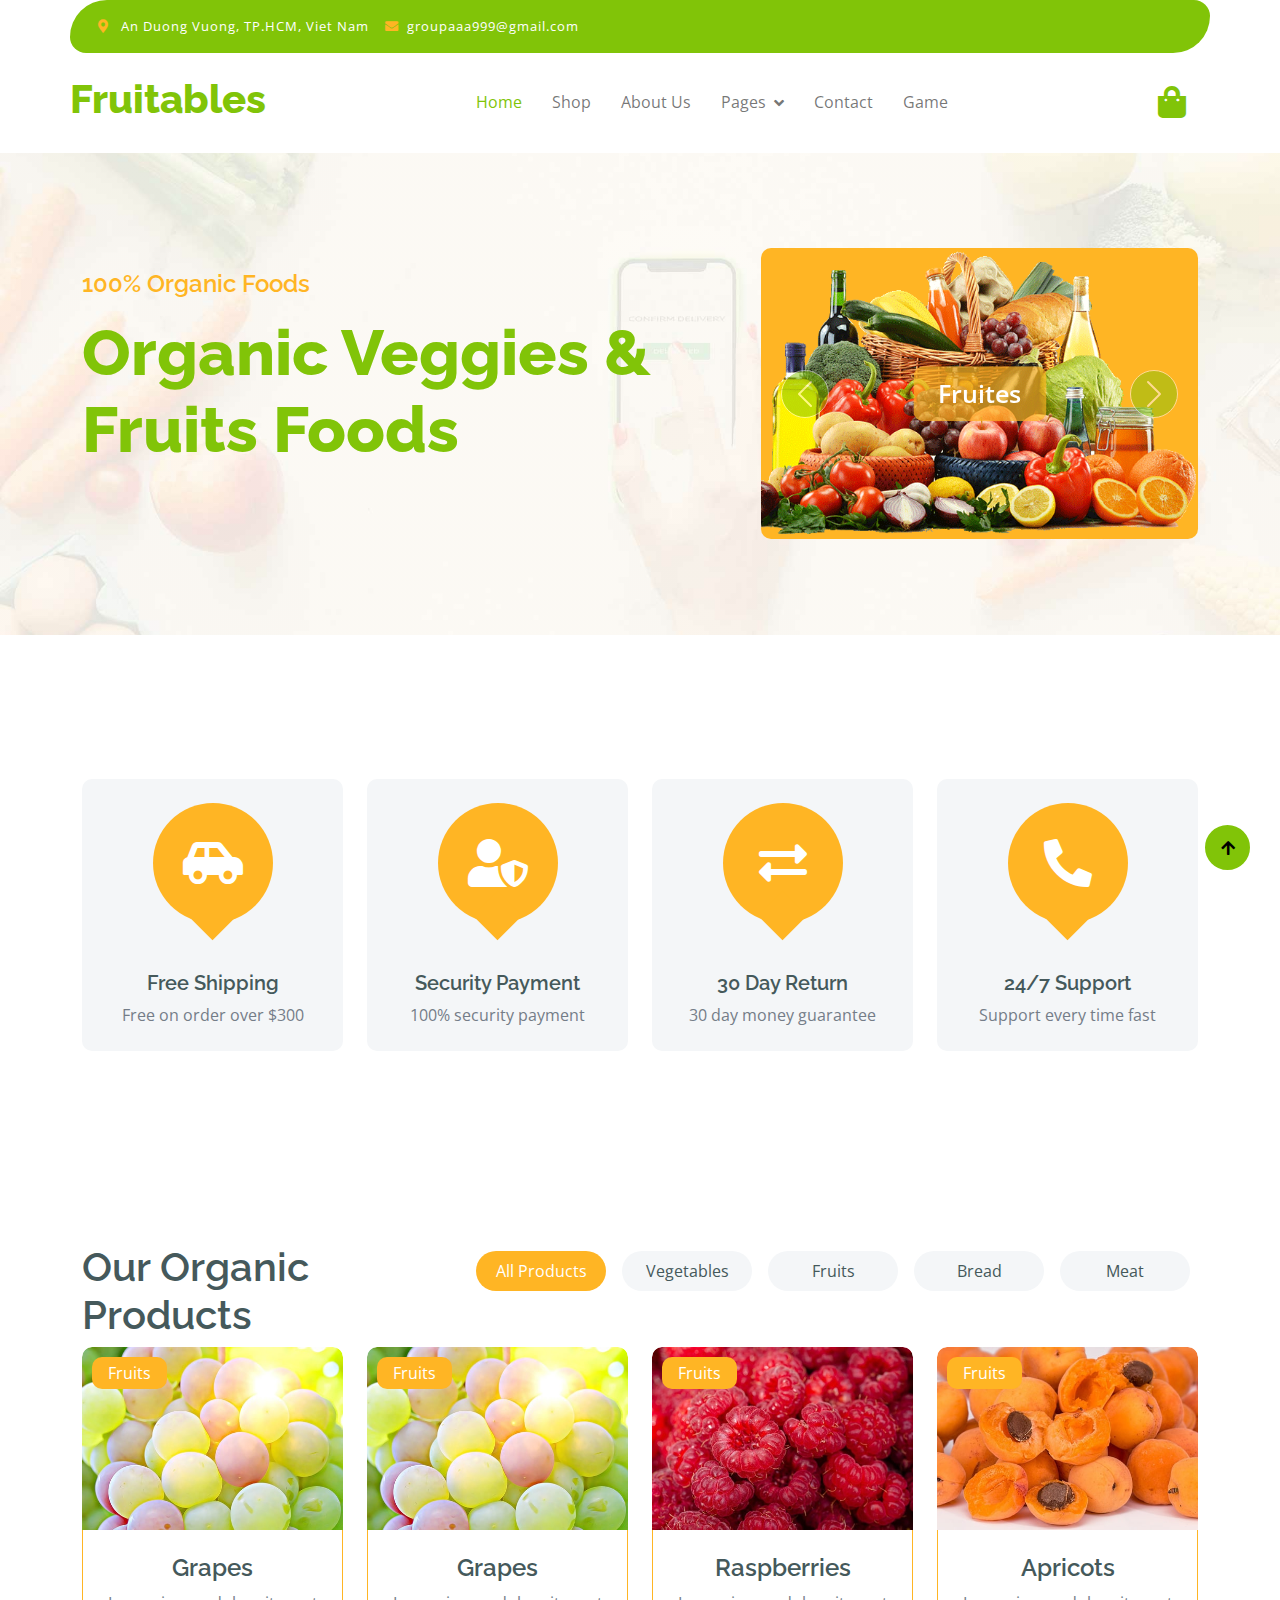
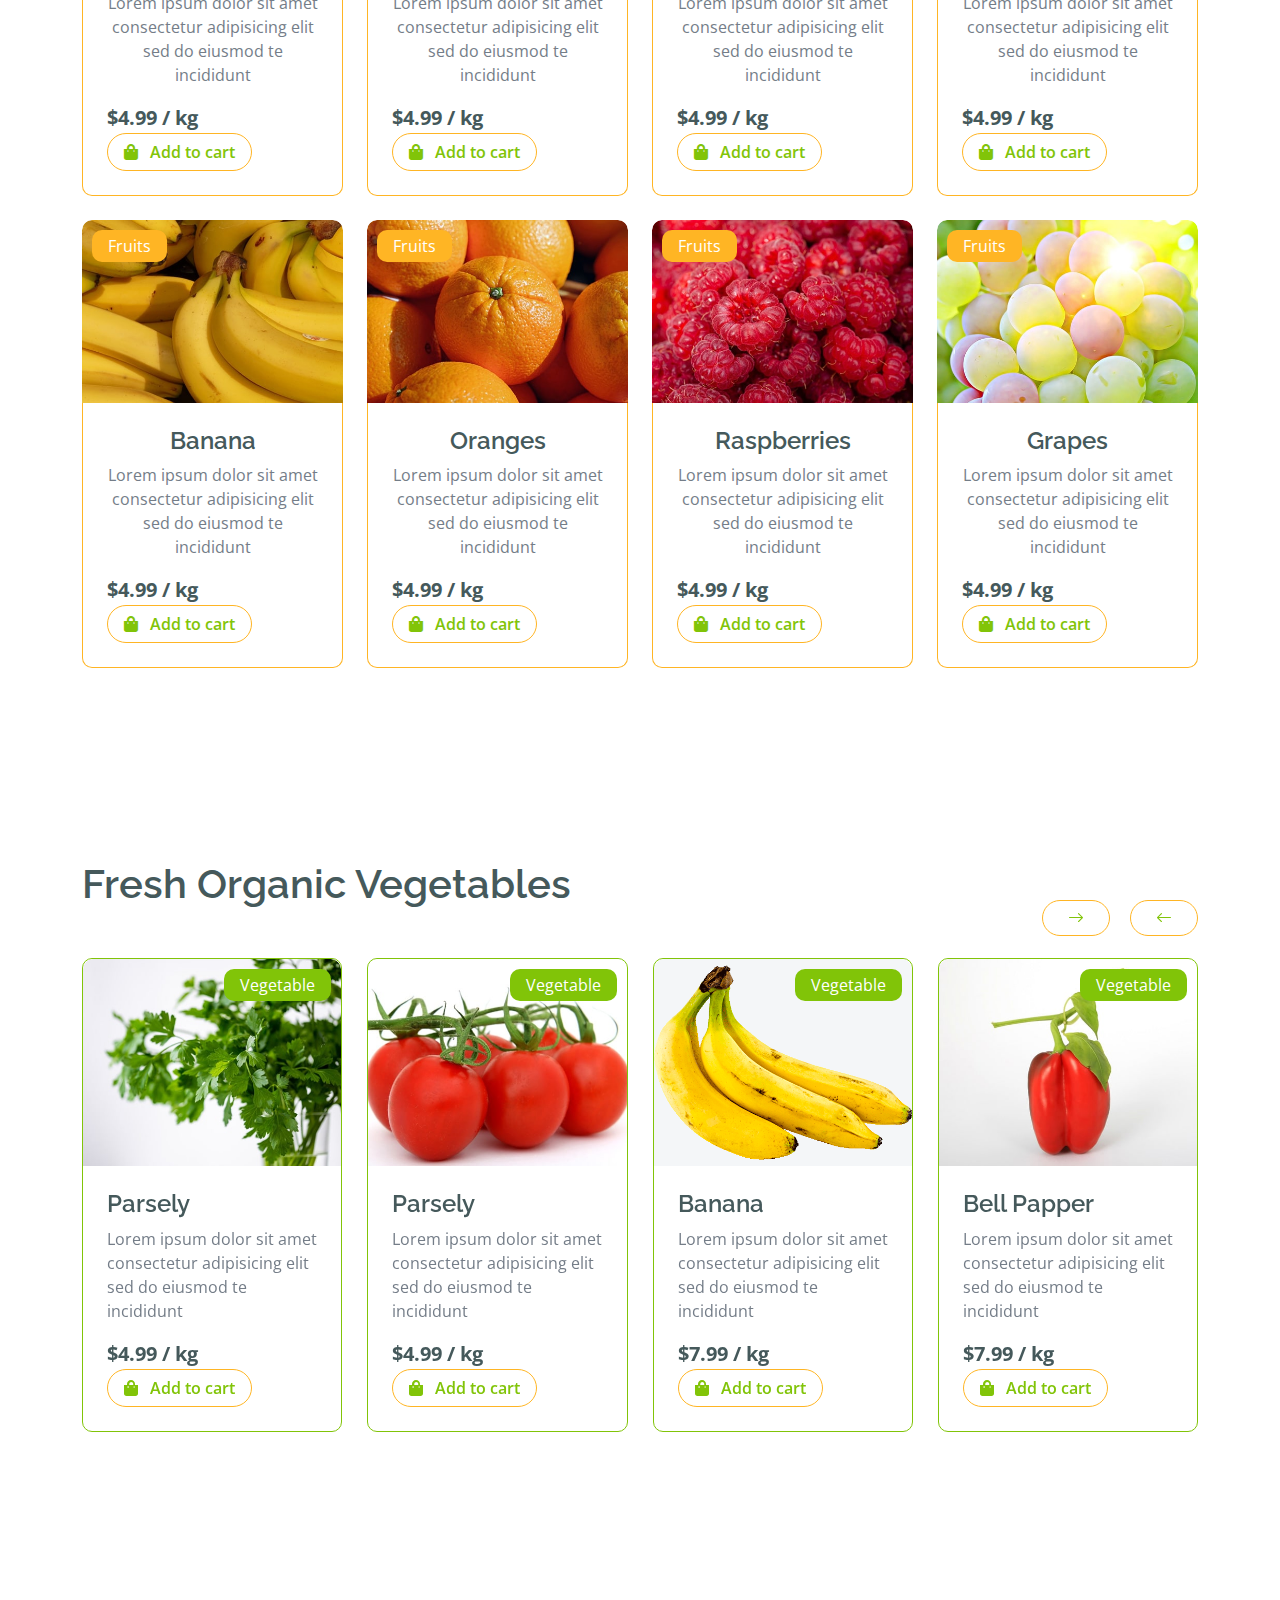
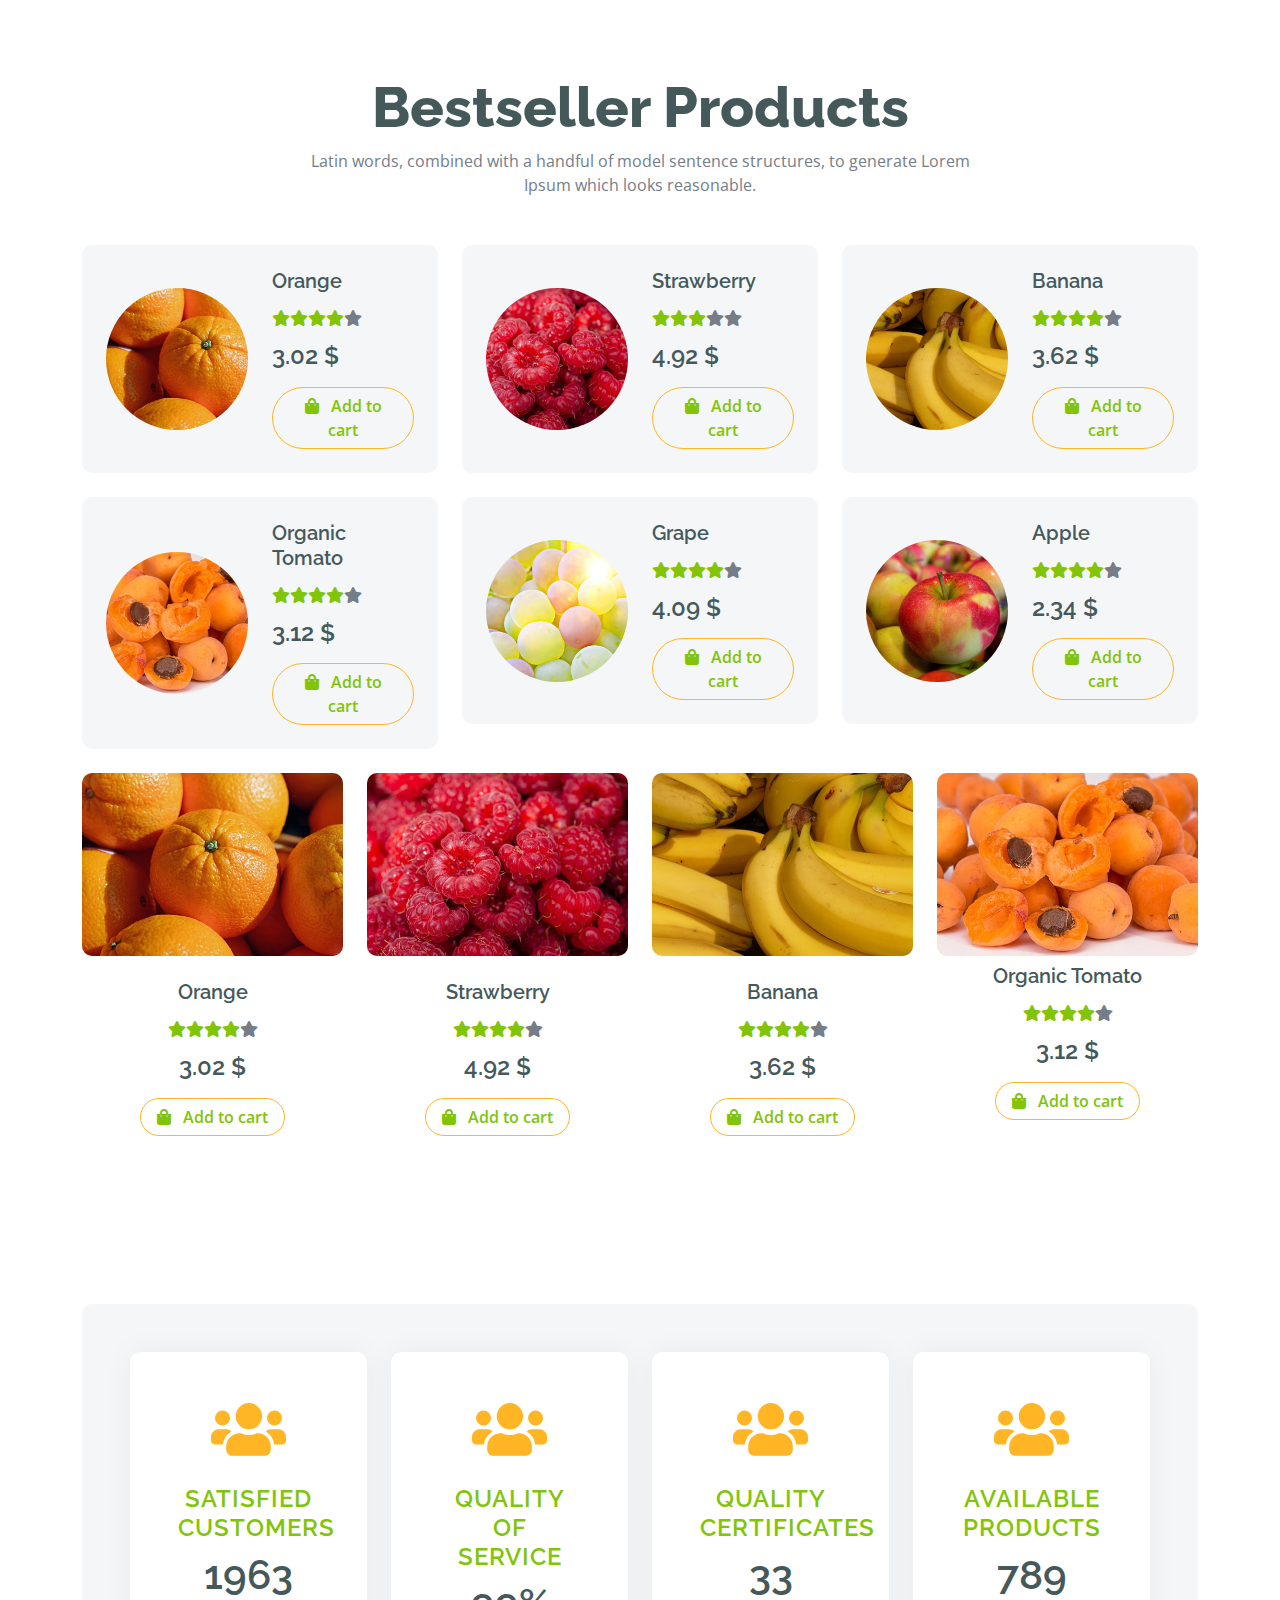
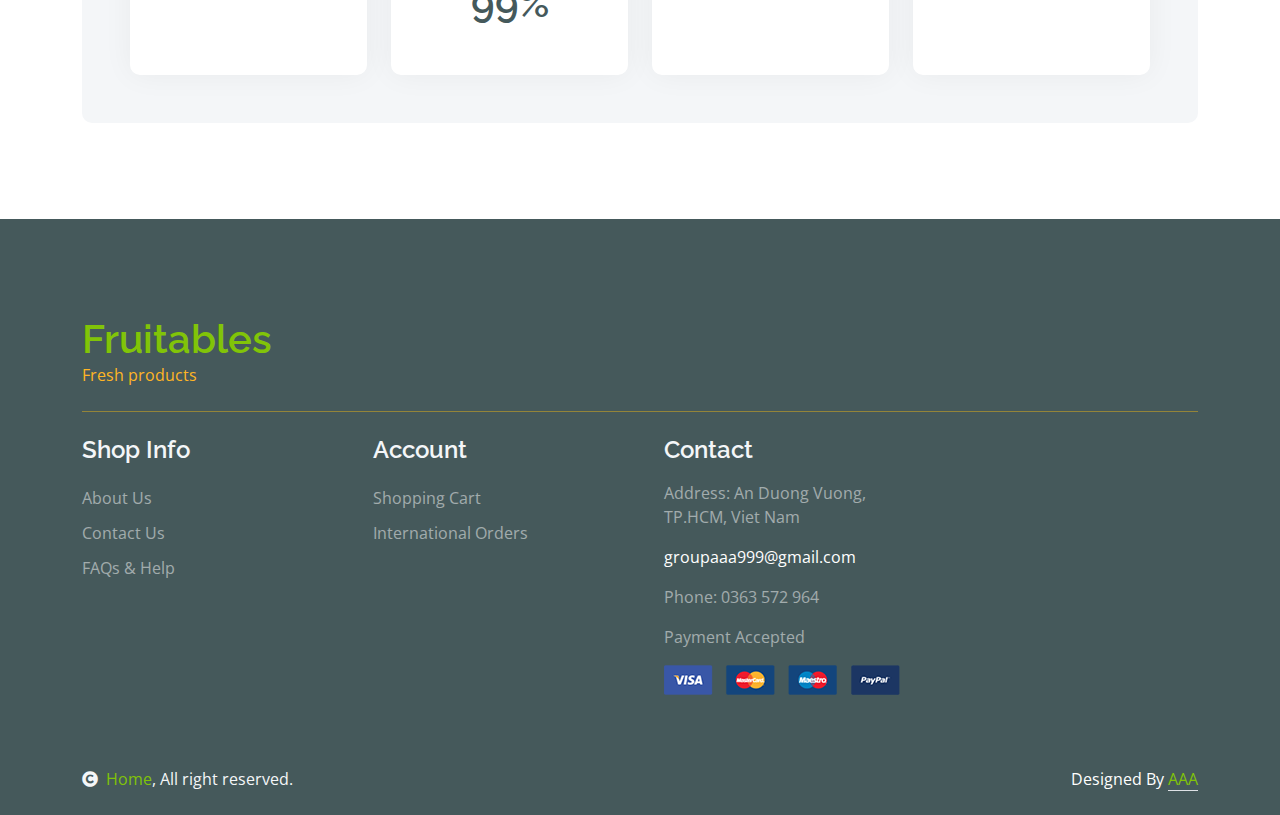
<file: index.html>
<!DOCTYPE html>
<html lang="en">

    <head>
        <meta charset="utf-8">
        <title>Fruitables - Vegetable</title>
        <meta content="width=device-width, initial-scale=1.0" name="viewport">
        <meta content="" name="keywords">
        <meta content="" name="description">

        <!-- Google Web Fonts -->
        <link rel="preconnect" href="https://fonts.googleapis.com">
        <link rel="preconnect" href="https://fonts.gstatic.com" crossorigin>
        <link href="https://fonts.googleapis.com/css2?family=Open+Sans:wght@400;600&family=Raleway:wght@600;800&display=swap" rel="stylesheet"> 

        <!-- Icon Font Stylesheet -->
        <link rel="stylesheet" href="https://use.fontawesome.com/releases/v5.15.4/css/all.css"/>
        <link href="https://cdn.jsdelivr.net/npm/bootstrap-icons@1.4.1/font/bootstrap-icons.css" rel="stylesheet">

        <!-- Libraries Stylesheet -->
        <link href="lib/lightbox/css/lightbox.min.css" rel="stylesheet">
        <link href="lib/owlcarousel/assets/owl.carousel.min.css" rel="stylesheet">


        <!-- Customized Bootstrap Stylesheet -->
        <link href="css/bootstrap.min.css" rel="stylesheet">

        <!-- Template Stylesheet -->
        <link href="css/style.css" rel="stylesheet">

        <style>
            @-webkit-keyframes snowflakes-fall {
              0% {top:-10%}
              100% {top:100%}
            }
            @-webkit-keyframes snowflakes-shake {
              0%,100% {-webkit-transform:translateX(0);transform:translateX(0)}
              50% {-webkit-transform:translateX(80px);transform:translateX(80px)}
            }
            @keyframes snowflakes-fall {
              0% {top:-10%}
              100% {top:100%}
            }
            @keyframes snowflakes-shake {
              0%,100%{ transform:translateX(0)}
              50% {transform:translateX(80px)}
            }
            .snowflake {
              color: #fff;
              font-size: 1em;
              font-family: Arial, sans-serif;
              text-shadow: 0 0 5px #000;
              position:fixed;
              top:-10%;
              z-index:9999;
              -webkit-user-select:none;
              -moz-user-select:none;
              -ms-user-select:none;
              user-select:none;
              cursor:default;
              -webkit-animation-name:snowflakes-fall,snowflakes-shake;
              -webkit-animation-duration:10s,3s;
              -webkit-animation-timing-function:linear,ease-in-out;
              -webkit-animation-iteration-count:infinite,infinite;
              -webkit-animation-play-state:running,running;
              animation-name:snowflakes-fall,snowflakes-shake;
              animation-duration:10s,3s;
              animation-timing-function:linear,ease-in-out;
              animation-iteration-count:infinite,infinite;
              animation-play-state:running,running;
            }
            .snowflake:nth-of-type(0){
              left:1%;-webkit-animation-delay:0s,0s;animation-delay:0s,0s
            }
            .snowflake:nth-of-type(1){
              left:10%;-webkit-animation-delay:1s,1s;animation-delay:1s,1s
            }
            .snowflake:nth-of-type(2){
              left:20%;-webkit-animation-delay:6s,.5s;animation-delay:6s,.5s
            }
            .snowflake:nth-of-type(3){
              left:30%;-webkit-animation-delay:4s,2s;animation-delay:4s,2s
            }
            .snowflake:nth-of-type(4){
              left:40%;-webkit-animation-delay:2s,2s;animation-delay:2s,2s
            }
            .snowflake:nth-of-type(5){
              left:50%;-webkit-animation-delay:8s,3s;animation-delay:8s,3s
            }
            .snowflake:nth-of-type(6){
              left:60%;-webkit-animation-delay:6s,2s;animation-delay:6s,2s
            }
            .snowflake:nth-of-type(7){
              left:70%;-webkit-animation-delay:2.5s,1s;animation-delay:2.5s,1s
            }
            .snowflake:nth-of-type(8){
              left:80%;-webkit-animation-delay:1s,0s;animation-delay:1s,0s
            }
            .snowflake:nth-of-type(9){
              left:90%;-webkit-animation-delay:3s,1.5s;animation-delay:3s,1.5s
            }
            .snowflake:nth-of-type(10){
              left:25%;-webkit-animation-delay:2s,0s;animation-delay:2s,0s
            }
            .snowflake:nth-of-type(11){
              left:65%;-webkit-animation-delay:4s,2.5s;animation-delay:4s,2.5s
            }
          </style>

        <style>
	        html,body{cursor:url("https://1.bp.blogspot.com/-qbWo9mPKO2Y/YL9utYdQBdI/AAAAAAAAFs4/mtjGu6u2uGwtJsT4gZG4lbhLV1a5lG6OQCLcBGAsYHQ/s0/mouse-f1.png"), auto;}
	        a:hover{cursor:url("https://1.bp.blogspot.com/-nYv2dLl3oXY/YL9utYBCh8I/AAAAAAAAFtA/wII4lVw5w4k-4isGMY41heTqk8U4TJujgCLcBGAsYHQ/s0/mouse-f2.png"), auto;}
        </style>

    </head>

    <body>

        <!-- Spinner Start -->
        <div id="spinner" class="show w-100 vh-100 bg-white position-fixed translate-middle top-50 start-50  d-flex align-items-center justify-content-center">
            <div class="spinner-grow text-primary" role="status"></div>
        </div>
        <!-- Spinner End -->


        <!-- Navbar start -->
        <div class="container-fluid fixed-top">
            <div class="container topbar bg-primary d-none d-lg-block">
                <div class="d-flex justify-content-between">
                    <div class="top-info ps-2">
                        <small class="me-3"><i class="fas fa-map-marker-alt me-2 text-secondary"></i> <a href="#" class="text-white">An Duong Vuong, TP.HCM, Viet Nam</a></small>
                        <small class="me-3"><i class="fas fa-envelope me-2 text-secondary"></i><a href="mailto:groupaaa999@gmail.com" class="text-white">groupaaa999@gmail.com</a></small>
                    </div>
                    <div class="top-link pe-2">
                    </div>
                </div>
            </div>
            <div class="container px-0">
                <nav class="navbar navbar-light bg-white navbar-expand-xl">
                    <a href="index.html" class="navbar-brand"><h1 class="text-primary display-6">Fruitables</h1></a>
                    <button class="navbar-toggler py-2 px-3" type="button" data-bs-toggle="collapse" data-bs-target="#navbarCollapse">
                        <span class="fa fa-bars text-primary"></span>
                    </button>
                    <div class="collapse navbar-collapse bg-white" id="navbarCollapse">
                        <div class="navbar-nav mx-auto">
                            <a href="index.html" class="nav-item nav-link active">Home</a>
                            <a href="shop.html" class="nav-item nav-link">Shop</a>
                            <a href="shop-detail.html" class="nav-item nav-link">About Us</a>
                            <div class="nav-item dropdown">
                                <a href="#" class="nav-link dropdown-toggle" data-bs-toggle="dropdown">Pages</a>
                                <div class="dropdown-menu m-0 bg-secondary rounded-0">
                                    <a href="cart.html" class="dropdown-item">Cart</a>
                                    <a href="chackout.html" class="dropdown-item">Chackout</a>
                                </div>
                            </div>
                            <a href="contact.html" class="nav-item nav-link">Contact</a>
                            <a href="game.html" class="nav-item nav-link">Game</a>

                        </div>
                        <div class="d-flex m-3 me-0">
                            <a href="#" class="position-relative me-4 my-auto">
                                <i class="fa fa-shopping-bag fa-2x"></i>
                            </a>
                        </div>
                    </div>
                </nav>
            </div>
        </div>
        <!-- Navbar End -->


        <!--HTML-->
<div class="snowflakes" aria-hidden="true">
  <div class="snowflake">🍊</div>
  <div class="snowflake">🍉</div>
  <div class="snowflake">🍇</div>
  <div class="snowflake">🥦</div>
  <div class="snowflake">🍓</div>
  <div class="snowflake">🍌</div>
  <div class="snowflake">🍑</div>
  <div class="snowflake">🍋</div>
  <div class="snowflake">🍎</div>
  <div class="snowflake">🥔</div>
  <div class="snowflake">🍅</div>
  <div class="snowflake">🥬</div>
</div>


        <!-- Hero Start -->
        <div class="container-fluid py-5 mb-5 hero-header">
            <div class="container py-5">
                <div class="row g-5 align-items-center">
                    <div class="col-md-12 col-lg-7">
                        <h4 class="mb-3 text-secondary">100% Organic Foods</h4>
                        <h1 class="mb-5 display-3 text-primary">Organic Veggies & Fruits Foods</h1>
                    </div>
                    <div class="col-md-12 col-lg-5">
                        <div id="carouselId" class="carousel slide position-relative" data-bs-ride="carousel">
                            <div class="carousel-inner" role="listbox">
                                <div class="carousel-item active rounded">
                                    <img src="img/hero-img-1.png" class="img-fluid w-100 h-100 bg-secondary rounded" alt="First slide">
                                    <a href="#" class="btn px-4 py-2 text-white rounded">Fruites</a>
                                </div>
                                <div class="carousel-item rounded">
                                    <img src="img/hero-img-2.jpg" class="img-fluid w-100 h-100 rounded" alt="Second slide">
                                    <a href="#" class="btn px-4 py-2 text-white rounded">Vesitables</a>
                                </div>
                            </div>
                            <button class="carousel-control-prev" type="button" data-bs-target="#carouselId" data-bs-slide="prev">
                                <span class="carousel-control-prev-icon" aria-hidden="true"></span>
                                <span class="visually-hidden">Previous</span>
                            </button>
                            <button class="carousel-control-next" type="button" data-bs-target="#carouselId" data-bs-slide="next">
                                <span class="carousel-control-next-icon" aria-hidden="true"></span>
                                <span class="visually-hidden">Next</span>
                            </button>
                        </div>
                    </div>
                </div>
            </div>
        </div>
        <!-- Hero End -->


        <!-- Featurs Section Start -->
        <div class="container-fluid featurs py-5">
            <div class="container py-5">
                <div class="row g-4">
                    <div class="col-md-6 col-lg-3">
                        <div class="featurs-item text-center rounded bg-light p-4">
                            <div class="featurs-icon btn-square rounded-circle bg-secondary mb-5 mx-auto">
                                <i class="fas fa-car-side fa-3x text-white"></i>
                            </div>
                            <div class="featurs-content text-center">
                                <h5>Free Shipping</h5>
                                <p class="mb-0">Free on order over $300</p>
                            </div>
                        </div>
                    </div>
                    <div class="col-md-6 col-lg-3">
                        <div class="featurs-item text-center rounded bg-light p-4">
                            <div class="featurs-icon btn-square rounded-circle bg-secondary mb-5 mx-auto">
                                <i class="fas fa-user-shield fa-3x text-white"></i>
                            </div>
                            <div class="featurs-content text-center">
                                <h5>Security Payment</h5>
                                <p class="mb-0">100% security payment</p>
                            </div>
                        </div>
                    </div>
                    <div class="col-md-6 col-lg-3">
                        <div class="featurs-item text-center rounded bg-light p-4">
                            <div class="featurs-icon btn-square rounded-circle bg-secondary mb-5 mx-auto">
                                <i class="fas fa-exchange-alt fa-3x text-white"></i>
                            </div>
                            <div class="featurs-content text-center">
                                <h5>30 Day Return</h5>
                                <p class="mb-0">30 day money guarantee</p>
                            </div>
                        </div>
                    </div>
                    <div class="col-md-6 col-lg-3">
                        <div class="featurs-item text-center rounded bg-light p-4">
                            <div class="featurs-icon btn-square rounded-circle bg-secondary mb-5 mx-auto">
                                <i class="fa fa-phone-alt fa-3x text-white"></i>
                            </div>
                            <div class="featurs-content text-center">
                                <h5>24/7 Support</h5>
                                <p class="mb-0">Support every time fast</p>
                            </div>
                        </div>
                    </div>
                </div>
            </div>
        </div>
        <!-- Featurs Section End -->


        <!-- Fruits Shop Start-->
        <div class="container-fluid fruite py-5">
            <div class="container py-5">
                <div class="tab-class text-center">
                    <div class="row g-4">
                        <div class="col-lg-4 text-start">
                            <h1>Our Organic Products</h1>
                        </div>
                        <div class="col-lg-8 text-end">
                            <ul class="nav nav-pills d-inline-flex text-center mb-5">
                                <li class="nav-item">
                                    <a class="d-flex m-2 py-2 bg-light rounded-pill active" data-bs-toggle="pill" href="#tab-1">
                                        <span class="text-dark" style="width: 130px;">All Products</span>
                                    </a>
                                </li>
                                <li class="nav-item">
                                    <a class="d-flex py-2 m-2 bg-light rounded-pill" data-bs-toggle="pill" href="#tab-2">
                                        <span class="text-dark" style="width: 130px;">Vegetables</span>
                                    </a>
                                </li>
                                <li class="nav-item">
                                    <a class="d-flex m-2 py-2 bg-light rounded-pill" data-bs-toggle="pill" href="#tab-3">
                                        <span class="text-dark" style="width: 130px;">Fruits</span>
                                    </a>
                                </li>
                                <li class="nav-item">
                                    <a class="d-flex m-2 py-2 bg-light rounded-pill" data-bs-toggle="pill" href="#tab-4">
                                        <span class="text-dark" style="width: 130px;">Bread</span>
                                    </a>
                                </li>
                                <li class="nav-item">
                                    <a class="d-flex m-2 py-2 bg-light rounded-pill" data-bs-toggle="pill" href="#tab-5">
                                        <span class="text-dark" style="width: 130px;">Meat</span>
                                    </a>
                                </li>
                            </ul>
                        </div>
                    </div>
                    <div class="tab-content">
                        <div id="tab-1" class="tab-pane fade show p-0 active">
                            <div class="row g-4">
                                <div class="col-lg-12">
                                    <div class="row g-4">
                                        <div class="col-md-6 col-lg-4 col-xl-3">
                                            <div class="rounded position-relative fruite-item">
                                                <div class="fruite-img">
                                                    <img src="img/fruite-item-5.jpg" class="img-fluid w-100 rounded-top" alt="">
                                                </div>
                                                <div class="text-white bg-secondary px-3 py-1 rounded position-absolute" style="top: 10px; left: 10px;">Fruits</div>
                                                <div class="p-4 border border-secondary border-top-0 rounded-bottom">
                                                    <h4>Grapes</h4>
                                                    <p>Lorem ipsum dolor sit amet consectetur adipisicing elit sed do eiusmod te incididunt</p>
                                                    <div class="d-flex justify-content-between flex-lg-wrap">
                                                        <p class="text-dark fs-5 fw-bold mb-0">$4.99 / kg</p>
                                                        <a href="#" class="btn border border-secondary rounded-pill px-3 text-primary"><i class="fa fa-shopping-bag me-2 text-primary"></i> Add to cart</a>
                                                    </div>
                                                </div>
                                            </div>
                                        </div>
                                        <div class="col-md-6 col-lg-4 col-xl-3">
                                            <div class="rounded position-relative fruite-item">
                                                <div class="fruite-img">
                                                    <img src="img/fruite-item-5.jpg" class="img-fluid w-100 rounded-top" alt="">
                                                </div>
                                                <div class="text-white bg-secondary px-3 py-1 rounded position-absolute" style="top: 10px; left: 10px;">Fruits</div>
                                                <div class="p-4 border border-secondary border-top-0 rounded-bottom">
                                                    <h4>Grapes</h4>
                                                    <p>Lorem ipsum dolor sit amet consectetur adipisicing elit sed do eiusmod te incididunt</p>
                                                    <div class="d-flex justify-content-between flex-lg-wrap">
                                                        <p class="text-dark fs-5 fw-bold mb-0">$4.99 / kg</p>
                                                        <a href="#" class="btn border border-secondary rounded-pill px-3 text-primary"><i class="fa fa-shopping-bag me-2 text-primary"></i> Add to cart</a>
                                                    </div>
                                                </div>
                                            </div>
                                        </div>
                                        <div class="col-md-6 col-lg-4 col-xl-3">
                                            <div class="rounded position-relative fruite-item">
                                                <div class="fruite-img">
                                                    <img src="img/fruite-item-2.jpg" class="img-fluid w-100 rounded-top" alt="">
                                                </div>
                                                <div class="text-white bg-secondary px-3 py-1 rounded position-absolute" style="top: 10px; left: 10px;">Fruits</div>
                                                <div class="p-4 border border-secondary border-top-0 rounded-bottom">
                                                    <h4>Raspberries</h4>
                                                    <p>Lorem ipsum dolor sit amet consectetur adipisicing elit sed do eiusmod te incididunt</p>
                                                    <div class="d-flex justify-content-between flex-lg-wrap">
                                                        <p class="text-dark fs-5 fw-bold mb-0">$4.99 / kg</p>
                                                        <a href="#" class="btn border border-secondary rounded-pill px-3 text-primary"><i class="fa fa-shopping-bag me-2 text-primary"></i> Add to cart</a>
                                                    </div>
                                                </div>
                                            </div>
                                        </div>
                                        <div class="col-md-6 col-lg-4 col-xl-3">
                                            <div class="rounded position-relative fruite-item">
                                                <div class="fruite-img">
                                                    <img src="img/fruite-item-4.jpg" class="img-fluid w-100 rounded-top" alt="">
                                                </div>
                                                <div class="text-white bg-secondary px-3 py-1 rounded position-absolute" style="top: 10px; left: 10px;">Fruits</div>
                                                <div class="p-4 border border-secondary border-top-0 rounded-bottom">
                                                    <h4>Apricots</h4>
                                                    <p>Lorem ipsum dolor sit amet consectetur adipisicing elit sed do eiusmod te incididunt</p>
                                                    <div class="d-flex justify-content-between flex-lg-wrap">
                                                        <p class="text-dark fs-5 fw-bold mb-0">$4.99 / kg</p>
                                                        <a href="#" class="btn border border-secondary rounded-pill px-3 text-primary"><i class="fa fa-shopping-bag me-2 text-primary"></i> Add to cart</a>
                                                    </div>
                                                </div>
                                            </div>
                                        </div>
                                        <div class="col-md-6 col-lg-4 col-xl-3">
                                            <div class="rounded position-relative fruite-item">
                                                <div class="fruite-img">
                                                    <img src="img/fruite-item-3.jpg" class="img-fluid w-100 rounded-top" alt="">
                                                </div>
                                                <div class="text-white bg-secondary px-3 py-1 rounded position-absolute" style="top: 10px; left: 10px;">Fruits</div>
                                                <div class="p-4 border border-secondary border-top-0 rounded-bottom">
                                                    <h4>Banana</h4>
                                                    <p>Lorem ipsum dolor sit amet consectetur adipisicing elit sed do eiusmod te incididunt</p>
                                                    <div class="d-flex justify-content-between flex-lg-wrap">
                                                        <p class="text-dark fs-5 fw-bold mb-0">$4.99 / kg</p>
                                                        <a href="#" class="btn border border-secondary rounded-pill px-3 text-primary"><i class="fa fa-shopping-bag me-2 text-primary"></i> Add to cart</a>
                                                    </div>
                                                </div>
                                            </div>
                                        </div>
                                        <div class="col-md-6 col-lg-4 col-xl-3">
                                            <div class="rounded position-relative fruite-item">
                                                <div class="fruite-img">
                                                    <img src="img/fruite-item-1.jpg" class="img-fluid w-100 rounded-top" alt="">
                                                </div>
                                                <div class="text-white bg-secondary px-3 py-1 rounded position-absolute" style="top: 10px; left: 10px;">Fruits</div>
                                                <div class="p-4 border border-secondary border-top-0 rounded-bottom">
                                                    <h4>Oranges</h4>
                                                    <p>Lorem ipsum dolor sit amet consectetur adipisicing elit sed do eiusmod te incididunt</p>
                                                    <div class="d-flex justify-content-between flex-lg-wrap">
                                                        <p class="text-dark fs-5 fw-bold mb-0">$4.99 / kg</p>
                                                        <a href="#" class="btn border border-secondary rounded-pill px-3 text-primary"><i class="fa fa-shopping-bag me-2 text-primary"></i> Add to cart</a>
                                                    </div>
                                                </div>
                                            </div>
                                        </div>
                                        <div class="col-md-6 col-lg-4 col-xl-3">
                                            <div class="rounded position-relative fruite-item">
                                                <div class="fruite-img">
                                                    <img src="img/fruite-item-2.jpg" class="img-fluid w-100 rounded-top" alt="">
                                                </div>
                                                <div class="text-white bg-secondary px-3 py-1 rounded position-absolute" style="top: 10px; left: 10px;">Fruits</div>
                                                <div class="p-4 border border-secondary border-top-0 rounded-bottom">
                                                    <h4>Raspberries</h4>
                                                    <p>Lorem ipsum dolor sit amet consectetur adipisicing elit sed do eiusmod te incididunt</p>
                                                    <div class="d-flex justify-content-between flex-lg-wrap">
                                                        <p class="text-dark fs-5 fw-bold mb-0">$4.99 / kg</p>
                                                        <a href="#" class="btn border border-secondary rounded-pill px-3 text-primary"><i class="fa fa-shopping-bag me-2 text-primary"></i> Add to cart</a>
                                                    </div>
                                                </div>
                                            </div>
                                        </div>
                                        <div class="col-md-6 col-lg-4 col-xl-3">
                                            <div class="rounded position-relative fruite-item">
                                                <div class="fruite-img">
                                                    <img src="img/fruite-item-5.jpg" class="img-fluid w-100 rounded-top" alt="">
                                                </div>
                                                <div class="text-white bg-secondary px-3 py-1 rounded position-absolute" style="top: 10px; left: 10px;">Fruits</div>
                                                <div class="p-4 border border-secondary border-top-0 rounded-bottom">
                                                    <h4>Grapes</h4>
                                                    <p>Lorem ipsum dolor sit amet consectetur adipisicing elit sed do eiusmod te incididunt</p>
                                                    <div class="d-flex justify-content-between flex-lg-wrap">
                                                        <p class="text-dark fs-5 fw-bold mb-0">$4.99 / kg</p>
                                                        <a href="#" class="btn border border-secondary rounded-pill px-3 text-primary"><i class="fa fa-shopping-bag me-2 text-primary"></i> Add to cart</a>
                                                    </div>
                                                </div>
                                            </div>
                                        </div>
                                    </div>
                                </div>
                            </div>
                        </div>
                        <div id="tab-2" class="tab-pane fade show p-0">
                            <div class="row g-4">
                                <div class="col-lg-12">
                                    <div class="row g-4">
                                        <div class="col-md-6 col-lg-4 col-xl-3">
                                            <div class="rounded position-relative fruite-item">
                                                <div class="fruite-img">
                                                    <img src="img/fruite-item-5.jpg" class="img-fluid w-100 rounded-top" alt="">
                                                </div>
                                                <div class="text-white bg-secondary px-3 py-1 rounded position-absolute" style="top: 10px; left: 10px;">Fruits</div>
                                                <div class="p-4 border border-secondary border-top-0 rounded-bottom">
                                                    <h4>Grapes</h4>
                                                    <p>Lorem ipsum dolor sit amet consectetur adipisicing elit sed do eiusmod te incididunt</p>
                                                    <div class="d-flex justify-content-between flex-lg-wrap">
                                                        <p class="text-dark fs-5 fw-bold mb-0">$4.99 / kg</p>
                                                        <a href="#" class="btn border border-secondary rounded-pill px-3 text-primary"><i class="fa fa-shopping-bag me-2 text-primary"></i> Add to cart</a>
                                                    </div>
                                                </div>
                                            </div>
                                        </div>
                                        <div class="col-md-6 col-lg-4 col-xl-3">
                                            <div class="rounded position-relative fruite-item">
                                                <div class="fruite-img">
                                                    <img src="img/fruite-item-2.jpg" class="img-fluid w-100 rounded-top" alt="">
                                                </div>
                                                <div class="text-white bg-secondary px-3 py-1 rounded position-absolute" style="top: 10px; left: 10px;">Fruits</div>
                                                <div class="p-4 border border-secondary border-top-0 rounded-bottom">
                                                    <h4>Raspberries</h4>
                                                    <p>Lorem ipsum dolor sit amet consectetur adipisicing elit sed do eiusmod te incididunt</p>
                                                    <div class="d-flex justify-content-between flex-lg-wrap">
                                                        <p class="text-dark fs-5 fw-bold mb-0">$4.99 / kg</p>
                                                        <a href="#" class="btn border border-secondary rounded-pill px-3 text-primary"><i class="fa fa-shopping-bag me-2 text-primary"></i> Add to cart</a>
                                                    </div>
                                                </div>
                                            </div>
                                        </div>
                                    </div>
                                </div>
                            </div>
                        </div>
                        <div id="tab-3" class="tab-pane fade show p-0">
                            <div class="row g-4">
                                <div class="col-lg-12">
                                    <div class="row g-4">
                                        <div class="col-md-6 col-lg-4 col-xl-3">
                                            <div class="rounded position-relative fruite-item">
                                                <div class="fruite-img">
                                                    <img src="img/fruite-item-1.jpg" class="img-fluid w-100 rounded-top" alt="">
                                                </div>
                                                <div class="text-white bg-secondary px-3 py-1 rounded position-absolute" style="top: 10px; left: 10px;">Fruits</div>
                                                <div class="p-4 border border-secondary border-top-0 rounded-bottom">
                                                    <h4>Oranges</h4>
                                                    <p>Lorem ipsum dolor sit amet consectetur adipisicing elit sed do eiusmod te incididunt</p>
                                                    <div class="d-flex justify-content-between flex-lg-wrap">
                                                        <p class="text-dark fs-5 fw-bold mb-0">$4.99 / kg</p>
                                                        <a href="#" class="btn border border-secondary rounded-pill px-3 text-primary"><i class="fa fa-shopping-bag me-2 text-primary"></i> Add to cart</a>
                                                    </div>
                                                </div>
                                            </div>
                                        </div>
                                        <div class="col-md-6 col-lg-4 col-xl-3">
                                            <div class="rounded position-relative fruite-item">
                                                <div class="fruite-img">
                                                    <img src="img/fruite-item-6.jpg" class="img-fluid w-100 rounded-top" alt="">
                                                </div>
                                                <div class="text-white bg-secondary px-3 py-1 rounded position-absolute" style="top: 10px; left: 10px;">Fruits</div>
                                                <div class="p-4 border border-secondary border-top-0 rounded-bottom">
                                                    <h4>Apple</h4>
                                                    <p>Lorem ipsum dolor sit amet consectetur adipisicing elit sed do eiusmod te incididunt</p>
                                                    <div class="d-flex justify-content-between flex-lg-wrap">
                                                        <p class="text-dark fs-5 fw-bold mb-0">$4.99 / kg</p>
                                                        <a href="#" class="btn border border-secondary rounded-pill px-3 text-primary"><i class="fa fa-shopping-bag me-2 text-primary"></i> Add to cart</a>
                                                    </div>
                                                </div>
                                            </div>
                                        </div>
                                    </div>
                                </div>
                            </div>
                        </div>
                        <div id="tab-4" class="tab-pane fade show p-0">
                            <div class="row g-4">
                                <div class="col-lg-12">
                                    <div class="row g-4">
                                        <div class="col-md-6 col-lg-4 col-xl-3">
                                            <div class="rounded position-relative fruite-item">
                                                <div class="fruite-img">
                                                    <img src="img/fruite-item-5.jpg" class="img-fluid w-100 rounded-top" alt="">
                                                </div>
                                                <div class="text-white bg-secondary px-3 py-1 rounded position-absolute" style="top: 10px; left: 10px;">Fruits</div>
                                                <div class="p-4 border border-secondary border-top-0 rounded-bottom">
                                                    <h4>Grapes</h4>
                                                    <p>Lorem ipsum dolor sit amet consectetur adipisicing elit sed do eiusmod te incididunt</p>
                                                    <div class="d-flex justify-content-between flex-lg-wrap">
                                                        <p class="text-dark fs-5 fw-bold mb-0">$4.99 / kg</p>
                                                        <a href="#" class="btn border border-secondary rounded-pill px-3 text-primary"><i class="fa fa-shopping-bag me-2 text-primary"></i> Add to cart</a>
                                                    </div>
                                                </div>
                                            </div>
                                        </div>
                                        <div class="col-md-6 col-lg-4 col-xl-3">
                                            <div class="rounded position-relative fruite-item">
                                                <div class="fruite-img">
                                                    <img src="img/fruite-item-4.jpg" class="img-fluid w-100 rounded-top" alt="">
                                                </div>
                                                <div class="text-white bg-secondary px-3 py-1 rounded position-absolute" style="top: 10px; left: 10px;">Fruits</div>
                                                <div class="p-4 border border-secondary border-top-0 rounded-bottom">
                                                    <h4>Apricots</h4>
                                                    <p>Lorem ipsum dolor sit amet consectetur adipisicing elit sed do eiusmod te incididunt</p>
                                                    <div class="d-flex justify-content-between flex-lg-wrap">
                                                        <p class="text-dark fs-5 fw-bold mb-0">$4.99 / kg</p>
                                                        <a href="#" class="btn border border-secondary rounded-pill px-3 text-primary"><i class="fa fa-shopping-bag me-2 text-primary"></i> Add to cart</a>
                                                    </div>
                                                </div>
                                            </div>
                                        </div>
                                    </div>
                                </div>
                            </div>
                        </div>
                        <div id="tab-5" class="tab-pane fade show p-0">
                            <div class="row g-4">
                                <div class="col-lg-12">
                                    <div class="row g-4">
                                        <div class="col-md-6 col-lg-4 col-xl-3">
                                            <div class="rounded position-relative fruite-item">
                                                <div class="fruite-img">
                                                    <img src="img/fruite-item-3.jpg" class="img-fluid w-100 rounded-top" alt="">
                                                </div>
                                                <div class="text-white bg-secondary px-3 py-1 rounded position-absolute" style="top: 10px; left: 10px;">Fruits</div>
                                                <div class="p-4 border border-secondary border-top-0 rounded-bottom">
                                                    <h4>Banana</h4>
                                                    <p>Lorem ipsum dolor sit amet consectetur adipisicing elit sed do eiusmod te incididunt</p>
                                                    <div class="d-flex justify-content-between flex-lg-wrap">
                                                        <p class="text-dark fs-5 fw-bold mb-0">$4.99 / kg</p>
                                                        <a href="#" class="btn border border-secondary rounded-pill px-3 text-primary"><i class="fa fa-shopping-bag me-2 text-primary"></i> Add to cart</a>
                                                    </div>
                                                </div>
                                            </div>
                                        </div>
                                        <div class="col-md-6 col-lg-4 col-xl-3">
                                            <div class="rounded position-relative fruite-item">
                                                <div class="fruite-img">
                                                    <img src="img/fruite-item-2.jpg" class="img-fluid w-100 rounded-top" alt="">
                                                </div>
                                                <div class="text-white bg-secondary px-3 py-1 rounded position-absolute" style="top: 10px; left: 10px;">Fruits</div>
                                                <div class="p-4 border border-secondary border-top-0 rounded-bottom">
                                                    <h4>Raspberries</h4>
                                                    <p>Lorem ipsum dolor sit amet consectetur adipisicing elit sed do eiusmod te incididunt</p>
                                                    <div class="d-flex justify-content-between flex-lg-wrap">
                                                        <p class="text-dark fs-5 fw-bold mb-0">$4.99 / kg</p>
                                                        <a href="#" class="btn border border-secondary rounded-pill px-3 text-primary"><i class="fa fa-shopping-bag me-2 text-primary"></i> Add to cart</a>
                                                    </div>
                                                </div>
                                            </div>
                                        </div>
                                        <div class="col-md-6 col-lg-4 col-xl-3">
                                            <div class="rounded position-relative fruite-item">
                                                <div class="fruite-img">
                                                    <img src="img/fruite-item-1.jpg" class="img-fluid w-100 rounded-top" alt="">
                                                </div>
                                                <div class="text-white bg-secondary px-3 py-1 rounded position-absolute" style="top: 10px; left: 10px;">Fruits</div>
                                                <div class="p-4 border border-secondary border-top-0 rounded-bottom">
                                                    <h4>Oranges</h4>
                                                    <p>Lorem ipsum dolor sit amet consectetur adipisicing elit sed do eiusmod te incididunt</p>
                                                    <div class="d-flex justify-content-between flex-lg-wrap">
                                                        <p class="text-dark fs-5 fw-bold mb-0">$4.99 / kg</p>
                                                        <a href="#" class="btn border border-secondary rounded-pill px-3 text-primary"><i class="fa fa-shopping-bag me-2 text-primary"></i> Add to cart</a>
                                                    </div>
                                                </div>
                                            </div>
                                        </div>
                                    </div>
                                </div>
                            </div>
                        </div>
                    </div>
                </div>      
            </div>
        </div>
        <!-- Fruits Shop End-->


        

        <!-- Vesitable Shop Start-->
        <div class="container-fluid vesitable py-5">
            <div class="container py-5">
                <h1 class="mb-0">Fresh Organic Vegetables</h1>
                <div class="owl-carousel vegetable-carousel justify-content-center">
                    <div class="border border-primary rounded position-relative vesitable-item">
                        <div class="vesitable-img">
                            <img src="img/vegetable-item-6.jpg" class="img-fluid w-100 rounded-top" alt="">
                        </div>
                        <div class="text-white bg-primary px-3 py-1 rounded position-absolute" style="top: 10px; right: 10px;">Vegetable</div>
                        <div class="p-4 rounded-bottom">
                            <h4>Parsely</h4>
                            <p>Lorem ipsum dolor sit amet consectetur adipisicing elit sed do eiusmod te incididunt</p>
                            <div class="d-flex justify-content-between flex-lg-wrap">
                                <p class="text-dark fs-5 fw-bold mb-0">$4.99 / kg</p>
                                <a href="#" class="btn border border-secondary rounded-pill px-3 text-primary"><i class="fa fa-shopping-bag me-2 text-primary"></i> Add to cart</a>
                            </div>
                        </div>
                    </div>
                    <div class="border border-primary rounded position-relative vesitable-item">
                        <div class="vesitable-img">
                            <img src="img/vegetable-item-1.jpg" class="img-fluid w-100 rounded-top" alt="">
                        </div>
                        <div class="text-white bg-primary px-3 py-1 rounded position-absolute" style="top: 10px; right: 10px;">Vegetable</div>
                        <div class="p-4 rounded-bottom">
                            <h4>Parsely</h4>
                            <p>Lorem ipsum dolor sit amet consectetur adipisicing elit sed do eiusmod te incididunt</p>
                            <div class="d-flex justify-content-between flex-lg-wrap">
                                <p class="text-dark fs-5 fw-bold mb-0">$4.99 / kg</p>
                                <a href="#" class="btn border border-secondary rounded-pill px-3 text-primary"><i class="fa fa-shopping-bag me-2 text-primary"></i> Add to cart</a>
                            </div>
                        </div>
                    </div>
                    <div class="border border-primary rounded position-relative vesitable-item">
                        <div class="vesitable-img">
                            <img src="img/vegetable-item-3.png" class="img-fluid w-100 rounded-top bg-light" alt="">
                        </div>
                        <div class="text-white bg-primary px-3 py-1 rounded position-absolute" style="top: 10px; right: 10px;">Vegetable</div>
                        <div class="p-4 rounded-bottom">
                            <h4>Banana</h4>
                            <p>Lorem ipsum dolor sit amet consectetur adipisicing elit sed do eiusmod te incididunt</p>
                            <div class="d-flex justify-content-between flex-lg-wrap">
                                <p class="text-dark fs-5 fw-bold mb-0">$7.99 / kg</p>
                                <a href="#" class="btn border border-secondary rounded-pill px-3 text-primary"><i class="fa fa-shopping-bag me-2 text-primary"></i> Add to cart</a>
                            </div>
                        </div>
                    </div>
                    <div class="border border-primary rounded position-relative vesitable-item">
                        <div class="vesitable-img">
                            <img src="img/vegetable-item-4.jpg" class="img-fluid w-100 rounded-top" alt="">
                        </div>
                        <div class="text-white bg-primary px-3 py-1 rounded position-absolute" style="top: 10px; right: 10px;">Vegetable</div>
                        <div class="p-4 rounded-bottom">
                            <h4>Bell Papper</h4>
                            <p>Lorem ipsum dolor sit amet consectetur adipisicing elit sed do eiusmod te incididunt</p>
                            <div class="d-flex justify-content-between flex-lg-wrap">
                                <p class="text-dark fs-5 fw-bold mb-0">$7.99 / kg</p>
                                <a href="#" class="btn border border-secondary rounded-pill px-3 text-primary"><i class="fa fa-shopping-bag me-2 text-primary"></i> Add to cart</a>
                            </div>
                        </div>
                    </div>
                    <div class="border border-primary rounded position-relative vesitable-item">
                        <div class="vesitable-img">
                            <img src="img/vegetable-item-5.jpg" class="img-fluid w-100 rounded-top" alt="">
                        </div>
                        <div class="text-white bg-primary px-3 py-1 rounded position-absolute" style="top: 10px; right: 10px;">Vegetable</div>
                        <div class="p-4 rounded-bottom">
                            <h4>Potatoes</h4>
                            <p>Lorem ipsum dolor sit amet consectetur adipisicing elit sed do eiusmod te incididunt</p>
                            <div class="d-flex justify-content-between flex-lg-wrap">
                                <p class="text-dark fs-5 fw-bold mb-0">$7.99 / kg</p>
                                <a href="#" class="btn border border-secondary rounded-pill px-3 text-primary"><i class="fa fa-shopping-bag me-2 text-primary"></i> Add to cart</a>
                            </div>
                        </div>
                    </div>
                    <div class="border border-primary rounded position-relative vesitable-item">
                        <div class="vesitable-img">
                            <img src="img/vegetable-item-6.jpg" class="img-fluid w-100 rounded-top" alt="">
                        </div>
                        <div class="text-white bg-primary px-3 py-1 rounded position-absolute" style="top: 10px; right: 10px;">Vegetable</div>
                        <div class="p-4 rounded-bottom">
                            <h4>Parsely</h4>
                            <p>Lorem ipsum dolor sit amet consectetur adipisicing elit sed do eiusmod te incididunt</p>
                            <div class="d-flex justify-content-between flex-lg-wrap">
                                <p class="text-dark fs-5 fw-bold mb-0">$7.99 / kg</p>
                                <a href="#" class="btn border border-secondary rounded-pill px-3 text-primary"><i class="fa fa-shopping-bag me-2 text-primary"></i> Add to cart</a>
                            </div>
                        </div>
                    </div>
                    <div class="border border-primary rounded position-relative vesitable-item">
                        <div class="vesitable-img">
                            <img src="img/vegetable-item-5.jpg" class="img-fluid w-100 rounded-top" alt="">
                        </div>
                        <div class="text-white bg-primary px-3 py-1 rounded position-absolute" style="top: 10px; right: 10px;">Vegetable</div>
                        <div class="p-4 rounded-bottom">
                            <h4>Potatoes</h4>
                            <p>Lorem ipsum dolor sit amet consectetur adipisicing elit sed do eiusmod te incididunt</p>
                            <div class="d-flex justify-content-between flex-lg-wrap">
                                <p class="text-dark fs-5 fw-bold mb-0">$7.99 / kg</p>
                                <a href="#" class="btn border border-secondary rounded-pill px-3 text-primary"><i class="fa fa-shopping-bag me-2 text-primary"></i> Add to cart</a>
                            </div>
                        </div>
                    </div>
                    <div class="border border-primary rounded position-relative vesitable-item">
                        <div class="vesitable-img">
                            <img src="img/vegetable-item-6.jpg" class="img-fluid w-100 rounded-top" alt="">
                        </div>
                        <div class="text-white bg-primary px-3 py-1 rounded position-absolute" style="top: 10px; right: 10px;">Vegetable</div>
                        <div class="p-4 rounded-bottom">
                            <h4>Parsely</h4>
                            <p>Lorem ipsum dolor sit amet consectetur adipisicing elit sed do eiusmod te incididunt</p>
                            <div class="d-flex justify-content-between flex-lg-wrap">
                                <p class="text-dark fs-5 fw-bold mb-0">$7.99 / kg</p>
                                <a href="#" class="btn border border-secondary rounded-pill px-3 text-primary"><i class="fa fa-shopping-bag me-2 text-primary"></i> Add to cart</a>
                            </div>
                        </div>
                    </div>
                </div>
            </div>
        </div>
        <!-- Vesitable Shop End -->


        


        <!-- Bestsaler Product Start -->
        <div class="container-fluid py-5">
            <div class="container py-5">
                <div class="text-center mx-auto mb-5" style="max-width: 700px;">
                    <h1 class="display-4">Bestseller Products</h1>
                    <p>Latin words, combined with a handful of model sentence structures, to generate Lorem Ipsum which looks reasonable.</p>
                </div>
                <div class="row g-4">
                    <div class="col-lg-6 col-xl-4">
                        <div class="p-4 rounded bg-light">
                            <div class="row align-items-center">
                                <div class="col-6">
                                    <img src="img/best-product-1.jpg" class="img-fluid rounded-circle w-100" alt="">
                                </div>
                                <div class="col-6">
                                    <a href="#" class="h5">Orange</a>
                                    <div class="d-flex my-3">
                                        <i class="fas fa-star text-primary"></i>
                                        <i class="fas fa-star text-primary"></i>
                                        <i class="fas fa-star text-primary"></i>
                                        <i class="fas fa-star text-primary"></i>
                                        <i class="fas fa-star"></i>
                                    </div>
                                    <h4 class="mb-3">3.02 $</h4>
                                    <a href="#" class="btn border border-secondary rounded-pill px-3 text-primary"><i class="fa fa-shopping-bag me-2 text-primary"></i> Add to cart</a>
                                </div>
                            </div>
                        </div>
                    </div>
                    <div class="col-lg-6 col-xl-4">
                        <div class="p-4 rounded bg-light">
                            <div class="row align-items-center">
                                <div class="col-6">
                                    <img src="img/best-product-2.jpg" class="img-fluid rounded-circle w-100" alt="">
                                </div>
                                <div class="col-6">
                                    <a href="#" class="h5">Strawberry</a>
                                    <div class="d-flex my-3">
                                        <i class="fas fa-star text-primary"></i>
                                        <i class="fas fa-star text-primary"></i>
                                        <i class="fas fa-star text-primary"></i>
                                        <i class="fas fa-star"></i>
                                        <i class="fas fa-star"></i>
                                    </div>
                                    <h4 class="mb-3">4.92 $</h4>
                                    <a href="#" class="btn border border-secondary rounded-pill px-3 text-primary"><i class="fa fa-shopping-bag me-2 text-primary"></i> Add to cart</a>
                                </div>
                            </div>
                        </div>
                    </div>
                    <div class="col-lg-6 col-xl-4">
                        <div class="p-4 rounded bg-light">
                            <div class="row align-items-center">
                                <div class="col-6">
                                    <img src="img/best-product-3.jpg" class="img-fluid rounded-circle w-100" alt="">
                                </div>
                                <div class="col-6">
                                    <a href="#" class="h5">Banana</a>
                                    <div class="d-flex my-3">
                                        <i class="fas fa-star text-primary"></i>
                                        <i class="fas fa-star text-primary"></i>
                                        <i class="fas fa-star text-primary"></i>
                                        <i class="fas fa-star text-primary"></i>
                                        <i class="fas fa-star"></i>
                                    </div>
                                    <h4 class="mb-3">3.62 $</h4>
                                    <a href="#" class="btn border border-secondary rounded-pill px-3 text-primary"><i class="fa fa-shopping-bag me-2 text-primary"></i> Add to cart</a>
                                </div>
                            </div>
                        </div>
                    </div>
                    <div class="col-lg-6 col-xl-4">
                        <div class="p-4 rounded bg-light">
                            <div class="row align-items-center">
                                <div class="col-6">
                                    <img src="img/best-product-4.jpg" class="img-fluid rounded-circle w-100" alt="">
                                </div>
                                <div class="col-6">
                                    <a href="#" class="h5">Organic Tomato</a>
                                    <div class="d-flex my-3">
                                        <i class="fas fa-star text-primary"></i>
                                        <i class="fas fa-star text-primary"></i>
                                        <i class="fas fa-star text-primary"></i>
                                        <i class="fas fa-star text-primary"></i>
                                        <i class="fas fa-star"></i>
                                    </div>
                                    <h4 class="mb-3">3.12 $</h4>
                                    <a href="#" class="btn border border-secondary rounded-pill px-3 text-primary"><i class="fa fa-shopping-bag me-2 text-primary"></i> Add to cart</a>
                                </div>
                            </div>
                        </div>
                    </div>
                    <div class="col-lg-6 col-xl-4">
                        <div class="p-4 rounded bg-light">
                            <div class="row align-items-center">
                                <div class="col-6">
                                    <img src="img/best-product-5.jpg" class="img-fluid rounded-circle w-100" alt="">
                                </div>
                                <div class="col-6">
                                    <a href="#" class="h5">Grape</a>
                                    <div class="d-flex my-3">
                                        <i class="fas fa-star text-primary"></i>
                                        <i class="fas fa-star text-primary"></i>
                                        <i class="fas fa-star text-primary"></i>
                                        <i class="fas fa-star text-primary"></i>
                                        <i class="fas fa-star"></i>
                                    </div>
                                    <h4 class="mb-3">4.09 $</h4>
                                    <a href="#" class="btn border border-secondary rounded-pill px-3 text-primary"><i class="fa fa-shopping-bag me-2 text-primary"></i> Add to cart</a>
                                </div>
                            </div>
                        </div>
                    </div>
                    <div class="col-lg-6 col-xl-4">
                        <div class="p-4 rounded bg-light">
                            <div class="row align-items-center">
                                <div class="col-6">
                                    <img src="img/best-product-6.jpg" class="img-fluid rounded-circle w-100" alt="">
                                </div>
                                <div class="col-6">
                                    <a href="#" class="h5">Apple</a>
                                    <div class="d-flex my-3">
                                        <i class="fas fa-star text-primary"></i>
                                        <i class="fas fa-star text-primary"></i>
                                        <i class="fas fa-star text-primary"></i>
                                        <i class="fas fa-star text-primary"></i>
                                        <i class="fas fa-star"></i>
                                    </div>
                                    <h4 class="mb-3">2.34 $</h4>
                                    <a href="#" class="btn border border-secondary rounded-pill px-3 text-primary"><i class="fa fa-shopping-bag me-2 text-primary"></i> Add to cart</a>
                                </div>
                            </div>
                        </div>
                    </div>
                    <div class="col-md-6 col-lg-6 col-xl-3">
                        <div class="text-center">
                            <img src="img/fruite-item-1.jpg" class="img-fluid rounded" alt="">
                            <div class="py-4">
                                <a href="#" class="h5">Orange</a>
                                <div class="d-flex my-3 justify-content-center">
                                    <i class="fas fa-star text-primary"></i>
                                    <i class="fas fa-star text-primary"></i>
                                    <i class="fas fa-star text-primary"></i>
                                    <i class="fas fa-star text-primary"></i>
                                    <i class="fas fa-star"></i>
                                </div>
                                <h4 class="mb-3">3.02 $</h4>
                                <a href="#" class="btn border border-secondary rounded-pill px-3 text-primary"><i class="fa fa-shopping-bag me-2 text-primary"></i> Add to cart</a>
                            </div>
                        </div>
                    </div>
                    <div class="col-md-6 col-lg-6 col-xl-3">
                        <div class="text-center">
                            <img src="img/fruite-item-2.jpg" class="img-fluid rounded" alt="">
                            <div class="py-4">
                                <a href="#" class="h5">Strawberry</a>
                                <div class="d-flex my-3 justify-content-center">
                                    <i class="fas fa-star text-primary"></i>
                                    <i class="fas fa-star text-primary"></i>
                                    <i class="fas fa-star text-primary"></i>
                                    <i class="fas fa-star text-primary"></i>
                                    <i class="fas fa-star"></i>
                                </div>
                                <h4 class="mb-3">4.92 $</h4>
                                <a href="#" class="btn border border-secondary rounded-pill px-3 text-primary"><i class="fa fa-shopping-bag me-2 text-primary"></i> Add to cart</a>
                            </div>
                        </div>
                    </div>
                    <div class="col-md-6 col-lg-6 col-xl-3">
                        <div class="text-center">
                            <img src="img/fruite-item-3.jpg" class="img-fluid rounded" alt="">
                            <div class="py-4">
                                <a href="#" class="h5">Banana</a>
                                <div class="d-flex my-3 justify-content-center">
                                    <i class="fas fa-star text-primary"></i>
                                    <i class="fas fa-star text-primary"></i>
                                    <i class="fas fa-star text-primary"></i>
                                    <i class="fas fa-star text-primary"></i>
                                    <i class="fas fa-star"></i>
                                </div>
                                <h4 class="mb-3">3.62 $</h4>
                                <a href="#" class="btn border border-secondary rounded-pill px-3 text-primary"><i class="fa fa-shopping-bag me-2 text-primary"></i> Add to cart</a>
                            </div>
                        </div>
                    </div>
                    <div class="col-md-6 col-lg-6 col-xl-3">
                        <div class="text-center">
                            <img src="img/fruite-item-4.jpg" class="img-fluid rounded" alt="">
                            <div class="py-2">
                                <a href="#" class="h5">Organic Tomato</a>
                                <div class="d-flex my-3 justify-content-center">
                                    <i class="fas fa-star text-primary"></i>
                                    <i class="fas fa-star text-primary"></i>
                                    <i class="fas fa-star text-primary"></i>
                                    <i class="fas fa-star text-primary"></i>
                                    <i class="fas fa-star"></i>
                                </div>
                                <h4 class="mb-3">3.12 $</h4>
                                <a href="#" class="btn border border-secondary rounded-pill px-3 text-primary"><i class="fa fa-shopping-bag me-2 text-primary"></i> Add to cart</a>
                            </div>
                        </div>
                    </div>
                </div>
            </div>
        </div>
        <!-- Bestsaler Product End -->


        <!-- Fact Start -->
        <div class="container-fluid py-5">
            <div class="container">
                <div class="bg-light p-5 rounded">
                    <div class="row g-4 justify-content-center">
                        <div class="col-md-6 col-lg-6 col-xl-3">
                            <div class="counter bg-white rounded p-5">
                                <i class="fa fa-users text-secondary"></i>
                                <h4>satisfied customers</h4>
                                <h1>1963</h1>
                            </div>
                        </div>
                        <div class="col-md-6 col-lg-6 col-xl-3">
                            <div class="counter bg-white rounded p-5">
                                <i class="fa fa-users text-secondary"></i>
                                <h4>quality of service</h4>
                                <h1>99%</h1>
                            </div>
                        </div>
                        <div class="col-md-6 col-lg-6 col-xl-3">
                            <div class="counter bg-white rounded p-5">
                                <i class="fa fa-users text-secondary"></i>
                                <h4>quality certificates</h4>
                                <h1>33</h1>
                            </div>
                        </div>
                        <div class="col-md-6 col-lg-6 col-xl-3">
                            <div class="counter bg-white rounded p-5">
                                <i class="fa fa-users text-secondary"></i>
                                <h4>Available Products</h4>
                                <h1>789</h1>
                            </div>
                        </div>
                    </div>
                </div>
            </div>
        </div>


        <!-- Footer Start -->
        <div class="container-fluid bg-dark text-white-50 footer pt-5 mt-5">
            <div class="container py-5">
                <div class="pb-4 mb-4" style="border-bottom: 1px solid rgba(226, 175, 24, 0.5) ;">
                    <div class="row g-4">
                        <div class="col-lg-3">
                            <a href="#">
                                <h1 class="text-primary mb-0">Fruitables</h1>
                                <p class="text-secondary mb-0">Fresh products</p>
                            </a>
                        </div>
                        
                    </div>
                </div>
                <div class="row g-5">
                    <div class="col-lg-3 col-md-6">
                        <div class="d-flex flex-column text-start footer-item">
                            <h4 class="text-light mb-3">Shop Info</h4>
                            <a class="btn-link" href="./shop-detail.html">About Us</a>
                            <a class="btn-link" href="./contact.html">Contact Us</a>
                            <a class="btn-link" href="">FAQs & Help</a>
                        </div>
                    </div>
                    <div class="col-lg-3 col-md-6">
                        <div class="d-flex flex-column text-start footer-item">
                            <h4 class="text-light mb-3">Account</h4>
                            <a class="btn-link" href="./cart.html">Shopping Cart</a>
                            <a class="btn-link" href="">International Orders</a>
                        </div>
                    </div>
                    <div class="col-lg-3 col-md-6">
                        <div class="footer-item">
                            <h4 class="text-light mb-3">Contact</h4>
                            <p>Address: An Duong Vuong, TP.HCM, Viet Nam</p>
                            <p><a href="mailto:groupaaa999@gmail.com" class="text-white">groupaaa999@gmail.com</a></p>
                            <p>Phone: 0363 572 964</p>
                            <p>Payment Accepted</p>
                            <img src="img/payment.png" class="img-fluid" alt="">
                        </div>
                    </div>
                </div>
            </div>
        </div>
        <!-- Footer End -->

        <!-- Copyright Start -->
        <div class="container-fluid copyright bg-dark py-4">
            <div class="container">
                <div class="row">
                    <div class="col-md-6 text-center text-md-start mb-3 mb-md-0">
                        <span class="text-light"><a href="#"><i class="fas fa-copyright text-light me-2"></i>Home</a>, All right reserved.</span>
                    </div>
                    <div class="col-md-6 my-auto text-center text-md-end text-white">
                        <!--/*** This template is free as long as you keep the below author’s credit link/attribution link/backlink. ***/-->
                        <!--/*** If you'd like to use the template without the below author’s credit link/attribution link/backlink, ***/-->
                        <!--/*** you can purchase the Credit Removal License from "https://htmlcodex.com/credit-removal". ***/-->
                        Designed By <a class="border-bottom" href="#">AAA</a>
                    </div>
                </div>
            </div>
        </div>
        <!-- Copyright End -->



        <!-- Back to Top -->
        <a href="#" class="btn btn-primary border-3 border-primary rounded-circle back-to-top"><i class="fa fa-arrow-up"></i></a>   


        
    <!-- JavaScript Libraries -->
    <script src="https://ajax.googleapis.com/ajax/libs/jquery/3.6.4/jquery.min.js"></script>
    <script src="https://cdn.jsdelivr.net/npm/bootstrap@5.0.0/dist/js/bootstrap.bundle.min.js"></script>
    <script src="lib/easing/easing.min.js"></script>
    <script src="lib/waypoints/waypoints.min.js"></script>
    <script src="lib/lightbox/js/lightbox.min.js"></script>
    <script src="lib/owlcarousel/owl.carousel.min.js"></script>

    <!-- Template Javascript -->
    <script src="js/main.js"></script>
    </body>

</html>
</file>
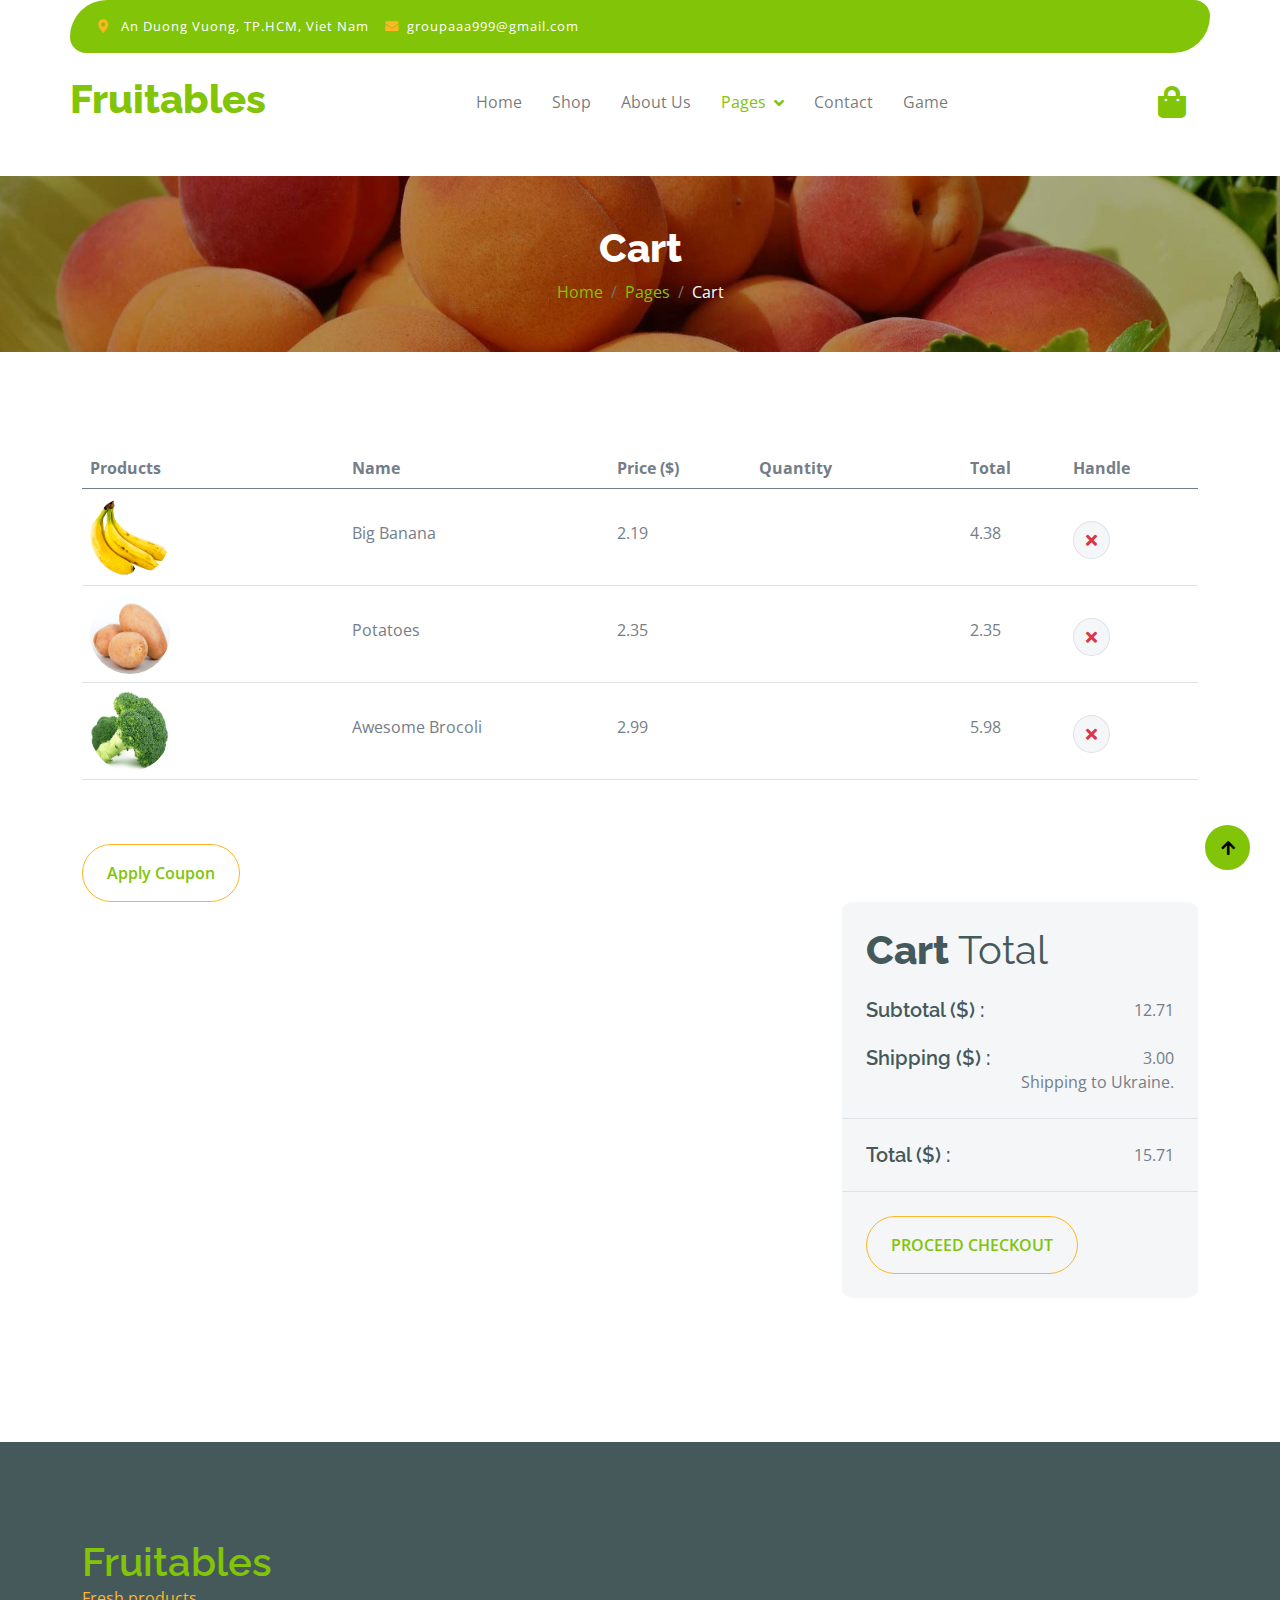
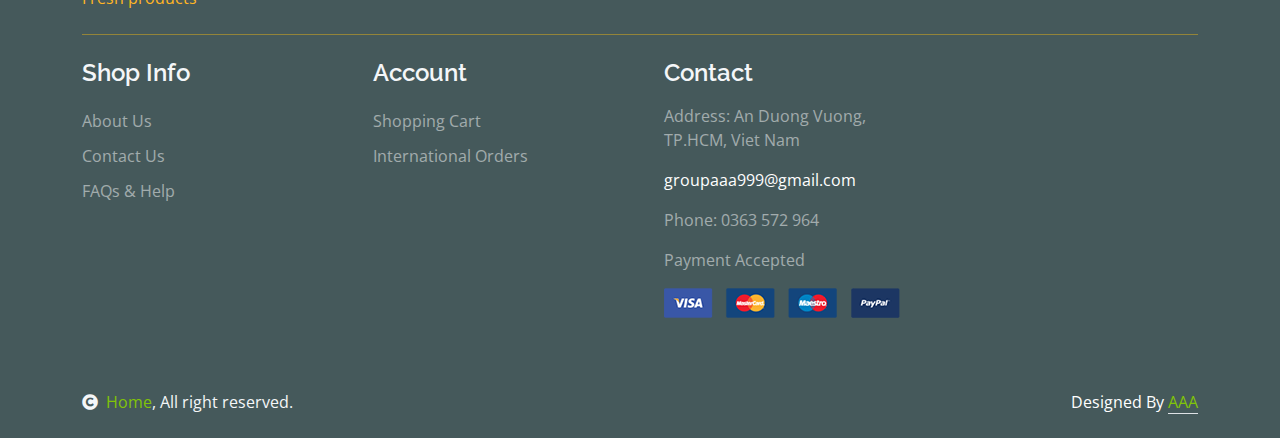
<file: cart.html>
<!DOCTYPE html>
<html lang="en">

    <head>
        <meta charset="utf-8">
        <title>Fruitables - Vegetable Website</title>
        <meta content="width=device-width, initial-scale=1.0" name="viewport">
        <meta content="" name="keywords">
        <meta content="" name="description">

        <!-- Google Web Fonts -->
        <link rel="preconnect" href="https://fonts.googleapis.com">
        <link rel="preconnect" href="https://fonts.gstatic.com" crossorigin>
        <link href="https://fonts.googleapis.com/css2?family=Open+Sans:wght@400;600&family=Raleway:wght@600;800&display=swap" rel="stylesheet"> 

        <!-- Icon Font Stylesheet -->
        <link rel="stylesheet" href="https://use.fontawesome.com/releases/v5.15.4/css/all.css"/>
        <link href="https://cdn.jsdelivr.net/npm/bootstrap-icons@1.4.1/font/bootstrap-icons.css" rel="stylesheet">

        <!-- Libraries Stylesheet -->
        <link href="lib/lightbox/css/lightbox.min.css" rel="stylesheet">
        <link href="lib/owlcarousel/assets/owl.carousel.min.css" rel="stylesheet">


        <!-- Customized Bootstrap Stylesheet -->
        <link href="css/bootstrap.min.css" rel="stylesheet">

        <!-- Template Stylesheet -->
        <link href="css/style.css" rel="stylesheet">

        <style>
            @-webkit-keyframes snowflakes-fall {
              0% {top:-10%}
              100% {top:100%}
            }
            @-webkit-keyframes snowflakes-shake {
              0%,100% {-webkit-transform:translateX(0);transform:translateX(0)}
              50% {-webkit-transform:translateX(80px);transform:translateX(80px)}
            }
            @keyframes snowflakes-fall {
              0% {top:-10%}
              100% {top:100%}
            }
            @keyframes snowflakes-shake {
              0%,100%{ transform:translateX(0)}
              50% {transform:translateX(80px)}
            }
            .snowflake {
              color: #fff;
              font-size: 1em;
              font-family: Arial, sans-serif;
              text-shadow: 0 0 5px #000;
              position:fixed;
              top:-10%;
              z-index:9999;
              -webkit-user-select:none;
              -moz-user-select:none;
              -ms-user-select:none;
              user-select:none;
              cursor:default;
              -webkit-animation-name:snowflakes-fall,snowflakes-shake;
              -webkit-animation-duration:10s,3s;
              -webkit-animation-timing-function:linear,ease-in-out;
              -webkit-animation-iteration-count:infinite,infinite;
              -webkit-animation-play-state:running,running;
              animation-name:snowflakes-fall,snowflakes-shake;
              animation-duration:10s,3s;
              animation-timing-function:linear,ease-in-out;
              animation-iteration-count:infinite,infinite;
              animation-play-state:running,running;
            }
            .snowflake:nth-of-type(0){
              left:1%;-webkit-animation-delay:0s,0s;animation-delay:0s,0s
            }
            .snowflake:nth-of-type(1){
              left:10%;-webkit-animation-delay:1s,1s;animation-delay:1s,1s
            }
            .snowflake:nth-of-type(2){
              left:20%;-webkit-animation-delay:6s,.5s;animation-delay:6s,.5s
            }
            .snowflake:nth-of-type(3){
              left:30%;-webkit-animation-delay:4s,2s;animation-delay:4s,2s
            }
            .snowflake:nth-of-type(4){
              left:40%;-webkit-animation-delay:2s,2s;animation-delay:2s,2s
            }
            .snowflake:nth-of-type(5){
              left:50%;-webkit-animation-delay:8s,3s;animation-delay:8s,3s
            }
            .snowflake:nth-of-type(6){
              left:60%;-webkit-animation-delay:6s,2s;animation-delay:6s,2s
            }
            .snowflake:nth-of-type(7){
              left:70%;-webkit-animation-delay:2.5s,1s;animation-delay:2.5s,1s
            }
            .snowflake:nth-of-type(8){
              left:80%;-webkit-animation-delay:1s,0s;animation-delay:1s,0s
            }
            .snowflake:nth-of-type(9){
              left:90%;-webkit-animation-delay:3s,1.5s;animation-delay:3s,1.5s
            }
            .snowflake:nth-of-type(10){
              left:25%;-webkit-animation-delay:2s,0s;animation-delay:2s,0s
            }
            .snowflake:nth-of-type(11){
              left:65%;-webkit-animation-delay:4s,2.5s;animation-delay:4s,2.5s
            }
          </style>

<style>
    html,body{cursor:url("https://1.bp.blogspot.com/-qbWo9mPKO2Y/YL9utYdQBdI/AAAAAAAAFs4/mtjGu6u2uGwtJsT4gZG4lbhLV1a5lG6OQCLcBGAsYHQ/s0/mouse-f1.png"), auto;}
    a:hover{cursor:url("https://1.bp.blogspot.com/-nYv2dLl3oXY/YL9utYBCh8I/AAAAAAAAFtA/wII4lVw5w4k-4isGMY41heTqk8U4TJujgCLcBGAsYHQ/s0/mouse-f2.png"), auto;}
</style>
    </head>

    <br>

        <!-- Spinner Start -->
        <div id="spinner" class="show w-100 vh-100 bg-white position-fixed translate-middle top-50 start-50  d-flex align-items-center justify-content-center">
            <div class="spinner-grow text-primary" role="status"></div>
        </div>
        <!-- Spinner End -->


        <!-- Navbar start -->
        <div class="container-fluid fixed-top">
            <div class="container topbar bg-primary d-none d-lg-block">
                <div class="d-flex justify-content-between">
                    <div class="top-info ps-2">
                        <small class="me-3"><i class="fas fa-map-marker-alt me-2 text-secondary"></i> <a href="#" class="text-white">An Duong Vuong, TP.HCM, Viet Nam</a></small>
                        <small class="me-3"><i class="fas fa-envelope me-2 text-secondary"></i><a href="mailto:groupaaa999@gmail.com" class="text-white">groupaaa999@gmail.com</a></small>
                    </div>
                    <div class="top-link pe-2">
                    </div>
                </div>
            </div>
            <div class="container px-0">
                <nav class="navbar navbar-light bg-white navbar-expand-xl">
                    <a href="index.html" class="navbar-brand"><h1 class="text-primary display-6">Fruitables</h1></a>
                    <button class="navbar-toggler py-2 px-3" type="button" data-bs-toggle="collapse" data-bs-target="#navbarCollapse">
                        <span class="fa fa-bars text-primary"></span>
                    </button>
                    <div class="collapse navbar-collapse bg-white" id="navbarCollapse">
                        <div class="navbar-nav mx-auto">
                            <a href="index.html" class="nav-item nav-link">Home</a>
                            <a href="shop.html" class="nav-item nav-link">Shop</a>
                            <a href="shop-detail.html" class="nav-item nav-link">About Us</a>
                            <div class="nav-item dropdown">
                                <a href="#" class="nav-link dropdown-toggle active" data-bs-toggle="dropdown">Pages</a>
                                <div class="dropdown-menu m-0 bg-secondary rounded-0">
                                    <a href="cart.html" class="dropdown-item">Cart</a>
                                    <a href="chackout.html" class="dropdown-item">Chackout</a>
                                </div>
                            </div>
                            <a href="contact.html" class="nav-item nav-link">Contact</a>
                            <a href="game.html" class="nav-item nav-link">Game</a>

                        </div>
                        <div class="d-flex m-3 me-0">
                            <a href="#" class="position-relative me-4 my-auto">
                                <i class="fa fa-shopping-bag fa-2x"></i>
                            </a>
                        </div>
                    </div>
                </nav>
            </div>
        </div>
        <!-- Navbar End -->

        <div class="snowflakes" aria-hidden="true">
          <div class="snowflake">🍊</div>
          <div class="snowflake">🍉</div>
          <div class="snowflake">🍇</div>
          <div class="snowflake">🥦</div>
          <div class="snowflake">🍓</div>
          <div class="snowflake">🍌</div>
          <div class="snowflake">🍑</div>
          <div class="snowflake">🍋</div>
          <div class="snowflake">🍎</div>
          <div class="snowflake">🥔</div>
          <div class="snowflake">🍅</div>
          <div class="snowflake">🥬</div>
        </div>

        <!-- Single Page Header start -->
        <div class="container-fluid page-header py-5">
            <h1 class="text-center text-white display-6">Cart</h1>
            <ol class="breadcrumb justify-content-center mb-0">
                <li class="breadcrumb-item"><a href="#">Home</a></li>
                <li class="breadcrumb-item"><a href="#">Pages</a></li>
                <li class="breadcrumb-item active text-white">Cart</li>
            </ol>
        </div>
        <!-- Single Page Header End -->


        <!-- Cart Page Start -->
        <div class="container-fluid py-5 ">
            <div class="container py-5">
                <div class="table-responsive">
                    <table class="table">
                        <thead>
                          <tr class="column-labels">
                            <th scope="col" class="product-image">Products</th>
                            <th scope="col" class="product-details">Name</th>
                            <th scope="col" class="product-price">Price ($)</th>
                            <th scope="col" class="product-quantity">Quantity</th>
                            <th scope="col" class="product-line-price">Total</th>
                            <th scope="col" class="product-removal">Handle</th>
                          </tr>
                        </thead>
                        <tbody>




                            <tr class="product">
                                <th scope="row">
                                    <div class="d-flex align-items-center product-image">
                                        <img src="img/vegetable-item-3.png" class="img-fluid me-5 rounded-circle" style="width: 80px; height: 80px;" alt="">
                                    </div>
                                </th>
                                <td>
                                    <p class="mb-0 mt-4 product-title">Big Banana</p>
                                </td>
                                <td>
                                    <p class="mb-0 mt-4 product-price">2.19</p>
                                </td>
                                <td>
                                    <div class="input-group quantity mt-4" style="width: 100px;">
                                        <!--<div class="input-group-btn product-quantity">
                                            <button class="btn btn-sm btn-minus rounded-circle bg-light border" >
                                            <i class="fa fa-minus"></i>
                                            </button>
                                        </div>-->
                                        <div class="product-quantity">
                                            <input type="number" value="2" min="1">
                                          </div>                                        
                                        <!--<div class="input-group-btn product-quantity">
                                            <button class="btn btn-sm btn-plus rounded-circle bg-light border">
                                                <i class="fa fa-plus"></i>
                                            </button>
                                        </div>-->
                                    </div>
                                </td>
                                <td>
                                    <div class="product-line-price mb-0 mt-4">4.38</div>
                                </td>
                                <td class="product-removal">
                                    <button class="btn btn-md rounded-circle bg-light border mt-4 remove-product" >
                                        <i class="fa fa-times text-danger"></i>
                                    </button>
                                </td>
                            
                            </tr>








                            <tr class="product">
                                <th scope="row">
                                    <div class="d-flex align-items-center">
                                        <img src="img/vegetable-item-5.jpg" class="img-fluid me-5 rounded-circle" style="width: 80px; height: 80px;" alt="" alt="">
                                    </div>
                                </th>
                                <td>
                                    <p class="mb-0 mt-4 product-details">Potatoes</p>
                                </td>
                                <td>
                                    <p class="mb-0 mt-4 product-price">2.35</p>
                                </td>
                                <td>
                                    <div class="input-group quantity mt-4" style="width: 100px;">
                                        <!--<div class="input-group-btn product-quantity">
                                            <button class="btn btn-sm btn-minus rounded-circle bg-light border" >
                                            <i class="fa fa-minus"></i>
                                            </button>
                                        </div>-->
                                        <div class="product-quantity">
                                            <input type="number" value="1" min="1">
                                          </div>                                        
                                        <!--<div class="input-group-btn product-quantity">
                                            <button class="btn btn-sm btn-plus rounded-circle bg-light border">
                                                <i class="fa fa-plus"></i>
                                            </button>
                                        </div>-->
                                    </div>
                                </td>
                                <td>
                                    <p class="product-line-price mb-0 mt-4">2.35</p>
                                </td>
                                <td class="product-removal">
                                    <button class="btn btn-md rounded-circle bg-light border mt-4 remove-product" >
                                        <i class="fa fa-times text-danger"></i>
                                    </button>
                                </td>
                            </tr>







                            <tr class="product">
                                <th scope="row">
                                    <div class="d-flex align-items-center">
                                        <img src="img/vegetable-item-2.jpg" class="img-fluid me-5 rounded-circle" style="width: 80px; height: 80px;" alt="" alt="">
                                    </div>
                                </th>
                                <td>
                                    <p class="mb-0 mt-4">Awesome Brocoli</p>
                                </td>
                                <td>
                                    <p class="mb-0 mt-4 product-price">2.99</p>
                                </td>
                                <td>
                                    <div class="input-group quantity mt-4" style="width: 100px;">
                                        <!--<div class="input-group-btn product-quantity">
                                            <button class="btn btn-sm btn-minus rounded-circle bg-light border" >
                                            <i class="fa fa-minus"></i>
                                            </button>
                                        </div>-->
                                        <div class="product-quantity">
                                            <input type="number" value="2" min="1">
                                          </div>                                        
                                        <!--<div class="input-group-btn product-quantity">
                                            <button class="btn btn-sm btn-plus rounded-circle bg-light border">
                                                <i class="fa fa-plus"></i>
                                            </button>
                                        </div>-->
                                    </div>
                                </td>
                                <td>
                                    <p class="product-line-price mb-0 mt-4">5.98</p>
                                </td>
                                <td class="product-removal">
                                    <button class="btn btn-md rounded-circle bg-light border mt-4 remove-product" >
                                        <i class="fa fa-times text-danger"></i>
                                    </button>
                                </td>
                            </tr>




                        </tbody>
                    </table>
                </div>
                <div class="mt-5">
                    <input type="text" class="border-0 border-bottom rounded me-5 py-3 mb-4" placeholder="Coupon Code">
                    <button class="btn border-secondary rounded-pill px-4 py-3 text-primary" type="button">Apply Coupon</button>
                </div>
                <div class="row g-4 justify-content-end">
                    <div class="col-8"></div>



                    <div class="totals col-sm-8 col-md-7 col-lg-6 col-xl-4">
                        <div class="bg-light rounded">
                            <div class="p-4">

                                <h1 class="display-6 mb-4">Cart <span class="fw-normal">Total</span></h1>
                                <div class="d-flex justify-content-between mb-4">
                                    <h5 class="totals-item mb-0 me-4">Subtotal ($) :</h5 >
                                        <div class="mb-0 totals-value" id="cart-subtotal">12.71</div>
                                </div>

                                <div class="d-flex justify-content-between">
                                    <h5 class="mb-0 me-4 totals-item">Shipping ($) :</h5>
                                    <div class="totals-value" id="cart-shipping">
                                        3.00
                                    </div>
                                </div>
                                <p class="mb-0 text-end">Shipping to Ukraine.</p>
                            </div>
                            <div class="py-4 mb-4 border-top border-bottom d-flex justify-content-between" class="totals-item totals-item-total">
                                <h5 class="mb-0 ps-4 me-4">Total ($) :</h5>
                                <div class="mb-0 pe-4 totals-value" id="cart-total">15.71</div>
                            </div>
                            <button class="btn border-secondary rounded-pill px-4 py-3 text-primary text-uppercase mb-4 ms-4" class="checkout" type="button">
                                <a href="./chackout.html">Proceed Checkout</a>
                            </button>
                        </div>
                    </div>
                </div>
            </div>
        </div>
        <!-- Footer Start -->





        <div class="container-fluid bg-dark text-white-50 footer pt-5 mt-5">
            <div class="container py-5">
                <div class="pb-4 mb-4" style="border-bottom: 1px solid rgba(226, 175, 24, 0.5) ;">
                    <div class="row g-4">
                        <div class="col-lg-3">
                            <a href="#">
                                <h1 class="text-primary mb-0">Fruitables</h1>
                                <p class="text-secondary mb-0">Fresh products</p>
                            </a>
                        </div>
                        <!--<div class="col-lg-6">
                            <div class="position-relative mx-auto">
                                <input class="form-control border-0 w-100 py-3 px-4 rounded-pill" type="number" placeholder="Your Email">
                                <button type="submit" class="btn btn-primary border-0 border-secondary py-3 px-4 position-absolute rounded-pill text-white" style="top: 0; right: 0;">Subscribe Now</button>
                            </div>
                        </div>
                        <div class="col-lg-3">
                            <div class="d-flex justify-content-end pt-3">
                                <a class="btn  btn-outline-secondary me-2 btn-md-square rounded-circle" href=""><i class="fab fa-twitter"></i></a>
                                <a class="btn btn-outline-secondary me-2 btn-md-square rounded-circle" href=""><i class="fab fa-facebook-f"></i></a>
                                <a class="btn btn-outline-secondary me-2 btn-md-square rounded-circle" href=""><i class="fab fa-youtube"></i></a>
                                <a class="btn btn-outline-secondary btn-md-square rounded-circle" href=""><i class="fab fa-linkedin-in"></i></a>
                            </div>
                        </div>-->
                    </div>
                </div>
                <div class="row g-5">
                    <div class="col-lg-3 col-md-6">
                        <div class="d-flex flex-column text-start footer-item">
                            <h4 class="text-light mb-3">Shop Info</h4>
                            <a class="btn-link" href="./shop-detail.html">About Us</a>
                            <a class="btn-link" href="./contact.html">Contact Us</a>
                            <a class="btn-link" href="">FAQs & Help</a>
                        </div>
                    </div>
                    <div class="col-lg-3 col-md-6">
                        <div class="d-flex flex-column text-start footer-item">
                            <h4 class="text-light mb-3">Account</h4>
                            <a class="btn-link" href="./cart.html">Shopping Cart</a>
                            <a class="btn-link" href="">International Orders</a>
                        </div>
                    </div>
                    <div class="col-lg-3 col-md-6">
                        <div class="footer-item">
                            <h4 class="text-light mb-3">Contact</h4>
                            <p>Address: An Duong Vuong, TP.HCM, Viet Nam</p>
                            <p><a href="mailto:groupaaa999@gmail.com" class="text-white">groupaaa999@gmail.com</a></p>
                            <p>Phone: 0363 572 964</p>
                            <p>Payment Accepted</p>
                            <img src="img/payment.png" class="img-fluid" alt="">
                        </div>
                    </div>
                </div>
            </div>
        </div>
        <!-- Footer End -->

        <!-- Copyright Start -->
        <div class="container-fluid copyright bg-dark py-4">
            <div class="container">
                <div class="row">
                    <div class="col-md-6 text-center text-md-start mb-3 mb-md-0">
                        <span class="text-light"><a href="#"><i class="fas fa-copyright text-light me-2"></i>Home</a>, All right reserved.</span>
                    </div>
                    <div class="col-md-6 my-auto text-center text-md-end text-white">
                        <!--/*** This template is free as long as you keep the below author’s credit link/attribution link/backlink. ***/-->
                        <!--/*** If you'd like to use the template without the below author’s credit link/attribution link/backlink, ***/-->
                        <!--/*** you can purchase the Credit Removal License from "https://htmlcodex.com/credit-removal". ***/-->
                        Designed By <a class="border-bottom" href="#">AAA</a>
                    </div>
                </div>
            </div>
        </div>
        <!-- Copyright End -->



        <!-- Back to Top -->
        <a href="#" class="btn btn-primary border-3 border-primary rounded-circle back-to-top"><i class="fa fa-arrow-up"></i></a>   

        
    <!-- JavaScript Libraries -->
    <script src="https://ajax.googleapis.com/ajax/libs/jquery/3.6.4/jquery.min.js"></script>
    <script src="https://cdn.jsdelivr.net/npm/bootstrap@5.0.0/dist/js/bootstrap.bundle.min.js"></script>
    <script src="lib/easing/easing.min.js"></script>
    <script src="lib/waypoints/waypoints.min.js"></script>
    <script src="lib/lightbox/js/lightbox.min.js"></script>
    <script src="lib/owlcarousel/owl.carousel.min.js"></script>

    <!-- Template Javascript -->
    <script src="js/main.js"></script>
    </body>

</html>
</file>
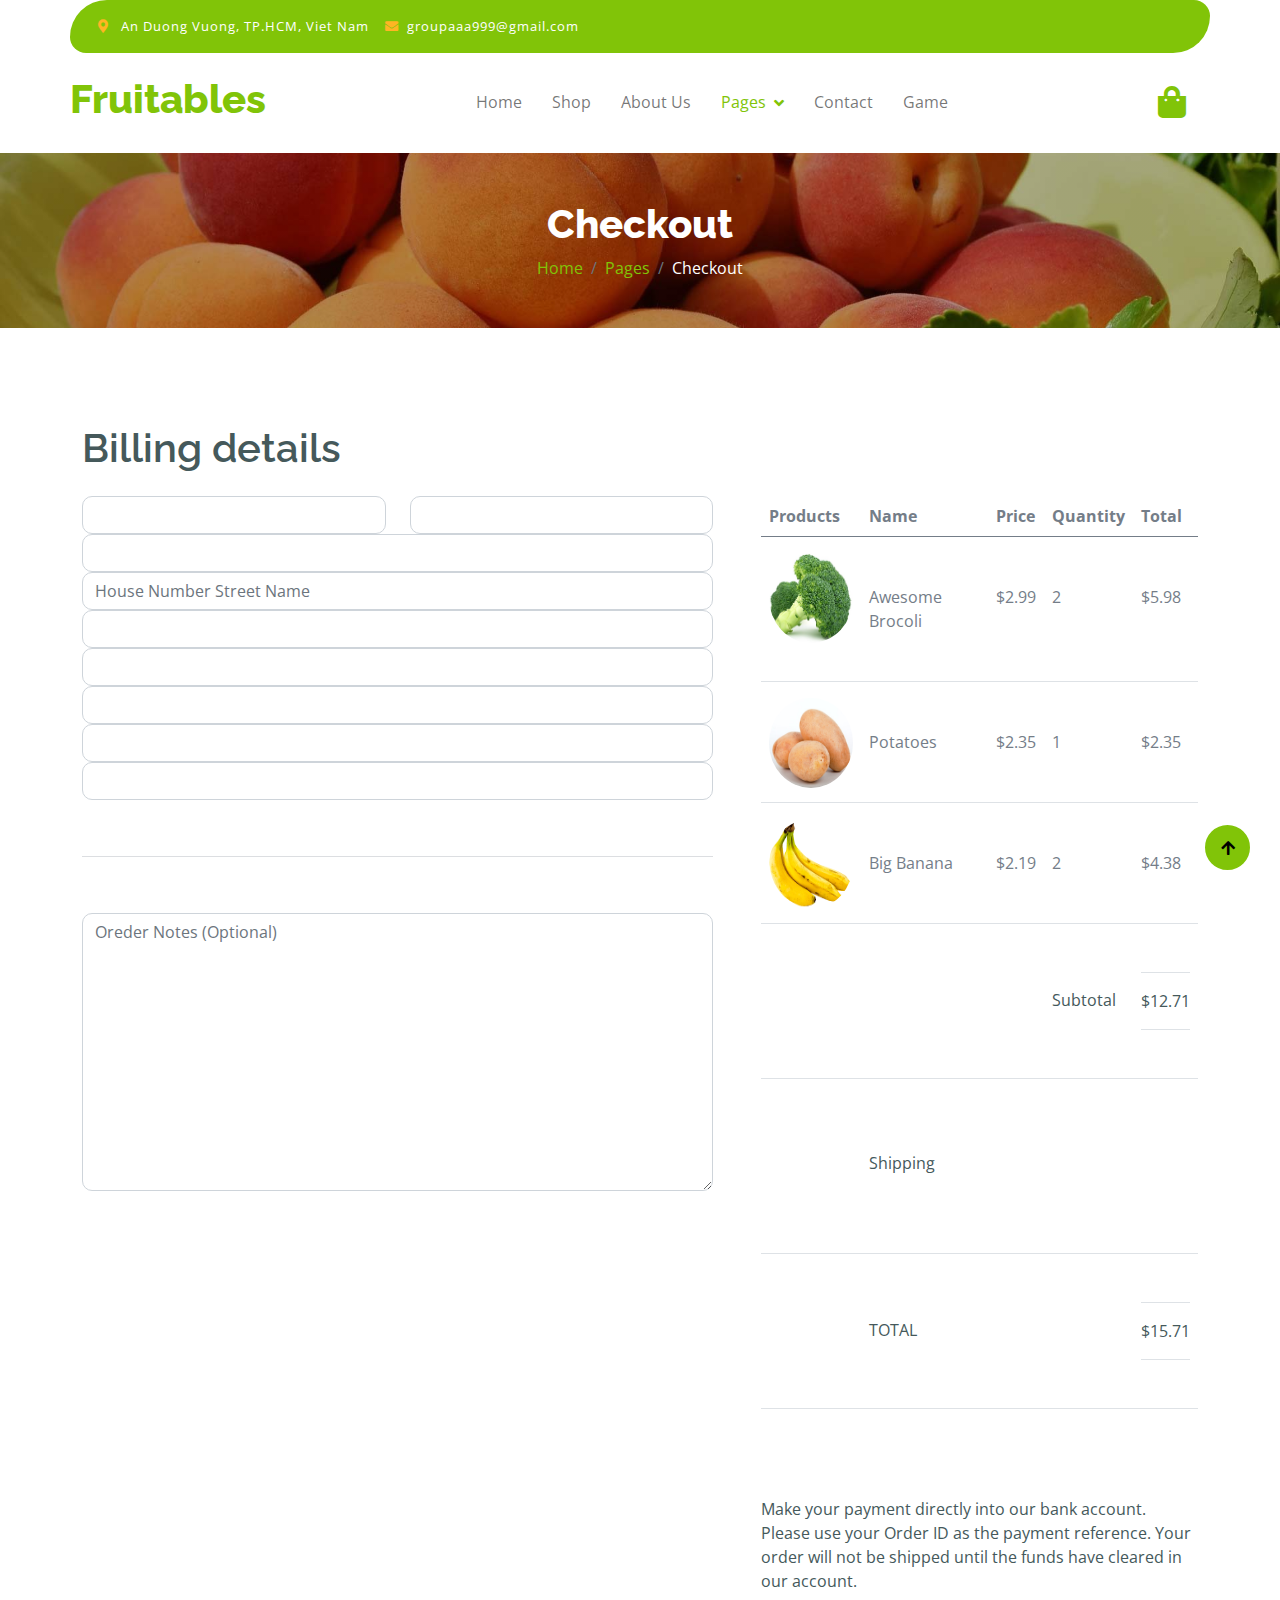
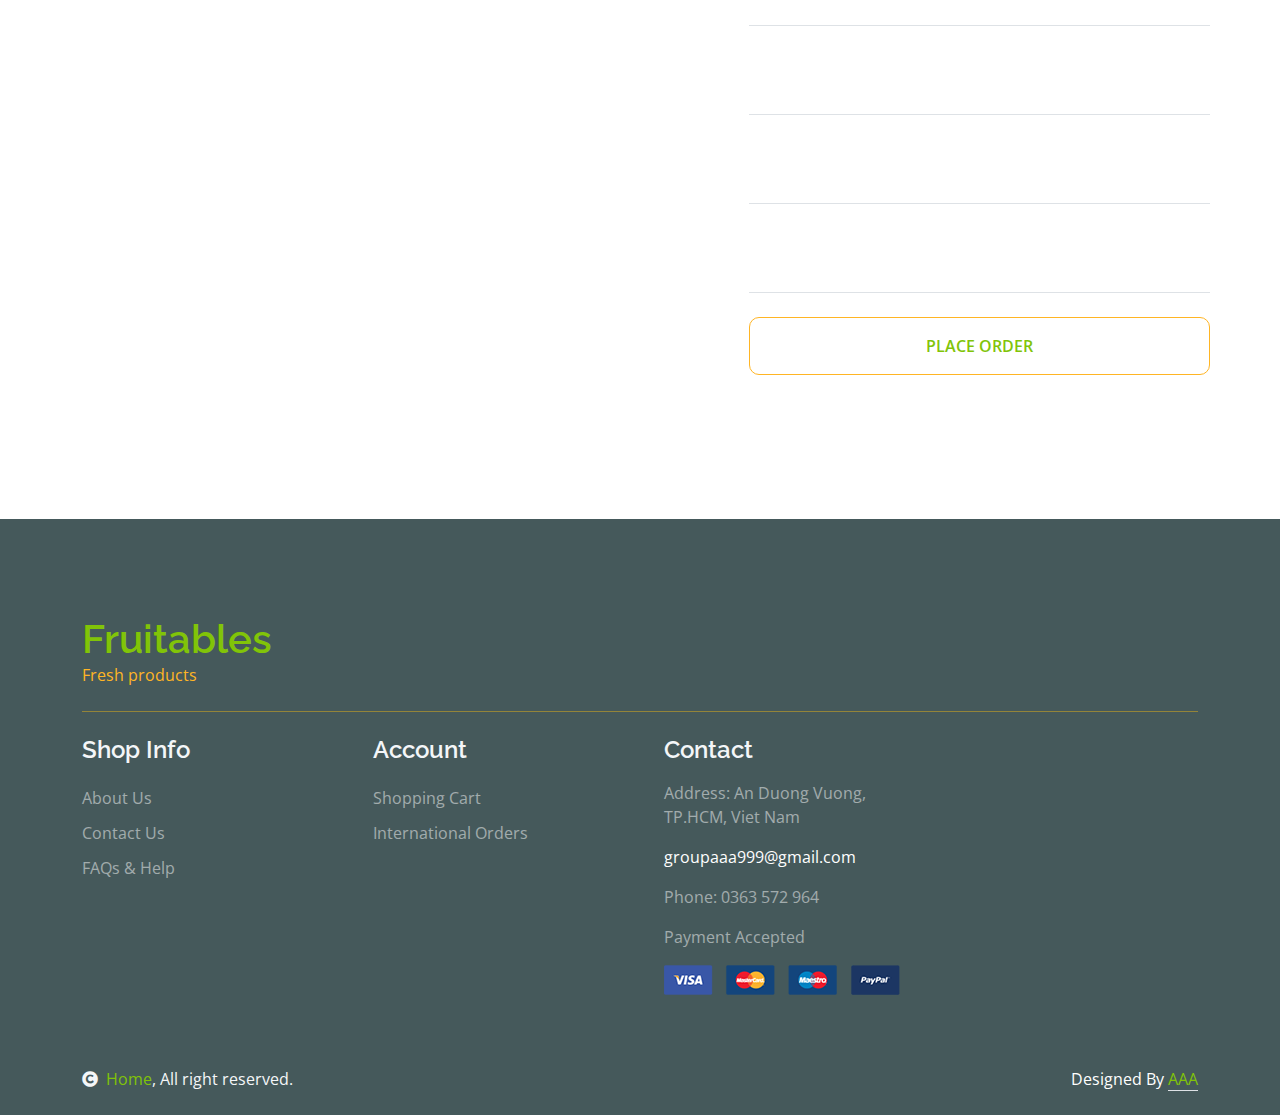
<file: chackout.html>
<!DOCTYPE html>
<html lang="en">

    <head>
        <meta charset="utf-8">
        <title>Fruitables - Vegetable Website Template</title>
        <meta content="width=device-width, initial-scale=1.0" name="viewport">
        <meta content="" name="keywords">
        <meta content="" name="description">

        <!-- Google Web Fonts -->
        <link rel="preconnect" href="https://fonts.googleapis.com">
        <link rel="preconnect" href="https://fonts.gstatic.com" crossorigin>
        <link href="https://fonts.googleapis.com/css2?family=Open+Sans:wght@400;600&family=Raleway:wght@600;800&display=swap" rel="stylesheet"> 

        <!-- Icon Font Stylesheet -->
        <link rel="stylesheet" href="https://use.fontawesome.com/releases/v5.15.4/css/all.css"/>
        <link href="https://cdn.jsdelivr.net/npm/bootstrap-icons@1.4.1/font/bootstrap-icons.css" rel="stylesheet">

        <!-- Libraries Stylesheet -->
        <link href="lib/lightbox/css/lightbox.min.css" rel="stylesheet">
        <link href="lib/owlcarousel/assets/owl.carousel.min.css" rel="stylesheet">


        <!-- Customized Bootstrap Stylesheet -->
        <link href="css/bootstrap.min.css" rel="stylesheet">

        <!-- Template Stylesheet -->
        <link href="css/style.css" rel="stylesheet">

        <style>
            @-webkit-keyframes snowflakes-fall {
              0% {top:-10%}
              100% {top:100%}
            }
            @-webkit-keyframes snowflakes-shake {
              0%,100% {-webkit-transform:translateX(0);transform:translateX(0)}
              50% {-webkit-transform:translateX(80px);transform:translateX(80px)}
            }
            @keyframes snowflakes-fall {
              0% {top:-10%}
              100% {top:100%}
            }
            @keyframes snowflakes-shake {
              0%,100%{ transform:translateX(0)}
              50% {transform:translateX(80px)}
            }
            .snowflake {
              color: #fff;
              font-size: 1em;
              font-family: Arial, sans-serif;
              text-shadow: 0 0 5px #000;
              position:fixed;
              top:-10%;
              z-index:9999;
              -webkit-user-select:none;
              -moz-user-select:none;
              -ms-user-select:none;
              user-select:none;
              cursor:default;
              -webkit-animation-name:snowflakes-fall,snowflakes-shake;
              -webkit-animation-duration:10s,3s;
              -webkit-animation-timing-function:linear,ease-in-out;
              -webkit-animation-iteration-count:infinite,infinite;
              -webkit-animation-play-state:running,running;
              animation-name:snowflakes-fall,snowflakes-shake;
              animation-duration:10s,3s;
              animation-timing-function:linear,ease-in-out;
              animation-iteration-count:infinite,infinite;
              animation-play-state:running,running;
            }
            .snowflake:nth-of-type(0){
              left:1%;-webkit-animation-delay:0s,0s;animation-delay:0s,0s
            }
            .snowflake:nth-of-type(1){
              left:10%;-webkit-animation-delay:1s,1s;animation-delay:1s,1s
            }
            .snowflake:nth-of-type(2){
              left:20%;-webkit-animation-delay:6s,.5s;animation-delay:6s,.5s
            }
            .snowflake:nth-of-type(3){
              left:30%;-webkit-animation-delay:4s,2s;animation-delay:4s,2s
            }
            .snowflake:nth-of-type(4){
              left:40%;-webkit-animation-delay:2s,2s;animation-delay:2s,2s
            }
            .snowflake:nth-of-type(5){
              left:50%;-webkit-animation-delay:8s,3s;animation-delay:8s,3s
            }
            .snowflake:nth-of-type(6){
              left:60%;-webkit-animation-delay:6s,2s;animation-delay:6s,2s
            }
            .snowflake:nth-of-type(7){
              left:70%;-webkit-animation-delay:2.5s,1s;animation-delay:2.5s,1s
            }
            .snowflake:nth-of-type(8){
              left:80%;-webkit-animation-delay:1s,0s;animation-delay:1s,0s
            }
            .snowflake:nth-of-type(9){
              left:90%;-webkit-animation-delay:3s,1.5s;animation-delay:3s,1.5s
            }
            .snowflake:nth-of-type(10){
              left:25%;-webkit-animation-delay:2s,0s;animation-delay:2s,0s
            }
            .snowflake:nth-of-type(11){
              left:65%;-webkit-animation-delay:4s,2.5s;animation-delay:4s,2.5s
            }
          </style>

<style>
    html,body{cursor:url("https://1.bp.blogspot.com/-qbWo9mPKO2Y/YL9utYdQBdI/AAAAAAAAFs4/mtjGu6u2uGwtJsT4gZG4lbhLV1a5lG6OQCLcBGAsYHQ/s0/mouse-f1.png"), auto;}
    a:hover{cursor:url("https://1.bp.blogspot.com/-nYv2dLl3oXY/YL9utYBCh8I/AAAAAAAAFtA/wII4lVw5w4k-4isGMY41heTqk8U4TJujgCLcBGAsYHQ/s0/mouse-f2.png"), auto;}
</style>
    </head>

    <body>

        <!-- Spinner Start -->
        <div id="spinner" class="show w-100 vh-100 bg-white position-fixed translate-middle top-50 start-50  d-flex align-items-center justify-content-center">
            <div class="spinner-grow text-primary" role="status"></div>
        </div>
        <!-- Spinner End -->


        <!-- Navbar start -->
        <div class="container-fluid fixed-top">
            <div class="container topbar bg-primary d-none d-lg-block">
                <div class="d-flex justify-content-between">
                    <div class="top-info ps-2">
                        <small class="me-3"><i class="fas fa-map-marker-alt me-2 text-secondary"></i> <a href="#" class="text-white">An Duong Vuong, TP.HCM, Viet Nam</a></small>
                        <small class="me-3"><i class="fas fa-envelope me-2 text-secondary"></i><a href="mailto:groupaaa999@gmail.com" class="text-white">groupaaa999@gmail.com</a></small>
                    </div>
                    <div class="top-link pe-2">
                    </div>
                </div>
            </div>
            <div class="container px-0">
                <nav class="navbar navbar-light bg-white navbar-expand-xl">
                    <a href="index.html" class="navbar-brand"><h1 class="text-primary display-6">Fruitables</h1></a>
                    <button class="navbar-toggler py-2 px-3" type="button" data-bs-toggle="collapse" data-bs-target="#navbarCollapse">
                        <span class="fa fa-bars text-primary"></span>
                    </button>
                    <div class="collapse navbar-collapse bg-white" id="navbarCollapse">
                        <div class="navbar-nav mx-auto">
                            <a href="index.html" class="nav-item nav-link">Home</a>
                            <a href="shop.html" class="nav-item nav-link">Shop</a>
                            <a href="shop-detail.html" class="nav-item nav-link">About Us</a>
                            <div class="nav-item dropdown">
                                <a href="#" class="nav-link dropdown-toggle active" data-bs-toggle="dropdown">Pages</a>
                                <div class="dropdown-menu m-0 bg-secondary rounded-0">
                                    <a href="cart.html" class="dropdown-item">Cart</a>
                                    <a href="chackout.html" class="dropdown-item">Chackout</a>
                                </div>
                            </div>
                            <a href="contact.html" class="nav-item nav-link">Contact</a>
                            <a href="game.html" class="nav-item nav-link">Game</a>

                        </div>
                        <div class="d-flex m-3 me-0">
                            <a href="#" class="position-relative me-4 my-auto">
                                <i class="fa fa-shopping-bag fa-2x"></i>
                            </a>
                        </div>
                    </div>
                </nav>
            </div>
        </div>
        <!-- Navbar End -->


        <!-- Modal Search Start -->
        <div class="modal fade" id="searchModal" tabindex="-1" aria-labelledby="exampleModalLabel" aria-hidden="true">
            <div class="modal-dialog modal-fullscreen">
                <div class="modal-content rounded-0">
                    <div class="modal-header">
                        <h5 class="modal-title" id="exampleModalLabel">Search by keyword</h5>
                        <button type="button" class="btn-close" data-bs-dismiss="modal" aria-label="Close"></button>
                    </div>
                    <div class="modal-body d-flex align-items-center">
                        <div class="input-group w-75 mx-auto d-flex">
                            <input type="search" class="form-control p-3" placeholder="keywords" aria-describedby="search-icon-1">
                            <span id="search-icon-1" class="input-group-text p-3"><i class="fa fa-search"></i></span>
                        </div>
                    </div>
                </div>
            </div>
        </div>
        <!-- Modal Search End -->

        
        <div class="snowflakes" aria-hidden="true">
          <div class="snowflake">🍊</div>
          <div class="snowflake">🍉</div>
          <div class="snowflake">🍇</div>
          <div class="snowflake">🥦</div>
          <div class="snowflake">🍓</div>
          <div class="snowflake">🍌</div>
          <div class="snowflake">🍑</div>
          <div class="snowflake">🍋</div>
          <div class="snowflake">🍎</div>
          <div class="snowflake">🥔</div>
          <div class="snowflake">🍅</div>
          <div class="snowflake">🥬</div>
        </div>

        <!-- Single Page Header start -->
        <div class="container-fluid page-header py-5">
            <h1 class="text-center text-white display-6">Checkout</h1>
            <ol class="breadcrumb justify-content-center mb-0">
                <li class="breadcrumb-item"><a href="#">Home</a></li>
                <li class="breadcrumb-item"><a href="#">Pages</a></li>
                <li class="breadcrumb-item active text-white">Checkout</li>
            </ol>
        </div>
        <!-- Single Page Header End -->


        <!-- Checkout Page Start -->
        <div class="container-fluid py-5">
            <div class="container py-5">
                <h1 class="mb-4">Billing details</h1>
                <form action="#">
                    <div class="row g-5">
                        <div class="col-md-12 col-lg-6 col-xl-7">
                            <div class="row">
                                <div class="col-md-12 col-lg-6">
                                    <div class="form-item w-100">
                                        <label class="form-label my-3">First Name<sup>*</sup></label>
                                        <input type="text" class="form-control">
                                    </div>
                                </div>
                                <div class="col-md-12 col-lg-6">
                                    <div class="form-item w-100">
                                        <label class="form-label my-3">Last Name<sup>*</sup></label>
                                        <input type="text" class="form-control">
                                    </div>
                                </div>
                            </div>
                            <div class="form-item">
                                <label class="form-label my-3">Company Name<sup>*</sup></label>
                                <input type="text" class="form-control">
                            </div>
                            <div class="form-item">
                                <label class="form-label my-3">Address <sup>*</sup></label>
                                <input type="text" class="form-control" placeholder="House Number Street Name">
                            </div>
                            <div class="form-item">
                                <label class="form-label my-3">Town/City<sup>*</sup></label>
                                <input type="text" class="form-control">
                            </div>
                            <div class="form-item">
                                <label class="form-label my-3">Country<sup>*</sup></label>
                                <input type="text" class="form-control">
                            </div>
                            <div class="form-item">
                                <label class="form-label my-3">Postcode/Zip<sup>*</sup></label>
                                <input type="text" class="form-control">
                            </div>
                            <div class="form-item">
                                <label class="form-label my-3">Mobile<sup>*</sup></label>
                                <input type="tel" class="form-control">
                            </div>
                            <div class="form-item">
                                <label class="form-label my-3">Email Address<sup>*</sup></label>
                                <input type="email" class="form-control">
                            </div>
                            <div class="form-check my-3">
                                <input type="checkbox" class="form-check-input" id="Account-1" name="Accounts" value="Accounts">
                                <label class="form-check-label" for="Account-1">Create an account?</label>
                            </div>
                            <hr>
                            <div class="form-check my-3">
                                <input class="form-check-input" type="checkbox" id="Address-1" name="Address" value="Address">
                                <label class="form-check-label" for="Address-1">Ship to a different address?</label>
                            </div>
                            <div class="form-item">
                                <textarea name="text" class="form-control" spellcheck="false" cols="30" rows="11" placeholder="Oreder Notes (Optional)"></textarea>
                            </div>
                        </div>
                        <div class="col-md-12 col-lg-6 col-xl-5">
                            <div class="table-responsive">
                                <table class="table">
                                    <thead>
                                        <tr>
                                            <th scope="col">Products</th>
                                            <th scope="col">Name</th>
                                            <th scope="col">Price</th>
                                            <th scope="col">Quantity</th>
                                            <th scope="col">Total</th>
                                        </tr>
                                    </thead>
                                    <tbody>
                                        <tr>
                                            <th scope="row">
                                                <div class="d-flex align-items-center mt-2">
                                                    <img src="img/vegetable-item-2.jpg" class="img-fluid rounded-circle" style="width: 90px; height: 90px;" alt="">
                                                </div>
                                            </th>
                                            <td class="py-5">Awesome Brocoli</td>
                                            <td class="py-5">$2.99</td>
                                            <td class="py-5">2</td>
                                            <td class="py-5">$5.98</td>
                                        </tr>
                                        <tr>
                                            <th scope="row">
                                                <div class="d-flex align-items-center mt-2">
                                                    <img src="img/vegetable-item-5.jpg" class="img-fluid rounded-circle" style="width: 90px; height: 90px;" alt="">
                                                </div>
                                            </th>
                                            <td class="py-5">Potatoes</td>
                                            <td class="py-5">$2.35</td>
                                            <td class="py-5">1</td>
                                            <td class="py-5">$2.35</td>
                                        </tr>
                                        <tr>
                                            <th scope="row">
                                                <div class="d-flex align-items-center mt-2">
                                                    <img src="img/vegetable-item-3.png" class="img-fluid rounded-circle" style="width: 90px; height: 90px;" alt="">
                                                </div>
                                            </th>
                                            <td class="py-5">Big Banana</td>
                                            <td class="py-5">$2.19</td>
                                            <td class="py-5">2</td>
                                            <td class="py-5">$4.38</td>
                                        </tr>
                                        <tr>
                                            <th scope="row">
                                            </th>
                                            <td class="py-5"></td>
                                            <td class="py-5"></td>
                                            <td class="py-5">
                                                <p class="mb-0 text-dark py-3">Subtotal</p>
                                            </td>
                                            <td class="py-5">
                                                <div class="py-3 border-bottom border-top">
                                                    <p class="mb-0 text-dark">$12.71</p>
                                                </div>
                                            </td>
                                        </tr>
                                        <tr>
                                            <th scope="row">
                                            </th>
                                            <td class="py-5">
                                                <p class="mb-0 text-dark py-4">Shipping</p>
                                            </td>
                                            <td colspan="3" class="py-5">
                                                <div class="form-check text-start">
                                                    <input type="checkbox" class="form-check-input bg-primary border-0" id="Shipping-1" name="Shipping-1" value="Shipping">
                                                    <label class="form-check-label" for="Shipping-1">Free Shipping</label>
                                                </div>
                                                <div class="form-check text-start">
                                                    <input type="checkbox" class="form-check-input bg-primary border-0" id="Shipping-2" name="Shipping-1" value="Shipping">
                                                    <label class="form-check-label" for="Shipping-2">Flat rate: $3.00</label>
                                                </div>
                                                <div class="form-check text-start">
                                                    <input type="checkbox" class="form-check-input bg-primary border-0" id="Shipping-3" name="Shipping-1" value="Shipping">
                                                    <label class="form-check-label" for="Shipping-3">Local Pickup: $0.00</label>
                                                </div>
                                            </td>
                                        </tr>
                                        <tr>
                                            <th scope="row">
                                            </th>
                                            <td class="py-5">
                                                <p class="mb-0 text-dark text-uppercase py-3">TOTAL</p>
                                            </td>
                                            <td class="py-5"></td>
                                            <td class="py-5"></td>
                                            <td class="py-5">
                                                <div class="py-3 border-bottom border-top">
                                                    <p class="mb-0 text-dark">$15.71</p>
                                                </div>
                                            </td>
                                        </tr>
                                    </tbody>
                                </table>
                            </div>
                            <div class="row g-4 text-center align-items-center justify-content-center border-bottom py-3">
                                <div class="col-12">
                                    <div class="form-check text-start my-3">
                                        <input type="checkbox" class="form-check-input bg-primary border-0" id="Transfer-1" name="Transfer" value="Transfer">
                                        <label class="form-check-label" for="Transfer-1">Direct Bank Transfer</label>
                                    </div>
                                    <p class="text-start text-dark">Make your payment directly into our bank account. Please use your Order ID as the payment reference. Your order will not be shipped until the funds have cleared in our account.</p>
                                </div>
                            </div>
                            <div class="row g-4 text-center align-items-center justify-content-center border-bottom py-3">
                                <div class="col-12">
                                    <div class="form-check text-start my-3">
                                        <input type="checkbox" class="form-check-input bg-primary border-0" id="Payments-1" name="Payments" value="Payments">
                                        <label class="form-check-label" for="Payments-1">Check Payments</label>
                                    </div>
                                </div>
                            </div>
                            <div class="row g-4 text-center align-items-center justify-content-center border-bottom py-3">
                                <div class="col-12">
                                    <div class="form-check text-start my-3">
                                        <input type="checkbox" class="form-check-input bg-primary border-0" id="Delivery-1" name="Delivery" value="Delivery">
                                        <label class="form-check-label" for="Delivery-1">Cash On Delivery</label>
                                    </div>
                                </div>
                            </div>
                            <div class="row g-4 text-center align-items-center justify-content-center border-bottom py-3">
                                <div class="col-12">
                                    <div class="form-check text-start my-3">
                                        <input type="checkbox" class="form-check-input bg-primary border-0" id="Paypal-1" name="Paypal" value="Paypal">
                                        <label class="form-check-label" for="Paypal-1">Paypal</label>
                                    </div>
                                </div>
                            </div>
                            <div class="row g-4 text-center align-items-center justify-content-center pt-4">
                                <button type="button" class="btn border-secondary py-3 px-4 text-uppercase w-100 text-primary">Place Order</button>
                            </div>
                        </div>
                    </div>
                </form>
            </div>
        </div>
        <!-- Checkout Page End -->


        <!-- Footer Start -->
        <div class="container-fluid bg-dark text-white-50 footer pt-5 mt-5">
            <div class="container py-5">
                <div class="pb-4 mb-4" style="border-bottom: 1px solid rgba(226, 175, 24, 0.5) ;">
                    <div class="row g-4">
                        <div class="col-lg-3">
                            <a href="#">
                                <h1 class="text-primary mb-0">Fruitables</h1>
                                <p class="text-secondary mb-0">Fresh products</p>
                            </a>
                        </div>
                        <!--<div class="col-lg-6">
                            <div class="position-relative mx-auto">
                                <input class="form-control border-0 w-100 py-3 px-4 rounded-pill" type="number" placeholder="Your Email">
                                <button type="submit" class="btn btn-primary border-0 border-secondary py-3 px-4 position-absolute rounded-pill text-white" style="top: 0; right: 0;">Subscribe Now</button>
                            </div>
                        </div>
                        <div class="col-lg-3">
                            <div class="d-flex justify-content-end pt-3">
                                <a class="btn  btn-outline-secondary me-2 btn-md-square rounded-circle" href=""><i class="fab fa-twitter"></i></a>
                                <a class="btn btn-outline-secondary me-2 btn-md-square rounded-circle" href=""><i class="fab fa-facebook-f"></i></a>
                                <a class="btn btn-outline-secondary me-2 btn-md-square rounded-circle" href=""><i class="fab fa-youtube"></i></a>
                                <a class="btn btn-outline-secondary btn-md-square rounded-circle" href=""><i class="fab fa-linkedin-in"></i></a>
                            </div>
                        </div>-->
                    </div>
                </div>
                <div class="row g-5">
                    <div class="col-lg-3 col-md-6">
                        <div class="d-flex flex-column text-start footer-item">
                            <h4 class="text-light mb-3">Shop Info</h4>
                            <a class="btn-link" href="./shop-detail.html">About Us</a>
                            <a class="btn-link" href="./contact.html">Contact Us</a>
                            <a class="btn-link" href="">FAQs & Help</a>
                        </div>
                    </div>
                    <div class="col-lg-3 col-md-6">
                        <div class="d-flex flex-column text-start footer-item">
                            <h4 class="text-light mb-3">Account</h4>
                            <a class="btn-link" href="./cart.html">Shopping Cart</a>
                            <a class="btn-link" href="">International Orders</a>
                        </div>
                    </div>
                    <div class="col-lg-3 col-md-6">
                        <div class="footer-item">
                            <h4 class="text-light mb-3">Contact</h4>
                            <p>Address: An Duong Vuong, TP.HCM, Viet Nam</p>
                            <p><a href="mailto:groupaaa999@gmail.com" class="text-white">groupaaa999@gmail.com</a></p>
                            <p>Phone: 0363 572 964</p>
                            <p>Payment Accepted</p>
                            <img src="img/payment.png" class="img-fluid" alt="">
                        </div>
                    </div>
                </div>
            </div>
        </div>
        <!-- Footer End -->

        <!-- Copyright Start -->
        <div class="container-fluid copyright bg-dark py-4">
            <div class="container">
                <div class="row">
                    <div class="col-md-6 text-center text-md-start mb-3 mb-md-0">
                        <span class="text-light"><a href="#"><i class="fas fa-copyright text-light me-2"></i>Home</a>, All right reserved.</span>
                    </div>
                    <div class="col-md-6 my-auto text-center text-md-end text-white">
                        <!--/*** This template is free as long as you keep the below author’s credit link/attribution link/backlink. ***/-->
                        <!--/*** If you'd like to use the template without the below author’s credit link/attribution link/backlink, ***/-->
                        <!--/*** you can purchase the Credit Removal License from "https://htmlcodex.com/credit-removal". ***/-->
                        Designed By <a class="border-bottom" href="#">AAA</a>
                    </div>
                </div>
            </div>
        </div>
        <!-- Copyright End -->



        <!-- Back to Top -->
        <a href="#" class="btn btn-primary border-3 border-primary rounded-circle back-to-top"><i class="fa fa-arrow-up"></i></a>   

        
    <!-- JavaScript Libraries -->
    <script src="https://ajax.googleapis.com/ajax/libs/jquery/3.6.4/jquery.min.js"></script>
    <script src="https://cdn.jsdelivr.net/npm/bootstrap@5.0.0/dist/js/bootstrap.bundle.min.js"></script>
    <script src="lib/easing/easing.min.js"></script>
    <script src="lib/waypoints/waypoints.min.js"></script>
    <script src="lib/lightbox/js/lightbox.min.js"></script>
    <script src="lib/owlcarousel/owl.carousel.min.js"></script>

    <!-- Template Javascript -->
    <script src="js/main.js"></script>
    </body>

</html>
</file>
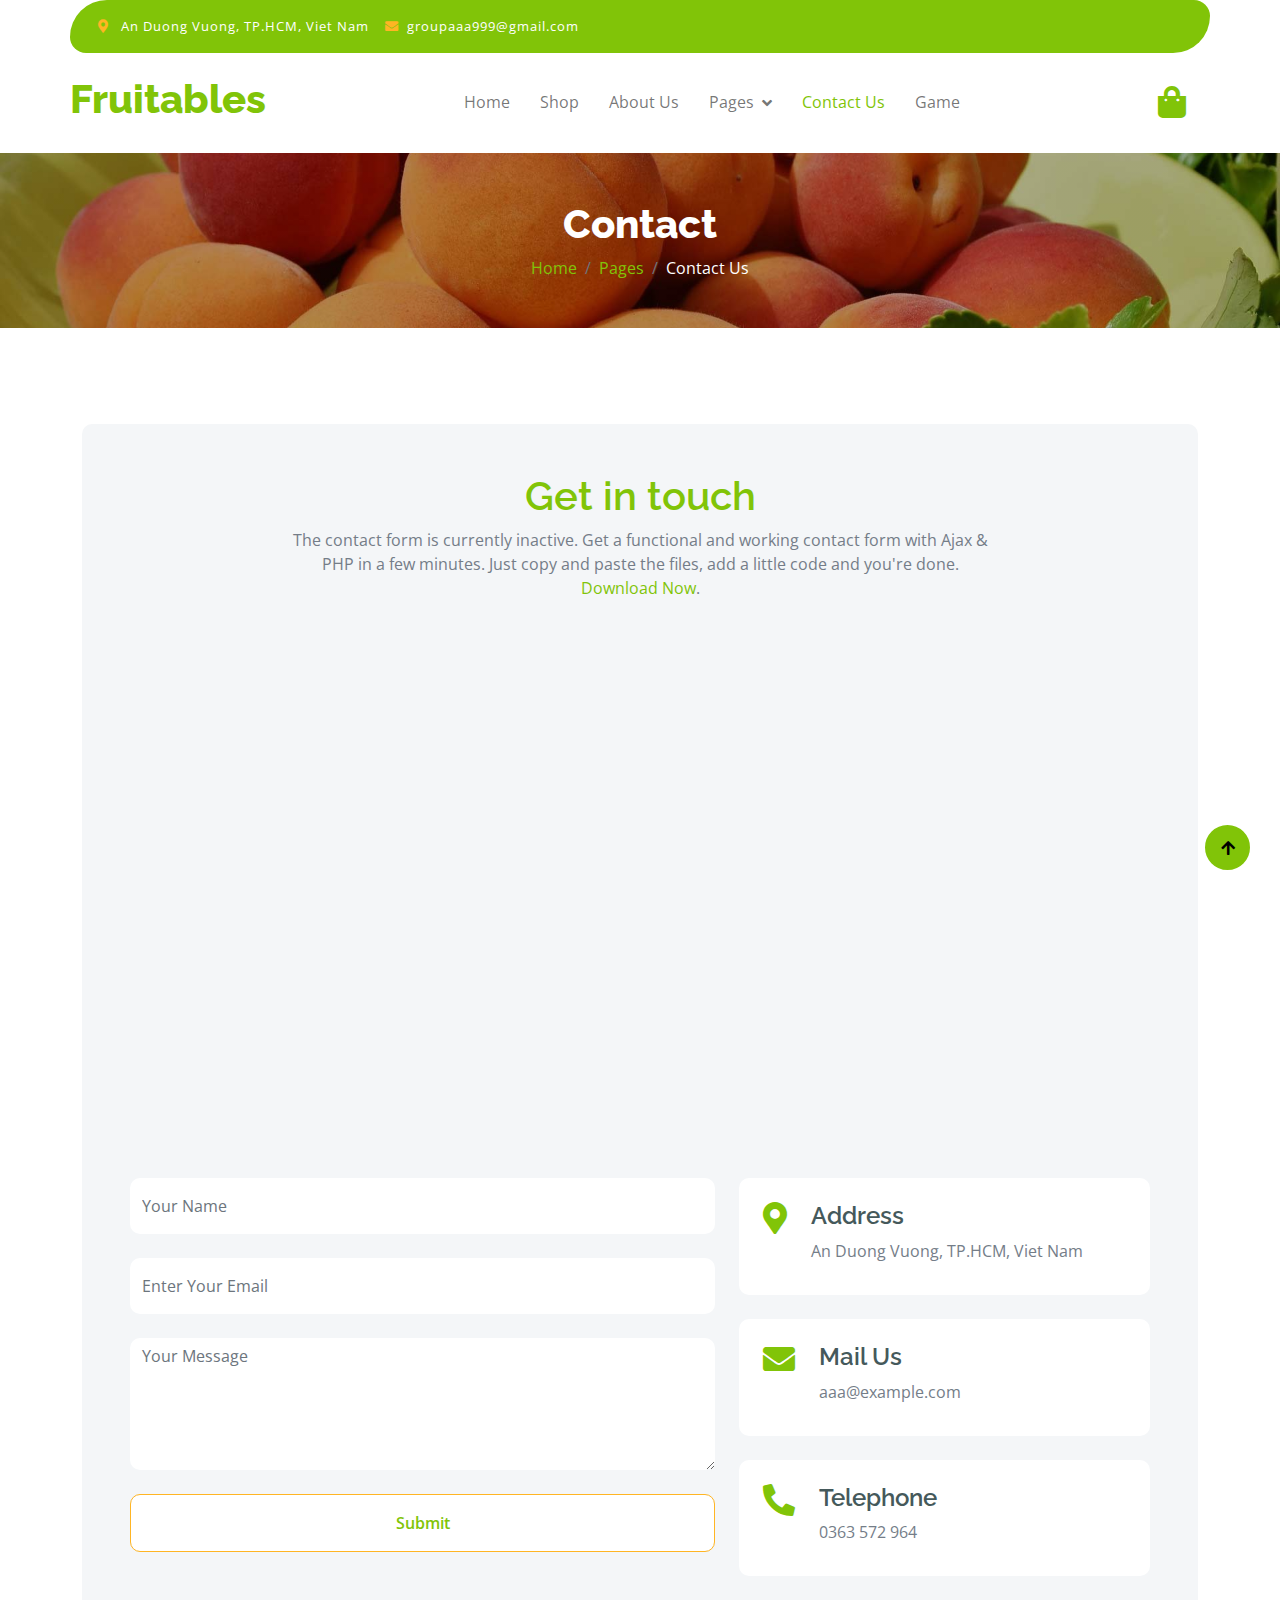
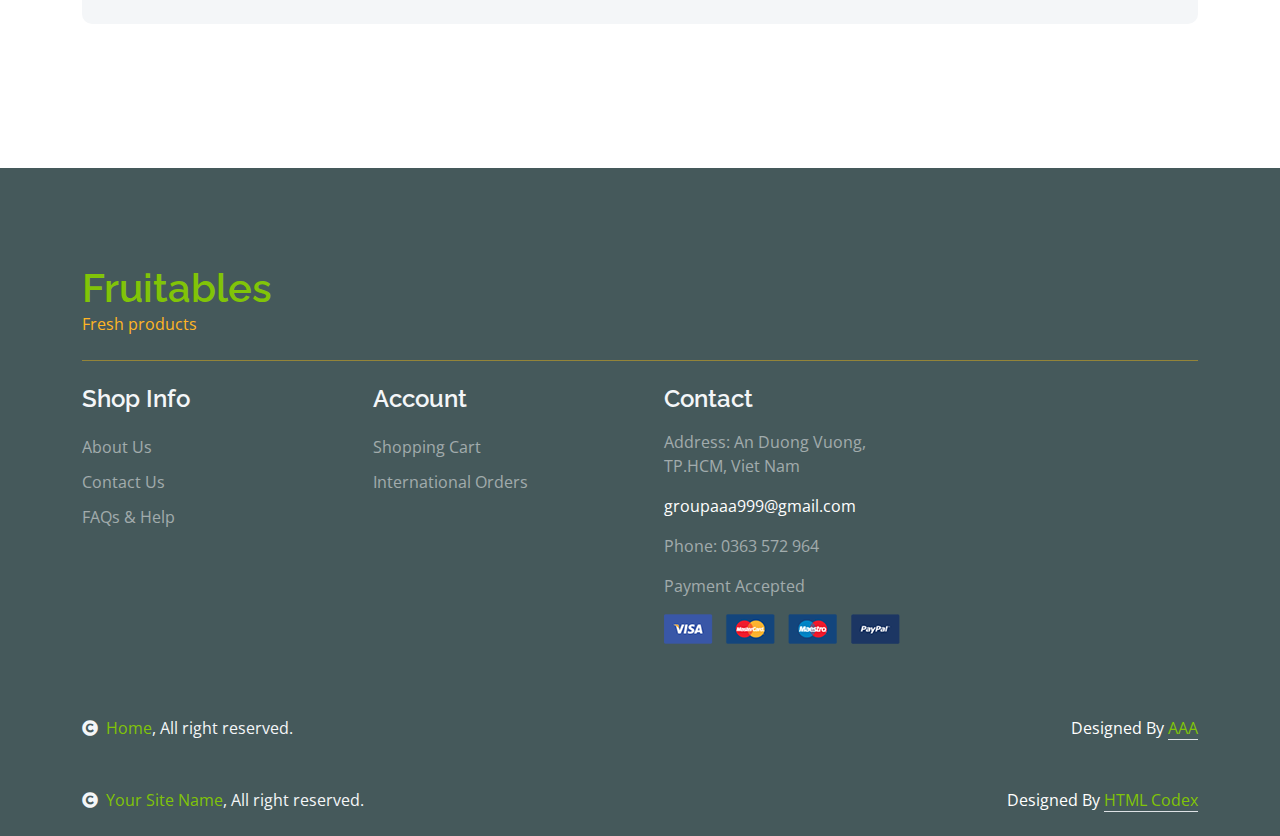
<file: contact.html>
<!DOCTYPE html>
<html lang="en">

    <head>
        <meta charset="utf-8">
        <title>Fruitables - Vegetable Website Template</title>
        <meta content="width=device-width, initial-scale=1.0" name="viewport">
        <meta content="" name="keywords">
        <meta content="" name="description">

        <!-- Google Web Fonts -->
        <link rel="preconnect" href="https://fonts.googleapis.com">
        <link rel="preconnect" href="https://fonts.gstatic.com" crossorigin>
        <link href="https://fonts.googleapis.com/css2?family=Open+Sans:wght@400;600&family=Raleway:wght@600;800&display=swap" rel="stylesheet"> 

        <!-- Icon Font Stylesheet -->
        <link rel="stylesheet" href="https://use.fontawesome.com/releases/v5.15.4/css/all.css"/>
        <link href="https://cdn.jsdelivr.net/npm/bootstrap-icons@1.4.1/font/bootstrap-icons.css" rel="stylesheet">

        <!-- Libraries Stylesheet -->
        <link href="lib/lightbox/css/lightbox.min.css" rel="stylesheet">
        <link href="lib/owlcarousel/assets/owl.carousel.min.css" rel="stylesheet">


        <!-- Customized Bootstrap Stylesheet -->
        <link href="css/bootstrap.min.css" rel="stylesheet">

        <!-- Template Stylesheet -->
        <link href="css/style.css" rel="stylesheet">
        <style>
            @-webkit-keyframes snowflakes-fall {
              0% {top:-10%}
              100% {top:100%}
            }
            @-webkit-keyframes snowflakes-shake {
              0%,100% {-webkit-transform:translateX(0);transform:translateX(0)}
              50% {-webkit-transform:translateX(80px);transform:translateX(80px)}
            }
            @keyframes snowflakes-fall {
              0% {top:-10%}
              100% {top:100%}
            }
            @keyframes snowflakes-shake {
              0%,100%{ transform:translateX(0)}
              50% {transform:translateX(80px)}
            }
            .snowflake {
              color: #fff;
              font-size: 1em;
              font-family: Arial, sans-serif;
              text-shadow: 0 0 5px #000;
              position:fixed;
              top:-10%;
              z-index:9999;
              -webkit-user-select:none;
              -moz-user-select:none;
              -ms-user-select:none;
              user-select:none;
              cursor:default;
              -webkit-animation-name:snowflakes-fall,snowflakes-shake;
              -webkit-animation-duration:10s,3s;
              -webkit-animation-timing-function:linear,ease-in-out;
              -webkit-animation-iteration-count:infinite,infinite;
              -webkit-animation-play-state:running,running;
              animation-name:snowflakes-fall,snowflakes-shake;
              animation-duration:10s,3s;
              animation-timing-function:linear,ease-in-out;
              animation-iteration-count:infinite,infinite;
              animation-play-state:running,running;
            }
            .snowflake:nth-of-type(0){
              left:1%;-webkit-animation-delay:0s,0s;animation-delay:0s,0s
            }
            .snowflake:nth-of-type(1){
              left:10%;-webkit-animation-delay:1s,1s;animation-delay:1s,1s
            }
            .snowflake:nth-of-type(2){
              left:20%;-webkit-animation-delay:6s,.5s;animation-delay:6s,.5s
            }
            .snowflake:nth-of-type(3){
              left:30%;-webkit-animation-delay:4s,2s;animation-delay:4s,2s
            }
            .snowflake:nth-of-type(4){
              left:40%;-webkit-animation-delay:2s,2s;animation-delay:2s,2s
            }
            .snowflake:nth-of-type(5){
              left:50%;-webkit-animation-delay:8s,3s;animation-delay:8s,3s
            }
            .snowflake:nth-of-type(6){
              left:60%;-webkit-animation-delay:6s,2s;animation-delay:6s,2s
            }
            .snowflake:nth-of-type(7){
              left:70%;-webkit-animation-delay:2.5s,1s;animation-delay:2.5s,1s
            }
            .snowflake:nth-of-type(8){
              left:80%;-webkit-animation-delay:1s,0s;animation-delay:1s,0s
            }
            .snowflake:nth-of-type(9){
              left:90%;-webkit-animation-delay:3s,1.5s;animation-delay:3s,1.5s
            }
            .snowflake:nth-of-type(10){
              left:25%;-webkit-animation-delay:2s,0s;animation-delay:2s,0s
            }
            .snowflake:nth-of-type(11){
              left:65%;-webkit-animation-delay:4s,2.5s;animation-delay:4s,2.5s
            }
          </style>

<style>
    html,body{cursor:url("https://1.bp.blogspot.com/-qbWo9mPKO2Y/YL9utYdQBdI/AAAAAAAAFs4/mtjGu6u2uGwtJsT4gZG4lbhLV1a5lG6OQCLcBGAsYHQ/s0/mouse-f1.png"), auto;}
    a:hover{cursor:url("https://1.bp.blogspot.com/-nYv2dLl3oXY/YL9utYBCh8I/AAAAAAAAFtA/wII4lVw5w4k-4isGMY41heTqk8U4TJujgCLcBGAsYHQ/s0/mouse-f2.png"), auto;}
</style>
    </head>

    <body>

        <!-- Spinner Start -->
        <div id="spinner" class="show w-100 vh-100 bg-white position-fixed translate-middle top-50 start-50  d-flex align-items-center justify-content-center">
            <div class="spinner-grow text-primary" role="status"></div>
        </div>
        <!-- Spinner End -->


        <!-- Navbar start -->
        <div class="container-fluid fixed-top">
            <div class="container topbar bg-primary d-none d-lg-block">
                <div class="d-flex justify-content-between">
                    <div class="top-info ps-2">
                        <small class="me-3"><i class="fas fa-map-marker-alt me-2 text-secondary"></i> <a href="#" class="text-white">An Duong Vuong, TP.HCM, Viet Nam</a></small>
                        <small class="me-3"><i class="fas fa-envelope me-2 text-secondary"></i><a href="mailto:groupaaa999@gmail.com" class="text-white">groupaaa999@gmail.com</a></small>
                    </div>
                    <div class="top-link pe-2">
                    </div>
                </div>
            </div>
            <div class="container px-0">
                <nav class="navbar navbar-light bg-white navbar-expand-xl">
                    <a href="index.html" class="navbar-brand"><h1 class="text-primary display-6">Fruitables</h1></a>
                    <button class="navbar-toggler py-2 px-3" type="button" data-bs-toggle="collapse" data-bs-target="#navbarCollapse">
                        <span class="fa fa-bars text-primary"></span>
                    </button>
                    <div class="collapse navbar-collapse bg-white" id="navbarCollapse">
                        <div class="navbar-nav mx-auto">
                            <a href="index.html" class="nav-item nav-link">Home</a>
                            <a href="shop.html" class="nav-item nav-link">Shop</a>
                            <a href="shop-detail.html" class="nav-item nav-link">About Us</a>
                            <div class="nav-item dropdown">
                                <a href="#" class="nav-link dropdown-toggle" data-bs-toggle="dropdown">Pages</a>
                                <div class="dropdown-menu m-0 bg-secondary rounded-0">
                                    <a href="cart.html" class="dropdown-item">Cart</a>
                                    <a href="chackout.html" class="dropdown-item">Chackout</a>
                                </div>
                            </div>
                            <a href="contact.html" class="nav-item nav-link active">Contact Us</a>
                            <a href="game.html" class="nav-item nav-link">Game</a>

                        </div>
                        <div class="d-flex m-3 me-0">
                            <a href="#" class="position-relative me-4 my-auto">
                                <i class="fa fa-shopping-bag fa-2x"></i>
                            </a>
                        </div>
                    </div>
                </nav>
            </div>
        </div>
        <!-- Navbar End -->


        <!-- Modal Search Start -->
        <div class="modal fade" id="searchModal" tabindex="-1" aria-labelledby="exampleModalLabel" aria-hidden="true">
            <div class="modal-dialog modal-fullscreen">
                <div class="modal-content rounded-0">
                    <div class="modal-header">
                        <h5 class="modal-title" id="exampleModalLabel">Search by keyword</h5>
                        <button type="button" class="btn-close" data-bs-dismiss="modal" aria-label="Close"></button>
                    </div>
                    <div class="modal-body d-flex align-items-center">
                        <div class="input-group w-75 mx-auto d-flex">
                            <input type="search" class="form-control p-3" placeholder="keywords" aria-describedby="search-icon-1">
                            <span id="search-icon-1" class="input-group-text p-3"><i class="fa fa-search"></i></span>
                        </div>
                    </div>
                </div>
            </div>
        </div>
        <!-- Modal Search End -->


        <!-- Single Page Header start -->
        <div class="container-fluid page-header py-5">
            <h1 class="text-center text-white display-6">Contact</h1>
            <ol class="breadcrumb justify-content-center mb-0">
                <li class="breadcrumb-item"><a href="#">Home</a></li>
                <li class="breadcrumb-item"><a href="#">Pages</a></li>
                <li class="breadcrumb-item active text-white">Contact Us</li>
            </ol>
        </div>
        <!-- Single Page Header End -->


        <!-- Contact Start -->
        <div class="container-fluid contact py-5">
            <div class="container py-5">
                <div class="p-5 bg-light rounded">
                    <div class="row g-4">
                        <div class="col-12">
                            <div class="text-center mx-auto" style="max-width: 700px;">
                                <h1 class="text-primary">Get in touch</h1>
                                <p class="mb-4">The contact form is currently inactive. Get a functional and working contact form with Ajax & PHP in a few minutes. Just copy and paste the files, add a little code and you're done. <a href="https://htmlcodex.com/contact-form">Download Now</a>.</p>
                            </div>
                        </div>
                        <div class="col-lg-12">
                            <div class="h-100 rounded">
                                <iframe src="https://www.google.com/maps/embed?pb=!1m18!1m12!1m3!1d3919.6506656168062!2d106.67959617480462!3d10.76138318938645!2m3!1f0!2f0!3f0!3m2!1i1024!2i768!4f13.1!3m3!1m2!1s0x31752f1b8a072901%3A0x2fb4502ebd044212!2zVHLGsOG7nW5nIMSQ4bqhaSBo4buNYyBTxrAgcGjhuqFtIFRow6BuaCBwaOG7kSBI4buTIENow60gTWluaA!5e0!3m2!1svi!2s!4v1701837982457!5m2!1svi!2s" width="1200" height="500" style="border:0;" allowfullscreen="" loading="lazy" referrerpolicy="no-referrer-when-downgrade"></iframe>
                            </div>
                        </div>
                        <div class="col-lg-7">
                            <form action="" class="">
                                <input type="text" class="w-100 form-control border-0 py-3 mb-4" placeholder="Your Name">
                                <input type="email" class="w-100 form-control border-0 py-3 mb-4" placeholder="Enter Your Email">
                                <textarea class="w-100 form-control border-0 mb-4" rows="5" cols="10" placeholder="Your Message"></textarea>
                                <button class="w-100 btn form-control border-secondary py-3 bg-white text-primary " type="submit">Submit</button>
                            </form>
                        </div>
                        <div class="col-lg-5">
                            <div class="d-flex p-4 rounded mb-4 bg-white">
                                <i class="fas fa-map-marker-alt fa-2x text-primary me-4"></i>
                                <div>
                                    <h4>Address</h4>
                                    <p class="mb-2">An Duong Vuong, TP.HCM, Viet Nam</p>
                                </div>
                            </div>
                            <div class="d-flex p-4 rounded mb-4 bg-white">
                                <i class="fas fa-envelope fa-2x text-primary me-4"></i>
                                <div>
                                    <h4>Mail Us</h4>
                                    <p class="mb-2">aaa@example.com</p>
                                </div>
                            </div>
                            <div class="d-flex p-4 rounded bg-white">
                                <i class="fa fa-phone-alt fa-2x text-primary me-4"></i>
                                <div>
                                    <h4>Telephone</h4>
                                    <p class="mb-2">0363 572 964</p>
                                </div>
                            </div>
                        </div>
                    </div>
                </div>
            </div>
        </div>
        <!-- Contact End -->

        <div class="snowflakes" aria-hidden="true">
          <div class="snowflake">🍊</div>
          <div class="snowflake">🍉</div>
          <div class="snowflake">🍇</div>
          <div class="snowflake">🥦</div>
          <div class="snowflake">🍓</div>
          <div class="snowflake">🍌</div>
          <div class="snowflake">🍑</div>
          <div class="snowflake">🍋</div>
          <div class="snowflake">🍎</div>
          <div class="snowflake">🥔</div>
          <div class="snowflake">🍅</div>
          <div class="snowflake">🥬</div>
        </div>

        <!-- Footer Start -->
        <div class="container-fluid bg-dark text-white-50 footer pt-5 mt-5">
            <div class="container py-5">
                <div class="pb-4 mb-4" style="border-bottom: 1px solid rgba(226, 175, 24, 0.5) ;">
                    <div class="row g-4">
                        <div class="col-lg-3">
                            <a href="#">
                                <h1 class="text-primary mb-0">Fruitables</h1>
                                <p class="text-secondary mb-0">Fresh products</p>
                            </a>
                        </div>
                        
                    </div>
                </div>
                <div class="row g-5">
                    <div class="col-lg-3 col-md-6">
                        <div class="d-flex flex-column text-start footer-item">
                            <h4 class="text-light mb-3">Shop Info</h4>
                            <a class="btn-link" href="./shop-detail.html">About Us</a>
                            <a class="btn-link" href="./contact.html">Contact Us</a>
                            <a class="btn-link" href="">FAQs & Help</a>
                        </div>
                    </div>
                    <div class="col-lg-3 col-md-6">
                        <div class="d-flex flex-column text-start footer-item">
                            <h4 class="text-light mb-3">Account</h4>
                            <a class="btn-link" href="./cart.html">Shopping Cart</a>
                            <a class="btn-link" href="">International Orders</a>
                        </div>
                    </div>
                    <div class="col-lg-3 col-md-6">
                        <div class="footer-item">
                            <h4 class="text-light mb-3">Contact</h4>
                            <p>Address: An Duong Vuong, TP.HCM, Viet Nam</p>
                            <p><a href="mailto:groupaaa999@gmail.com" class="text-white">groupaaa999@gmail.com</a></p>
                            <p>Phone: 0363 572 964</p>
                            <p>Payment Accepted</p>
                            <img src="img/payment.png" class="img-fluid" alt="">
                        </div>
                    </div>
                </div>
            </div>
        </div>
        <!-- Footer End -->

        <!-- Copyright Start -->
        <div class="container-fluid copyright bg-dark py-4">
            <div class="container">
                <div class="row">
                    <div class="col-md-6 text-center text-md-start mb-3 mb-md-0">
                        <span class="text-light"><a href="#"><i class="fas fa-copyright text-light me-2"></i>Home</a>, All right reserved.</span>
                    </div>
                    <div class="col-md-6 my-auto text-center text-md-end text-white">
                        <!--/*** This template is free as long as you keep the below author’s credit link/attribution link/backlink. ***/-->
                        <!--/*** If you'd like to use the template without the below author’s credit link/attribution link/backlink, ***/-->
                        <!--/*** you can purchase the Credit Removal License from "https://htmlcodex.com/credit-removal". ***/-->
                        Designed By <a class="border-bottom" href="#">AAA</a>
                    </div>
                </div>
            </div>
        </div>
        <!-- Footer End -->

        <!-- Copyright Start -->
        <div class="container-fluid copyright bg-dark py-4">
            <div class="container">
                <div class="row">
                    <div class="col-md-6 text-center text-md-start mb-3 mb-md-0">
                        <span class="text-light"><a href="#"><i class="fas fa-copyright text-light me-2"></i>Your Site Name</a>, All right reserved.</span>
                    </div>
                    <div class="col-md-6 my-auto text-center text-md-end text-white">
                        <!--/*** This template is free as long as you keep the below author’s credit link/attribution link/backlink. ***/-->
                        <!--/*** If you'd like to use the template without the below author’s credit link/attribution link/backlink, ***/-->
                        <!--/*** you can purchase the Credit Removal License from "https://htmlcodex.com/credit-removal". ***/-->
                        Designed By <a class="border-bottom" href="https://htmlcodex.com">HTML Codex</a>
                    </div>
                </div>
            </div>
        </div>
        <!-- Copyright End -->



        <!-- Back to Top -->
        <a href="#" class="btn btn-primary border-3 border-primary rounded-circle back-to-top"><i class="fa fa-arrow-up"></i></a>   

        
    <!-- JavaScript Libraries -->
    <script src="https://ajax.googleapis.com/ajax/libs/jquery/3.6.4/jquery.min.js"></script>
    <script src="https://cdn.jsdelivr.net/npm/bootstrap@5.0.0/dist/js/bootstrap.bundle.min.js"></script>
    <script src="lib/easing/easing.min.js"></script>
    <script src="lib/waypoints/waypoints.min.js"></script>
    <script src="lib/lightbox/js/lightbox.min.js"></script>
    <script src="lib/owlcarousel/owl.carousel.min.js"></script>

    <!-- Template Javascript -->
    <script src="js/main.js"></script>
    </body>

</html>
</file>
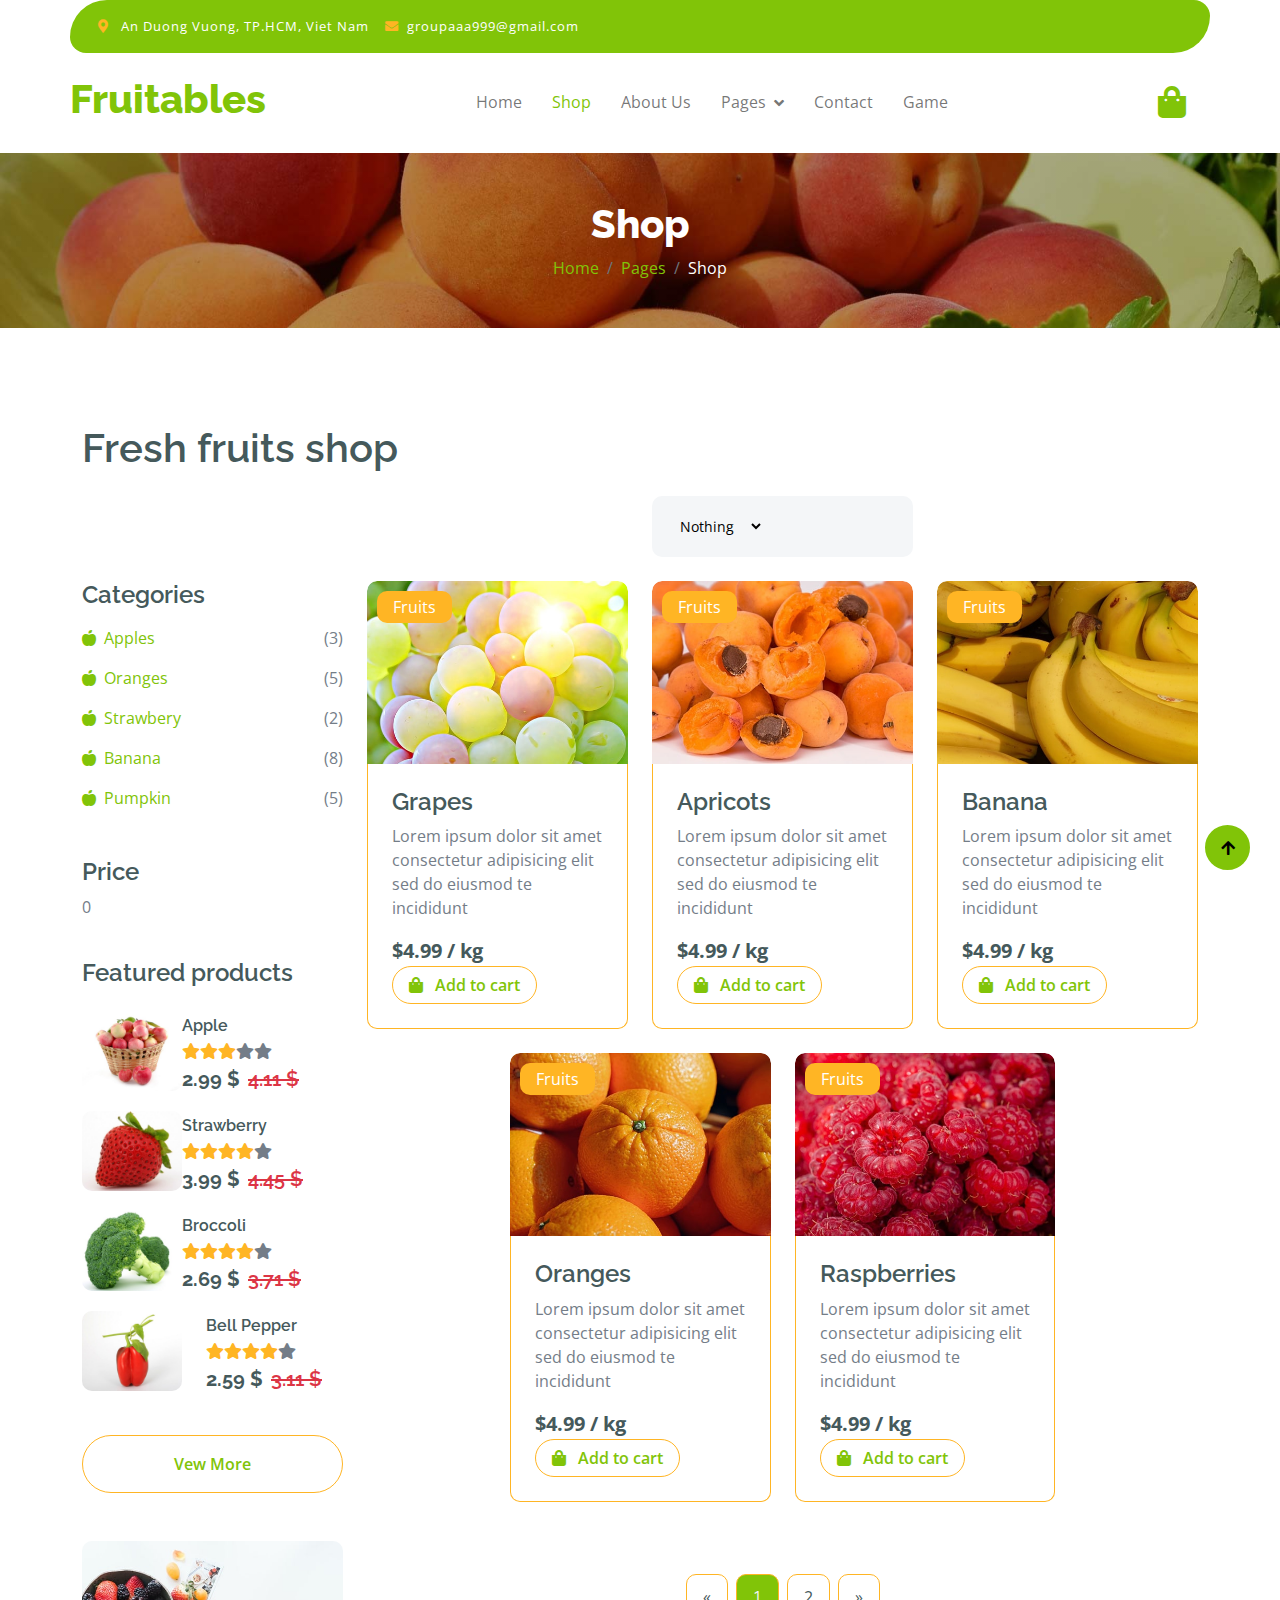
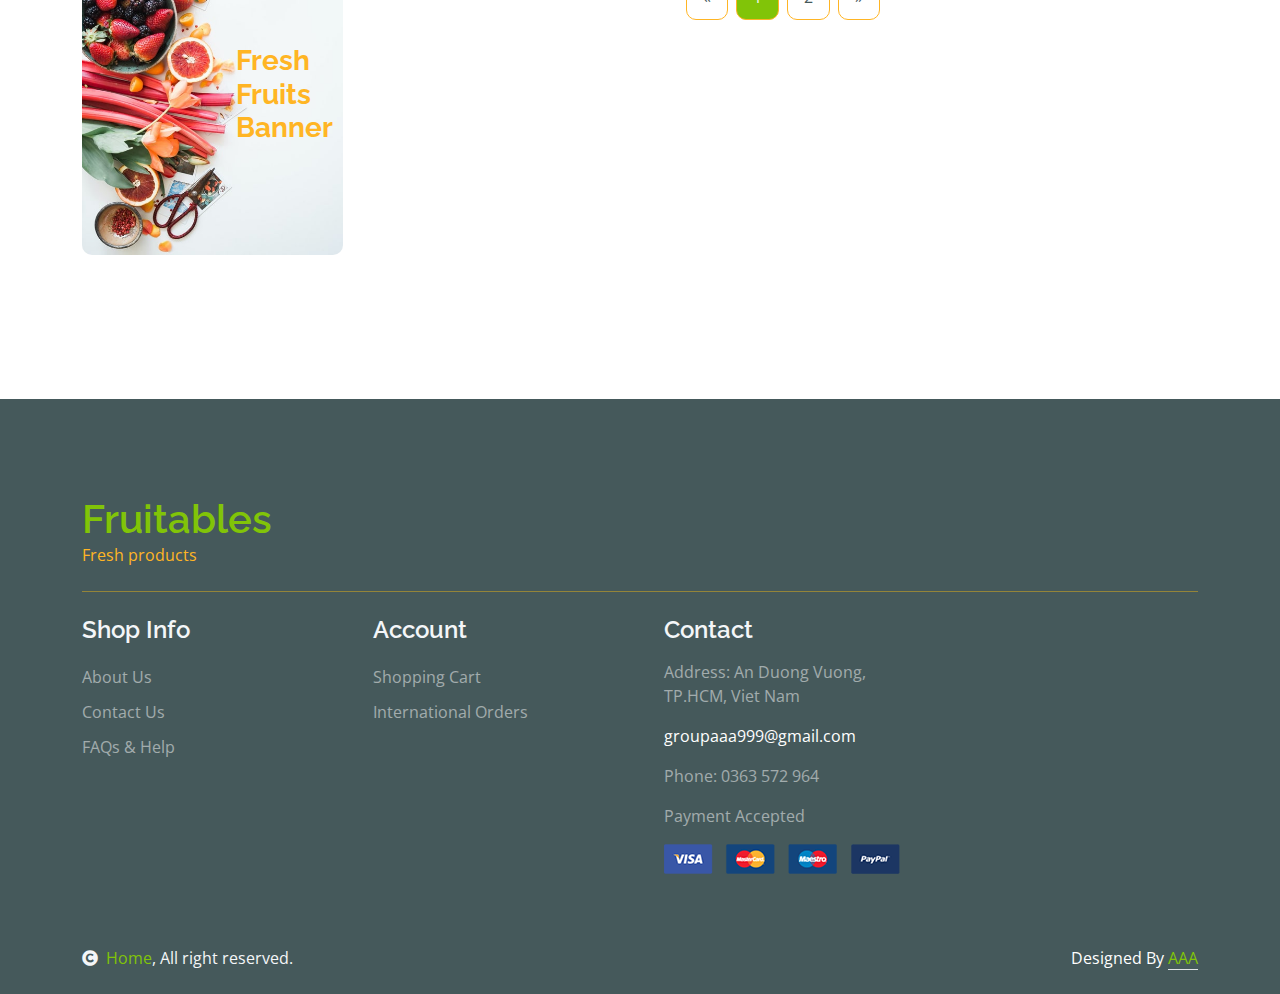
<file: shop.html>
<!DOCTYPE html>
<html lang="en">

    <head>
        <meta charset="utf-8">
        <title>Fruitables - Vegetable Website Template</title>
        <meta content="width=device-width, initial-scale=1.0" name="viewport">
        <meta content="" name="keywords">
        <meta content="" name="description">

        <!-- Google Web Fonts -->
        <link rel="preconnect" href="https://fonts.googleapis.com">
        <link rel="preconnect" href="https://fonts.gstatic.com" crossorigin>
        <link href="https://fonts.googleapis.com/css2?family=Open+Sans:wght@400;600&family=Raleway:wght@600;800&display=swap" rel="stylesheet"> 

        <!-- Icon Font Stylesheet -->
        <link rel="stylesheet" href="https://use.fontawesome.com/releases/v5.15.4/css/all.css"/>
        <link href="https://cdn.jsdelivr.net/npm/bootstrap-icons@1.4.1/font/bootstrap-icons.css" rel="stylesheet">

        <!-- Libraries Stylesheet -->
        <link href="lib/lightbox/css/lightbox.min.css" rel="stylesheet">
        <link href="lib/owlcarousel/assets/owl.carousel.min.css" rel="stylesheet">


        <!-- Customized Bootstrap Stylesheet -->
        <link href="css/bootstrap.min.css" rel="stylesheet">

        <!-- Template Stylesheet -->
        <link href="css/style.css" rel="stylesheet">

        <style>
            @-webkit-keyframes snowflakes-fall {
              0% {top:-10%}
              100% {top:100%}
            }
            @-webkit-keyframes snowflakes-shake {
              0%,100% {-webkit-transform:translateX(0);transform:translateX(0)}
              50% {-webkit-transform:translateX(80px);transform:translateX(80px)}
            }
            @keyframes snowflakes-fall {
              0% {top:-10%}
              100% {top:100%}
            }
            @keyframes snowflakes-shake {
              0%,100%{ transform:translateX(0)}
              50% {transform:translateX(80px)}
            }
            .snowflake {
              color: #fff;
              font-size: 1em;
              font-family: Arial, sans-serif;
              text-shadow: 0 0 5px #000;
              position:fixed;
              top:-10%;
              z-index:9999;
              -webkit-user-select:none;
              -moz-user-select:none;
              -ms-user-select:none;
              user-select:none;
              cursor:default;
              -webkit-animation-name:snowflakes-fall,snowflakes-shake;
              -webkit-animation-duration:10s,3s;
              -webkit-animation-timing-function:linear,ease-in-out;
              -webkit-animation-iteration-count:infinite,infinite;
              -webkit-animation-play-state:running,running;
              animation-name:snowflakes-fall,snowflakes-shake;
              animation-duration:10s,3s;
              animation-timing-function:linear,ease-in-out;
              animation-iteration-count:infinite,infinite;
              animation-play-state:running,running;
            }
            .snowflake:nth-of-type(0){
              left:1%;-webkit-animation-delay:0s,0s;animation-delay:0s,0s
            }
            .snowflake:nth-of-type(1){
              left:10%;-webkit-animation-delay:1s,1s;animation-delay:1s,1s
            }
            .snowflake:nth-of-type(2){
              left:20%;-webkit-animation-delay:6s,.5s;animation-delay:6s,.5s
            }
            .snowflake:nth-of-type(3){
              left:30%;-webkit-animation-delay:4s,2s;animation-delay:4s,2s
            }
            .snowflake:nth-of-type(4){
              left:40%;-webkit-animation-delay:2s,2s;animation-delay:2s,2s
            }
            .snowflake:nth-of-type(5){
              left:50%;-webkit-animation-delay:8s,3s;animation-delay:8s,3s
            }
            .snowflake:nth-of-type(6){
              left:60%;-webkit-animation-delay:6s,2s;animation-delay:6s,2s
            }
            .snowflake:nth-of-type(7){
              left:70%;-webkit-animation-delay:2.5s,1s;animation-delay:2.5s,1s
            }
            .snowflake:nth-of-type(8){
              left:80%;-webkit-animation-delay:1s,0s;animation-delay:1s,0s
            }
            .snowflake:nth-of-type(9){
              left:90%;-webkit-animation-delay:3s,1.5s;animation-delay:3s,1.5s
            }
            .snowflake:nth-of-type(10){
              left:25%;-webkit-animation-delay:2s,0s;animation-delay:2s,0s
            }
            .snowflake:nth-of-type(11){
              left:65%;-webkit-animation-delay:4s,2.5s;animation-delay:4s,2.5s
            }
          </style>

<style>
    html,body{cursor:url("https://1.bp.blogspot.com/-qbWo9mPKO2Y/YL9utYdQBdI/AAAAAAAAFs4/mtjGu6u2uGwtJsT4gZG4lbhLV1a5lG6OQCLcBGAsYHQ/s0/mouse-f1.png"), auto;}
    a:hover{cursor:url("https://1.bp.blogspot.com/-nYv2dLl3oXY/YL9utYBCh8I/AAAAAAAAFtA/wII4lVw5w4k-4isGMY41heTqk8U4TJujgCLcBGAsYHQ/s0/mouse-f2.png"), auto;}
</style>
    </head>

    <body>

        <!-- Spinner Start -->
        <div id="spinner" class="show w-100 vh-100 bg-white position-fixed translate-middle top-50 start-50  d-flex align-items-center justify-content-center">
            <div class="spinner-grow text-primary" role="status"></div>
        </div>
        <!-- Spinner End -->


        <!-- Navbar start -->
        <div class="container-fluid fixed-top">
            <div class="container topbar bg-primary d-none d-lg-block">
                <div class="d-flex justify-content-between">
                    <div class="top-info ps-2">
                        <small class="me-3"><i class="fas fa-map-marker-alt me-2 text-secondary"></i> <a href="#" class="text-white">An Duong Vuong, TP.HCM, Viet Nam</a></small>
                        <small class="me-3"><i class="fas fa-envelope me-2 text-secondary"></i><a href="mailto:groupaaa999@gmail.com" class="text-white">groupaaa999@gmail.com</a></small>
                    </div>
                    <div class="top-link pe-2">
                    </div>
                </div>
            </div>
            <div class="container px-0">
                <nav class="navbar navbar-light bg-white navbar-expand-xl">
                    <a href="index.html" class="navbar-brand"><h1 class="text-primary display-6">Fruitables</h1></a>
                    <button class="navbar-toggler py-2 px-3" type="button" data-bs-toggle="collapse" data-bs-target="#navbarCollapse">
                        <span class="fa fa-bars text-primary"></span>
                    </button>
                    <div class="collapse navbar-collapse bg-white" id="navbarCollapse">
                        <div class="navbar-nav mx-auto">
                            <a href="index.html" class="nav-item nav-link">Home</a>
                            <a href="shop.html" class="nav-item nav-link active">Shop</a>
                            <a href="shop-detail.html" class="nav-item nav-link">About Us</a>
                            <div class="nav-item dropdown">
                                <a href="#" class="nav-link dropdown-toggle" data-bs-toggle="dropdown">Pages</a>
                                <div class="dropdown-menu m-0 bg-secondary rounded-0">
                                    <a href="cart.html" class="dropdown-item">Cart</a>
                                    <a href="chackout.html" class="dropdown-item">Chackout</a>
                                </div>
                            </div>
                            <a href="contact.html" class="nav-item nav-link">Contact</a>
                            <a href="game.html" class="nav-item nav-link">Game</a>

                        </div>
                        <div class="d-flex m-3 me-0">
                            <a href="#" class="position-relative me-4 my-auto">
                                <i class="fa fa-shopping-bag fa-2x"></i>
                            </a>
                        </div>
                    </div>
                </nav>
            </div>
        </div>
        <!-- Navbar End -->


        
        <div class="snowflakes" aria-hidden="true">
          <div class="snowflake">🍊</div>
          <div class="snowflake">🍉</div>
          <div class="snowflake">🍇</div>
          <div class="snowflake">🥦</div>
          <div class="snowflake">🍓</div>
          <div class="snowflake">🍌</div>
          <div class="snowflake">🍑</div>
          <div class="snowflake">🍋</div>
          <div class="snowflake">🍎</div>
          <div class="snowflake">🥔</div>
          <div class="snowflake">🍅</div>
          <div class="snowflake">🥬</div>
        </div>


        <!-- Single Page Header start -->
        <div class="container-fluid page-header py-5">
            <h1 class="text-center text-white display-6">Shop</h1>
            <ol class="breadcrumb justify-content-center mb-0">
                <li class="breadcrumb-item"><a href="#">Home</a></li>
                <li class="breadcrumb-item"><a href="#">Pages</a></li>
                <li class="breadcrumb-item active text-white">Shop</li>
            </ol>
        </div>
        <!-- Single Page Header End -->


        <!-- Fruits Shop Start-->
        <div class="container-fluid fruite py-5">
            <div class="container py-5">
                <h1 class="mb-4">Fresh fruits shop</h1>
                <div class="row g-4">
                    <div class="col-lg-12">
                        <div class="row g-4">
                            <!--<div class="col-xl-3">
                                <div class="input-group w-100 mx-auto d-flex">
                                    <input type="search" class="form-control p-3" placeholder="keywords" aria-describedby="search-icon-1">
                                    <span id="search-icon-1" class="input-group-text p-3"><i class="fa fa-search"></i></span>
                                </div>
                            </div>-->
                            <div class="col-6"></div>
                            <div class="col-xl-3">
                                <div class="bg-light ps-3 py-3 rounded d-flex justify-content-between mb-4">
                                    <label for="fruits">Default Sorting:</label>
                                    <select id="fruits" name="fruitlist" class="border-0 form-select-sm bg-light me-3" form="fruitform">
                                        <option value="volvo">Nothing</option>
                                        <option value="saab">Popularity</option>
                                        <option value="opel">Organic</option>
                                        <option value="audi">Fantastic</option>
                                    </select>
                                </div>
                            </div>
                        </div>
                        <div class="row g-4">
                            <div class="col-lg-3">
                                <div class="row g-4">
                                    <div class="col-lg-12">
                                        <div class="mb-3">
                                            <h4>Categories</h4>
                                            <ul class="list-unstyled fruite-categorie">
                                                <li>
                                                    <div class="d-flex justify-content-between fruite-name">
                                                        <a href="#"><i class="fas fa-apple-alt me-2"></i>Apples</a>
                                                        <span>(3)</span>
                                                    </div>
                                                </li>
                                                <li>
                                                    <div class="d-flex justify-content-between fruite-name">
                                                        <a href="#"><i class="fas fa-apple-alt me-2"></i>Oranges</a>
                                                        <span>(5)</span>
                                                    </div>
                                                </li>
                                                <li>
                                                    <div class="d-flex justify-content-between fruite-name">
                                                        <a href="#"><i class="fas fa-apple-alt me-2"></i>Strawbery</a>
                                                        <span>(2)</span>
                                                    </div>
                                                </li>
                                                <li>
                                                    <div class="d-flex justify-content-between fruite-name">
                                                        <a href="#"><i class="fas fa-apple-alt me-2"></i>Banana</a>
                                                        <span>(8)</span>
                                                    </div>
                                                </li>
                                                <li>
                                                    <div class="d-flex justify-content-between fruite-name">
                                                        <a href="#"><i class="fas fa-apple-alt me-2"></i>Pumpkin</a>
                                                        <span>(5)</span>
                                                    </div>
                                                </li>
                                            </ul>
                                        </div>
                                    </div>
                                    <div class="col-lg-12">
                                        <div class="mb-3">
                                            <h4 class="mb-2">Price</h4>
                                            <input type="range" class="form-range w-100" id="rangeInput" name="rangeInput" min="0" max="500" value="0" oninput="amount.value=rangeInput.value">
                                            <output id="amount" name="amount" min-velue="0" max-value="500" for="rangeInput">0</output>
                                        </div>
                                    </div>
                                    
                                    <div class="col-lg-12">
                                        <h4 class="mb-4">Featured products</h4>
                                <div class="d-flex align-items-center justify-content-start">
                                    <div class="rounded" style="width: 100px; height: 100px;">
                                        <img src="img/featur-1.jpg" class="img-fluid rounded" alt="Image">
                                    </div>
                                    <div>
                                        <h6 class="mb-2">Apple</h6>
                                        <div class="d-flex mb-2">
                                            <i class="fa fa-star text-secondary"></i>
                                            <i class="fa fa-star text-secondary"></i>
                                            <i class="fa fa-star text-secondary"></i>
                                            <i class="fa fa-star"></i>
                                            <i class="fa fa-star"></i>
                                        </div>
                                        <div class="d-flex mb-2">
                                            <h5 class="fw-bold me-2">2.99 $</h5>
                                            <h5 class="text-danger text-decoration-line-through">4.11 $</h5>
                                        </div>
                                    </div>
                                </div>
                                <div class="d-flex align-items-center justify-content-start">
                                    <div class="rounded" style="width: 100px; height: 100px;">
                                        <img src="img/featur-2.jpg" class="img-fluid rounded" alt="">
                                    </div>
                                    <div>
                                        <h6 class="mb-2">Strawberry</h6>
                                        <div class="d-flex mb-2">
                                            <i class="fa fa-star text-secondary"></i>
                                            <i class="fa fa-star text-secondary"></i>
                                            <i class="fa fa-star text-secondary"></i>
                                            <i class="fa fa-star text-secondary"></i>
                                            <i class="fa fa-star"></i>
                                        </div>
                                        <div class="d-flex mb-2">
                                            <h5 class="fw-bold me-2">3.99 $</h5>
                                            <h5 class="text-danger text-decoration-line-through">4.45 $</h5>
                                        </div>
                                    </div>
                                </div>
                                <div class="d-flex align-items-center justify-content-start">
                                    <div class="rounded" style="width: 100px; height: 100px;">
                                        <img src="img/featur-3.jpg" class="img-fluid rounded" alt="">
                                    </div>
                                    <div>
                                        <h6 class="mb-2">Broccoli</h6>
                                        <div class="d-flex mb-2">
                                            <i class="fa fa-star text-secondary"></i>
                                            <i class="fa fa-star text-secondary"></i>
                                            <i class="fa fa-star text-secondary"></i>
                                            <i class="fa fa-star text-secondary"></i>
                                            <i class="fa fa-star"></i>
                                        </div>
                                        <div class="d-flex mb-2">
                                            <h5 class="fw-bold me-2">2.69 $</h5>
                                            <h5 class="text-danger text-decoration-line-through">3.71 $</h5>
                                        </div>
                                    </div>
                                </div>
                                <div class="d-flex align-items-center justify-content-start">
                                    <div class="rounded me-4" style="width: 100px; height: 100px;">
                                        <img src="img/vegetable-item-4.jpg" class="img-fluid rounded" alt="">
                                    </div>
                                    <div>
                                        <h6 class="mb-2">Bell Pepper</h6>
                                        <div class="d-flex mb-2">
                                            <i class="fa fa-star text-secondary"></i>
                                            <i class="fa fa-star text-secondary"></i>
                                            <i class="fa fa-star text-secondary"></i>
                                            <i class="fa fa-star text-secondary"></i>
                                            <i class="fa fa-star"></i>
                                        </div>
                                        <div class="d-flex mb-2">
                                            <h5 class="fw-bold me-2">2.59 $</h5>
                                            <h5 class="text-danger text-decoration-line-through">3.11 $</h5>
                                        </div>
                                    </div>
                                </div>
                                        <div class="d-flex justify-content-center my-4">
                                            <a href="#" class="btn border border-secondary px-4 py-3 rounded-pill text-primary w-100">Vew More</a>
                                        </div>
                                    </div>
                                    <div class="col-lg-12">
                                        <div class="position-relative">
                                            <img src="img/banner-fruits.jpg" class="img-fluid w-100 rounded" alt="">
                                            <div class="position-absolute" style="top: 50%; right: 10px; transform: translateY(-50%);">
                                                <h3 class="text-secondary fw-bold">Fresh <br> Fruits <br> Banner</h3>
                                            </div>
                                        </div>
                                    </div>
                                </div>
                            </div>
                            <div class="col-lg-9">
                                <div class="row g-4 justify-content-center">
                                    <div class="col-md-6 col-lg-6 col-xl-4">
                                        <div class="rounded position-relative fruite-item">
                                            <div class="fruite-img">
                                                <img src="img/fruite-item-5.jpg" class="img-fluid w-100 rounded-top" alt="">
                                            </div>
                                            <div class="text-white bg-secondary px-3 py-1 rounded position-absolute" style="top: 10px; left: 10px;">Fruits</div>
                                            <div class="p-4 border border-secondary border-top-0 rounded-bottom">
                                                <h4>Grapes</h4>
                                                <p>Lorem ipsum dolor sit amet consectetur adipisicing elit sed do eiusmod te incididunt</p>
                                                <div class="d-flex justify-content-between flex-lg-wrap">
                                                    <p class="text-dark fs-5 fw-bold mb-0">$4.99 / kg</p>
                                                    <a href="#" class="btn border border-secondary rounded-pill px-3 text-primary"><i class="fa fa-shopping-bag me-2 text-primary"></i> Add to cart</a>
                                                </div>
                                            </div>
                                        </div>
                                    </div>
            
                                    <div class="col-md-6 col-lg-6 col-xl-4">
                                        <div class="rounded position-relative fruite-item">
                                            <div class="fruite-img">
                                                <img src="img/fruite-item-4.jpg" class="img-fluid w-100 rounded-top" alt="">
                                            </div>
                                            <div class="text-white bg-secondary px-3 py-1 rounded position-absolute" style="top: 10px; left: 10px;">Fruits</div>
                                            <div class="p-4 border border-secondary border-top-0 rounded-bottom">
                                                <h4>Apricots</h4>
                                                <p>Lorem ipsum dolor sit amet consectetur adipisicing elit sed do eiusmod te incididunt</p>
                                                <div class="d-flex justify-content-between flex-lg-wrap">
                                                    <p class="text-dark fs-5 fw-bold mb-0">$4.99 / kg</p>
                                                    <a href="#" class="btn border border-secondary rounded-pill px-3 text-primary"><i class="fa fa-shopping-bag me-2 text-primary"></i> Add to cart</a>
                                                </div>
                                            </div>
                                        </div>
                                    </div>
                                    <div class="col-md-6 col-lg-6 col-xl-4">
                                        <div class="rounded position-relative fruite-item">
                                            <div class="fruite-img">
                                                <img src="img/fruite-item-3.jpg" class="img-fluid w-100 rounded-top" alt="">
                                            </div>
                                            <div class="text-white bg-secondary px-3 py-1 rounded position-absolute" style="top: 10px; left: 10px;">Fruits</div>
                                            <div class="p-4 border border-secondary border-top-0 rounded-bottom">
                                                <h4>Banana</h4>
                                                <p>Lorem ipsum dolor sit amet consectetur adipisicing elit sed do eiusmod te incididunt</p>
                                                <div class="d-flex justify-content-between flex-lg-wrap">
                                                    <p class="text-dark fs-5 fw-bold mb-0">$4.99 / kg</p>
                                                    <a href="#" class="btn border border-secondary rounded-pill px-3 text-primary"><i class="fa fa-shopping-bag me-2 text-primary"></i> Add to cart</a>
                                                </div>
                                            </div>
                                        </div>
                                    </div>
                                    <div class="col-md-6 col-lg-6 col-xl-4">
                                        <div class="rounded position-relative fruite-item">
                                            <div class="fruite-img">
                                                <img src="img/fruite-item-1.jpg" class="img-fluid w-100 rounded-top" alt="">
                                            </div>
                                            <div class="text-white bg-secondary px-3 py-1 rounded position-absolute" style="top: 10px; left: 10px;">Fruits</div>
                                            <div class="p-4 border border-secondary border-top-0 rounded-bottom">
                                                <h4>Oranges</h4>
                                                <p>Lorem ipsum dolor sit amet consectetur adipisicing elit sed do eiusmod te incididunt</p>
                                                <div class="d-flex justify-content-between flex-lg-wrap">
                                                    <p class="text-dark fs-5 fw-bold mb-0">$4.99 / kg</p>
                                                    <a href="#" class="btn border border-secondary rounded-pill px-3 text-primary"><i class="fa fa-shopping-bag me-2 text-primary"></i> Add to cart</a>
                                                </div>
                                            </div>
                                        </div>
                                    </div>
                                    <div class="col-md-6 col-lg-6 col-xl-4">
                                        <div class="rounded position-relative fruite-item">
                                            <div class="fruite-img">
                                                <img src="img/fruite-item-2.jpg" class="img-fluid w-100 rounded-top" alt="">
                                            </div>
                                            <div class="text-white bg-secondary px-3 py-1 rounded position-absolute" style="top: 10px; left: 10px;">Fruits</div>
                                            <div class="p-4 border border-secondary border-top-0 rounded-bottom">
                                                <h4>Raspberries</h4>
                                                <p>Lorem ipsum dolor sit amet consectetur adipisicing elit sed do eiusmod te incididunt</p>
                                                <div class="d-flex justify-content-between flex-lg-wrap">
                                                    <p class="text-dark fs-5 fw-bold mb-0">$4.99 / kg</p>
                                                    <a href="#" class="btn border border-secondary rounded-pill px-3 text-primary"><i class="fa fa-shopping-bag me-2 text-primary"></i> Add to cart</a>
                                                </div>
                                            </div>
                                        </div>
                                    </div>
                                    
                                    
                                    <div class="col-12">
                                        <div class="pagination d-flex justify-content-center mt-5">
                                            <a href="#" class="rounded">&laquo;</a>
                                            <a href="#" class="active rounded">1</a>
                                            <a href="#" class="rounded">2</a>
                                        
                                            <a href="#" class="rounded">&raquo;</a>
                                        </div>
                                    </div>
                                </div>
                            </div>
                        </div>
                    </div>
                </div>
            </div>
        </div>
        <!-- Fruits Shop End-->


        <!-- Footer Start -->
        <div class="container-fluid bg-dark text-white-50 footer pt-5 mt-5">
            <div class="container py-5">
                <div class="pb-4 mb-4" style="border-bottom: 1px solid rgba(226, 175, 24, 0.5) ;">
                    <div class="row g-4">
                        <div class="col-lg-3">
                            <a href="#">
                                <h1 class="text-primary mb-0">Fruitables</h1>
                                <p class="text-secondary mb-0">Fresh products</p>
                            </a>
                        </div>
                        
                    </div>
                </div>
                <div class="row g-5">
                    <div class="col-lg-3 col-md-6">
                        <div class="d-flex flex-column text-start footer-item">
                            <h4 class="text-light mb-3">Shop Info</h4>
                            <a class="btn-link" href="./shop-detail.html">About Us</a>
                            <a class="btn-link" href="./contact.html">Contact Us</a>
                            <a class="btn-link" href="">FAQs & Help</a>
                        </div>
                    </div>
                    <div class="col-lg-3 col-md-6">
                        <div class="d-flex flex-column text-start footer-item">
                            <h4 class="text-light mb-3">Account</h4>
                            <a class="btn-link" href="./cart.html">Shopping Cart</a>
                            <a class="btn-link" href="">International Orders</a>
                        </div>
                    </div>
                    <div class="col-lg-3 col-md-6">
                        <div class="footer-item">
                            <h4 class="text-light mb-3">Contact</h4>
                            <p>Address: An Duong Vuong, TP.HCM, Viet Nam</p>
                            <p><a href="mailto:groupaaa999@gmail.com" class="text-white">groupaaa999@gmail.com</a></p>
                            <p>Phone: 0363 572 964</p>
                            <p>Payment Accepted</p>
                            <img src="img/payment.png" class="img-fluid" alt="">
                        </div>
                    </div>
                </div>
            </div>
        </div>
        <!-- Footer End -->

        <!-- Copyright Start -->
        <div class="container-fluid copyright bg-dark py-4">
            <div class="container">
                <div class="row">
                    <div class="col-md-6 text-center text-md-start mb-3 mb-md-0">
                        <span class="text-light"><a href="#"><i class="fas fa-copyright text-light me-2"></i>Home</a>, All right reserved.</span>
                    </div>
                    <div class="col-md-6 my-auto text-center text-md-end text-white">
                        <!--/*** This template is free as long as you keep the below author’s credit link/attribution link/backlink. ***/-->
                        <!--/*** If you'd like to use the template without the below author’s credit link/attribution link/backlink, ***/-->
                        <!--/*** you can purchase the Credit Removal License from "https://htmlcodex.com/credit-removal". ***/-->
                        Designed By <a class="border-bottom" href="#">AAA</a>
                    </div>
                </div>
            </div>
        </div>
        <!-- Copyright End -->



        <!-- Back to Top -->
        <a href="#" class="btn btn-primary border-3 border-primary rounded-circle back-to-top"><i class="fa fa-arrow-up"></i></a>   

        
    <!-- JavaScript Libraries -->
    <script src="https://ajax.googleapis.com/ajax/libs/jquery/3.6.4/jquery.min.js"></script>
    <script src="https://cdn.jsdelivr.net/npm/bootstrap@5.0.0/dist/js/bootstrap.bundle.min.js"></script>
    <script src="lib/easing/easing.min.js"></script>
    <script src="lib/waypoints/waypoints.min.js"></script>
    <script src="lib/lightbox/js/lightbox.min.js"></script>
    <script src="lib/owlcarousel/owl.carousel.min.js"></script>

    <!-- Template Javascript -->
    <script src="js/main.js"></script>
    </body>

</html>
</file>
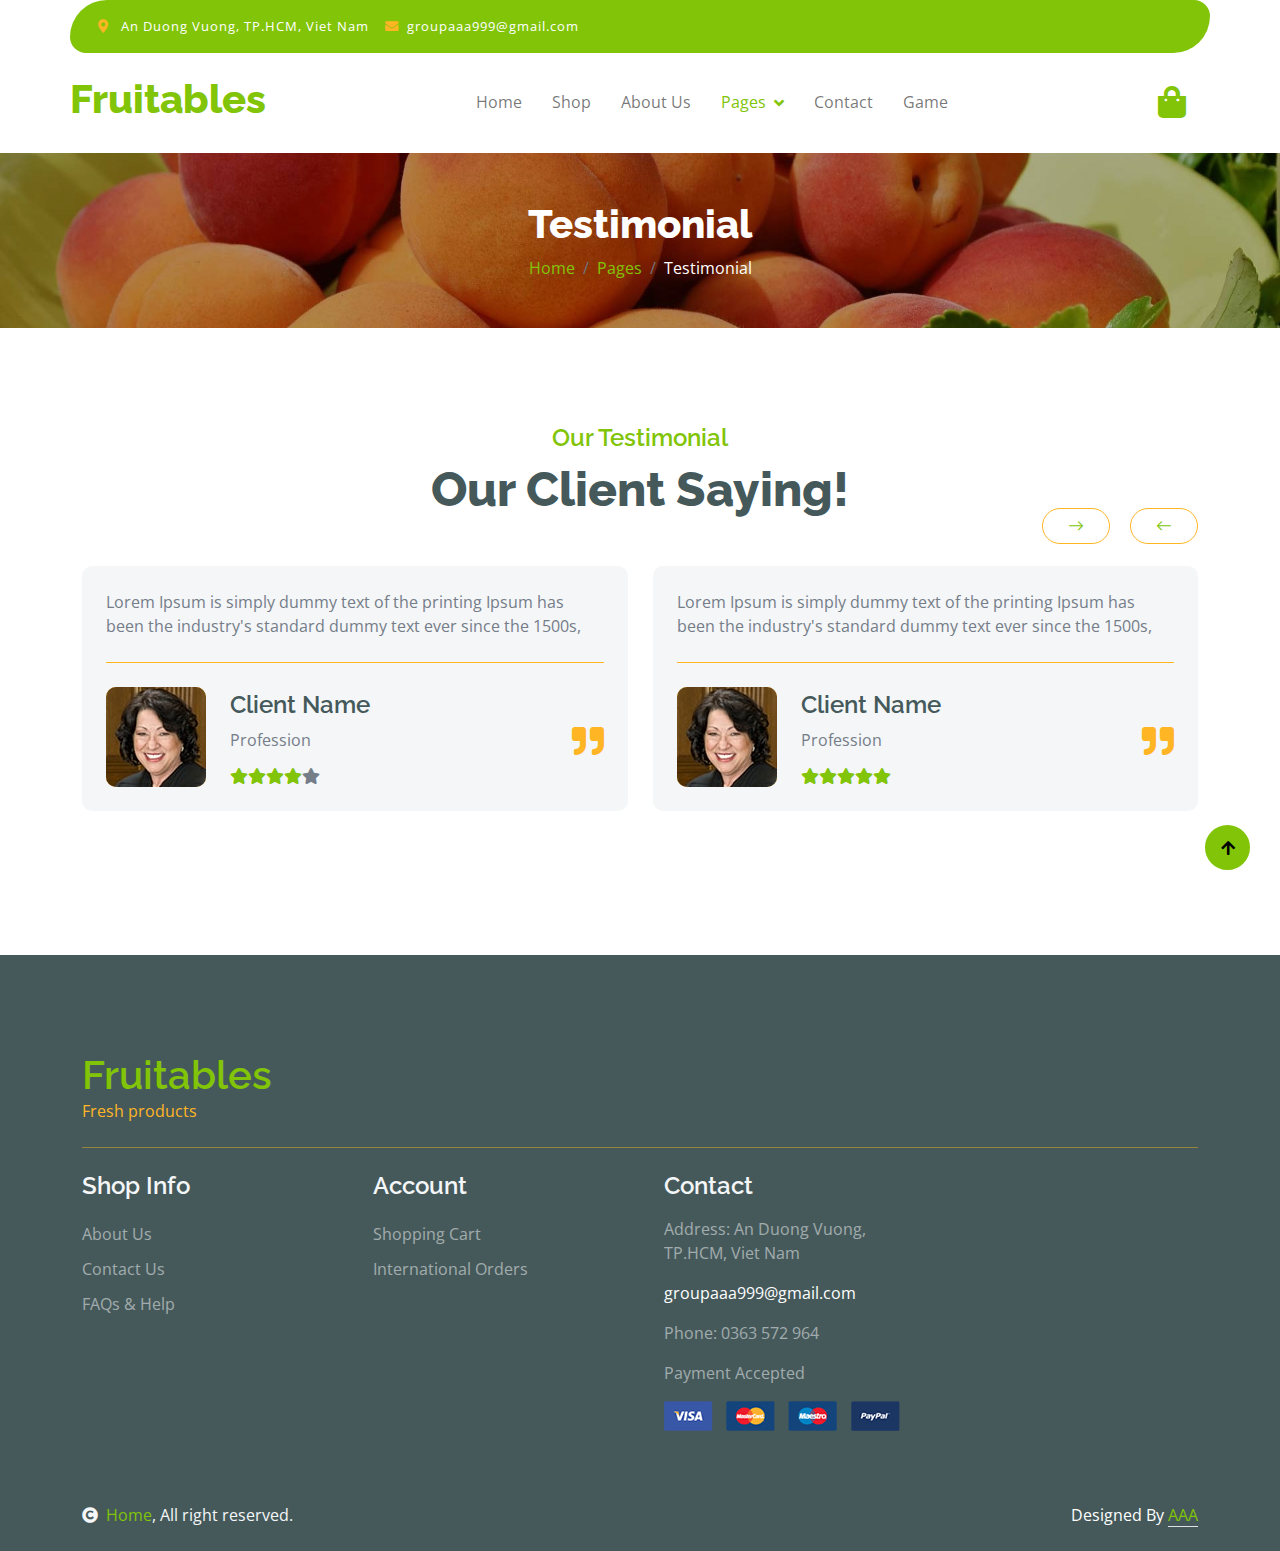
<file: testimonial.html>
<!DOCTYPE html>
<html lang="en">

    <head>
        <meta charset="utf-8">
        <title>Fruitables - Vegetable Website Template</title>
        <meta content="width=device-width, initial-scale=1.0" name="viewport">
        <meta content="" name="keywords">
        <meta content="" name="description">

        <!-- Google Web Fonts -->
        <link rel="preconnect" href="https://fonts.googleapis.com">
        <link rel="preconnect" href="https://fonts.gstatic.com" crossorigin>
        <link href="https://fonts.googleapis.com/css2?family=Open+Sans:wght@400;600&family=Raleway:wght@600;800&display=swap" rel="stylesheet"> 

        <!-- Icon Font Stylesheet -->
        <link rel="stylesheet" href="https://use.fontawesome.com/releases/v5.15.4/css/all.css"/>
        <link href="https://cdn.jsdelivr.net/npm/bootstrap-icons@1.4.1/font/bootstrap-icons.css" rel="stylesheet">

        <!-- Libraries Stylesheet -->
        <link href="lib/lightbox/css/lightbox.min.css" rel="stylesheet">
        <link href="lib/owlcarousel/assets/owl.carousel.min.css" rel="stylesheet">


        <!-- Customized Bootstrap Stylesheet -->
        <link href="css/bootstrap.min.css" rel="stylesheet">

        <!-- Template Stylesheet -->
        <link href="css/style.css" rel="stylesheet">

        <style>
            @-webkit-keyframes snowflakes-fall {
              0% {top:-10%}
              100% {top:100%}
            }
            @-webkit-keyframes snowflakes-shake {
              0%,100% {-webkit-transform:translateX(0);transform:translateX(0)}
              50% {-webkit-transform:translateX(80px);transform:translateX(80px)}
            }
            @keyframes snowflakes-fall {
              0% {top:-10%}
              100% {top:100%}
            }
            @keyframes snowflakes-shake {
              0%,100%{ transform:translateX(0)}
              50% {transform:translateX(80px)}
            }
            .snowflake {
              color: #fff;
              font-size: 1em;
              font-family: Arial, sans-serif;
              text-shadow: 0 0 5px #000;
              position:fixed;
              top:-10%;
              z-index:9999;
              -webkit-user-select:none;
              -moz-user-select:none;
              -ms-user-select:none;
              user-select:none;
              cursor:default;
              -webkit-animation-name:snowflakes-fall,snowflakes-shake;
              -webkit-animation-duration:10s,3s;
              -webkit-animation-timing-function:linear,ease-in-out;
              -webkit-animation-iteration-count:infinite,infinite;
              -webkit-animation-play-state:running,running;
              animation-name:snowflakes-fall,snowflakes-shake;
              animation-duration:10s,3s;
              animation-timing-function:linear,ease-in-out;
              animation-iteration-count:infinite,infinite;
              animation-play-state:running,running;
            }
            .snowflake:nth-of-type(0){
              left:1%;-webkit-animation-delay:0s,0s;animation-delay:0s,0s
            }
            .snowflake:nth-of-type(1){
              left:10%;-webkit-animation-delay:1s,1s;animation-delay:1s,1s
            }
            .snowflake:nth-of-type(2){
              left:20%;-webkit-animation-delay:6s,.5s;animation-delay:6s,.5s
            }
            .snowflake:nth-of-type(3){
              left:30%;-webkit-animation-delay:4s,2s;animation-delay:4s,2s
            }
            .snowflake:nth-of-type(4){
              left:40%;-webkit-animation-delay:2s,2s;animation-delay:2s,2s
            }
            .snowflake:nth-of-type(5){
              left:50%;-webkit-animation-delay:8s,3s;animation-delay:8s,3s
            }
            .snowflake:nth-of-type(6){
              left:60%;-webkit-animation-delay:6s,2s;animation-delay:6s,2s
            }
            .snowflake:nth-of-type(7){
              left:70%;-webkit-animation-delay:2.5s,1s;animation-delay:2.5s,1s
            }
            .snowflake:nth-of-type(8){
              left:80%;-webkit-animation-delay:1s,0s;animation-delay:1s,0s
            }
            .snowflake:nth-of-type(9){
              left:90%;-webkit-animation-delay:3s,1.5s;animation-delay:3s,1.5s
            }
            .snowflake:nth-of-type(10){
              left:25%;-webkit-animation-delay:2s,0s;animation-delay:2s,0s
            }
            .snowflake:nth-of-type(11){
              left:65%;-webkit-animation-delay:4s,2.5s;animation-delay:4s,2.5s
            }
          </style>

<style>
    html,body{cursor:url("https://1.bp.blogspot.com/-qbWo9mPKO2Y/YL9utYdQBdI/AAAAAAAAFs4/mtjGu6u2uGwtJsT4gZG4lbhLV1a5lG6OQCLcBGAsYHQ/s0/mouse-f1.png"), auto;}
    a:hover{cursor:url("https://1.bp.blogspot.com/-nYv2dLl3oXY/YL9utYBCh8I/AAAAAAAAFtA/wII4lVw5w4k-4isGMY41heTqk8U4TJujgCLcBGAsYHQ/s0/mouse-f2.png"), auto;}
</style>
    </head>

    <body>

        <!-- Spinner Start -->
        <div id="spinner" class="show w-100 vh-100 bg-white position-fixed translate-middle top-50 start-50  d-flex align-items-center justify-content-center">
            <div class="spinner-grow text-primary" role="status"></div>
        </div>
        <!-- Spinner End -->


        <!-- Navbar start -->
        <div class="container-fluid fixed-top">
            <div class="container topbar bg-primary d-none d-lg-block">
                <div class="d-flex justify-content-between">
                    <div class="top-info ps-2">
                        <small class="me-3"><i class="fas fa-map-marker-alt me-2 text-secondary"></i> <a href="#" class="text-white">An Duong Vuong, TP.HCM, Viet Nam</a></small>
                        <small class="me-3"><i class="fas fa-envelope me-2 text-secondary"></i><a href="mailto:groupaaa999@gmail.com" class="text-white">groupaaa999@gmail.com</a></small>
                    </div>
                    <div class="top-link pe-2">
                    </div>
                </div>
            </div>
            <div class="container px-0">
                <nav class="navbar navbar-light bg-white navbar-expand-xl">
                    <a href="index.html" class="navbar-brand"><h1 class="text-primary display-6">Fruitables</h1></a>
                    <button class="navbar-toggler py-2 px-3" type="button" data-bs-toggle="collapse" data-bs-target="#navbarCollapse">
                        <span class="fa fa-bars text-primary"></span>
                    </button>
                    <div class="collapse navbar-collapse bg-white" id="navbarCollapse">
                        <div class="navbar-nav mx-auto">
                            <a href="index.html" class="nav-item nav-link">Home</a>
                            <a href="shop.html" class="nav-item nav-link">Shop</a>
                            <a href="shop-detail.html" class="nav-item nav-link">About Us</a>
                            <div class="nav-item dropdown">
                                <a href="#" class="nav-link dropdown-toggle active" data-bs-toggle="dropdown">Pages</a>
                                <div class="dropdown-menu m-0 bg-secondary rounded-0">
                                    <a href="cart.html" class="dropdown-item">Cart</a>
                                    <a href="chackout.html" class="dropdown-item">Chackout</a>
                                </div>
                            </div>
                            <a href="contact.html" class="nav-item nav-link">Contact</a>
                            <a href="game.html" class="nav-item nav-link">Game</a>

                        </div>
                        <div class="d-flex m-3 me-0">
                            <a href="#" class="position-relative me-4 my-auto">
                                <i class="fa fa-shopping-bag fa-2x"></i>
                            </a>
                        </div>
                    </div>
                </nav>
            </div>
        </div>
        <!-- Navbar End -->

        <div class="snowflakes" aria-hidden="true">
          <div class="snowflake">🍊</div>
          <div class="snowflake">🍉</div>
          <div class="snowflake">🍇</div>
          <div class="snowflake">🥦</div>
          <div class="snowflake">🍓</div>
          <div class="snowflake">🍌</div>
          <div class="snowflake">🍑</div>
          <div class="snowflake">🍋</div>
          <div class="snowflake">🍎</div>
          <div class="snowflake">🥔</div>
          <div class="snowflake">🍅</div>
          <div class="snowflake">🥬</div>
        </div>

        <!-- Modal Search Start -->
        <div class="modal fade" id="searchModal" tabindex="-1" aria-labelledby="exampleModalLabel" aria-hidden="true">
            <div class="modal-dialog modal-fullscreen">
                <div class="modal-content rounded-0">
                    <div class="modal-header">
                        <h5 class="modal-title" id="exampleModalLabel">Search by keyword</h5>
                        <button type="button" class="btn-close" data-bs-dismiss="modal" aria-label="Close"></button>
                    </div>
                    <div class="modal-body d-flex align-items-center">
                        <div class="input-group w-75 mx-auto d-flex">
                            <input type="search" class="form-control p-3" placeholder="keywords" aria-describedby="search-icon-1">
                            <span id="search-icon-1" class="input-group-text p-3"><i class="fa fa-search"></i></span>
                        </div>
                    </div>
                </div>
            </div>
        </div>
        <!-- Modal Search End -->


        <!-- Single Page Header start -->
        <div class="container-fluid page-header py-5">
            <h1 class="text-center text-white display-6">Testimonial</h1>
            <ol class="breadcrumb justify-content-center mb-0">
                <li class="breadcrumb-item"><a href="#">Home</a></li>
                <li class="breadcrumb-item"><a href="#">Pages</a></li>
                <li class="breadcrumb-item active text-white">Testimonial</li>
            </ol>
        </div>
        <!-- Single Page Header End -->


        <!-- Tastimonial Start -->
        <div class="container-fluid testimonial py-5">
            <div class="container py-5">
                <div class="testimonial-header text-center">
                    <h4 class="text-primary">Our Testimonial</h4>
                    <h1 class="display-5 mb-5 text-dark">Our Client Saying!</h1>
                </div>
                <div class="owl-carousel testimonial-carousel">
                    <div class="testimonial-item img-border-radius bg-light rounded p-4">
                        <div class="position-relative">
                            <i class="fa fa-quote-right fa-2x text-secondary position-absolute" style="bottom: 30px; right: 0;"></i>
                            <div class="mb-4 pb-4 border-bottom border-secondary">
                                <p class="mb-0">Lorem Ipsum is simply dummy text of the printing Ipsum has been the industry's standard dummy text ever since the 1500s,
                                </p>
                            </div>
                            <div class="d-flex align-items-center flex-nowrap">
                                <div class="bg-secondary rounded">
                                    <img src="img/testimonial-1.jpg" class="img-fluid rounded" style="width: 100px; height: 100px;" alt="">
                                </div>
                                <div class="ms-4 d-block">
                                    <h4 class="text-dark">Client Name</h4>
                                    <p class="m-0 pb-3">Profession</p>
                                    <div class="d-flex pe-5">
                                        <i class="fas fa-star text-primary"></i>
                                        <i class="fas fa-star text-primary"></i>
                                        <i class="fas fa-star text-primary"></i>
                                        <i class="fas fa-star text-primary"></i>
                                        <i class="fas fa-star"></i>
                                    </div>
                                </div>
                            </div>
                        </div>
                    </div>
                    <div class="testimonial-item img-border-radius bg-light rounded p-4">
                        <div class="position-relative">
                            <i class="fa fa-quote-right fa-2x text-secondary position-absolute" style="bottom: 30px; right: 0;"></i>
                            <div class="mb-4 pb-4 border-bottom border-secondary">
                                <p class="mb-0">Lorem Ipsum is simply dummy text of the printing Ipsum has been the industry's standard dummy text ever since the 1500s,
                                </p>
                            </div>
                            <div class="d-flex align-items-center flex-nowrap">
                                <div class="bg-secondary rounded">
                                    <img src="img/testimonial-1.jpg" class="img-fluid rounded" style="width: 100px; height: 100px;" alt="">
                                </div>
                                <div class="ms-4 d-block">
                                    <h4 class="text-dark">Client Name</h4>
                                    <p class="m-0 pb-3">Profession</p>
                                    <div class="d-flex pe-5">
                                        <i class="fas fa-star text-primary"></i>
                                        <i class="fas fa-star text-primary"></i>
                                        <i class="fas fa-star text-primary"></i>
                                        <i class="fas fa-star text-primary"></i>
                                        <i class="fas fa-star text-primary"></i>
                                    </div>
                                </div>
                            </div>
                        </div>
                    </div>
                    <div class="testimonial-item img-border-radius bg-light rounded p-4">
                        <div class="position-relative">
                            <i class="fa fa-quote-right fa-2x text-secondary position-absolute" style="bottom: 30px; right: 0;"></i>
                            <div class="mb-4 pb-4 border-bottom border-secondary">
                                <p class="mb-0">Lorem Ipsum is simply dummy text of the printing Ipsum has been the industry's standard dummy text ever since the 1500s,
                                </p>
                            </div>
                            <div class="d-flex align-items-center flex-nowrap">
                                <div class="bg-secondary rounded">
                                    <img src="img/testimonial-1.jpg" class="img-fluid rounded" style="width: 100px; height: 100px;" alt="">
                                </div>
                                <div class="ms-4 d-block">
                                    <h4 class="text-dark">Client Name</h4>
                                    <p class="m-0 pb-3">Profession</p>
                                    <div class="d-flex pe-5">
                                        <i class="fas fa-star text-primary"></i>
                                        <i class="fas fa-star text-primary"></i>
                                        <i class="fas fa-star text-primary"></i>
                                        <i class="fas fa-star text-primary"></i>
                                        <i class="fas fa-star text-primary"></i>
                                    </div>
                                </div>
                            </div>
                        </div>
                    </div>
                </div>
            </div>
        </div>
        <!-- Tastimonial End -->


        <!-- Footer Start -->
        <div class="container-fluid bg-dark text-white-50 footer pt-5 mt-5">
            <div class="container py-5">
                <div class="pb-4 mb-4" style="border-bottom: 1px solid rgba(226, 175, 24, 0.5) ;">
                    <div class="row g-4">
                        <div class="col-lg-3">
                            <a href="#">
                                <h1 class="text-primary mb-0">Fruitables</h1>
                                <p class="text-secondary mb-0">Fresh products</p>
                            </a>
                        </div>
                        <!--<div class="col-lg-6">
                            <div class="position-relative mx-auto">
                                <input class="form-control border-0 w-100 py-3 px-4 rounded-pill" type="number" placeholder="Your Email">
                                <button type="submit" class="btn btn-primary border-0 border-secondary py-3 px-4 position-absolute rounded-pill text-white" style="top: 0; right: 0;">Subscribe Now</button>
                            </div>
                        </div>
                        <div class="col-lg-3">
                            <div class="d-flex justify-content-end pt-3">
                                <a class="btn  btn-outline-secondary me-2 btn-md-square rounded-circle" href=""><i class="fab fa-twitter"></i></a>
                                <a class="btn btn-outline-secondary me-2 btn-md-square rounded-circle" href=""><i class="fab fa-facebook-f"></i></a>
                                <a class="btn btn-outline-secondary me-2 btn-md-square rounded-circle" href=""><i class="fab fa-youtube"></i></a>
                                <a class="btn btn-outline-secondary btn-md-square rounded-circle" href=""><i class="fab fa-linkedin-in"></i></a>
                            </div>
                        </div>-->
                    </div>
                </div>
                <div class="row g-5">
                    <div class="col-lg-3 col-md-6">
                        <div class="d-flex flex-column text-start footer-item">
                            <h4 class="text-light mb-3">Shop Info</h4>
                            <a class="btn-link" href="./shop-detail.html">About Us</a>
                            <a class="btn-link" href="./contact.html">Contact Us</a>
                            <a class="btn-link" href="">FAQs & Help</a>
                        </div>
                    </div>
                    <div class="col-lg-3 col-md-6">
                        <div class="d-flex flex-column text-start footer-item">
                            <h4 class="text-light mb-3">Account</h4>
                            <a class="btn-link" href="./cart.html">Shopping Cart</a>
                            <a class="btn-link" href="">International Orders</a>
                        </div>
                    </div>
                    <div class="col-lg-3 col-md-6">
                        <div class="footer-item">
                            <h4 class="text-light mb-3">Contact</h4>
                            <p>Address: An Duong Vuong, TP.HCM, Viet Nam</p>
                            <p><a href="mailto:groupaaa999@gmail.com" class="text-white">groupaaa999@gmail.com</a></p>
                            <p>Phone: 0363 572 964</p>
                            <p>Payment Accepted</p>
                            <img src="img/payment.png" class="img-fluid" alt="">
                        </div>
                    </div>
                </div>
            </div>
        </div>
        <!-- Footer End -->

        <!-- Copyright Start -->
        <div class="container-fluid copyright bg-dark py-4">
            <div class="container">
                <div class="row">
                    <div class="col-md-6 text-center text-md-start mb-3 mb-md-0">
                        <span class="text-light"><a href="#"><i class="fas fa-copyright text-light me-2"></i>Home</a>, All right reserved.</span>
                    </div>
                    <div class="col-md-6 my-auto text-center text-md-end text-white">
                        <!--/*** This template is free as long as you keep the below author’s credit link/attribution link/backlink. ***/-->
                        <!--/*** If you'd like to use the template without the below author’s credit link/attribution link/backlink, ***/-->
                        <!--/*** you can purchase the Credit Removal License from "https://htmlcodex.com/credit-removal". ***/-->
                        Designed By <a class="border-bottom" href="#">AAA</a>
                    </div>
                </div>
            </div>
        </div>
        <!-- Copyright End -->



        <!-- Back to Top -->
        <a href="#" class="btn btn-primary border-3 border-primary rounded-circle back-to-top"><i class="fa fa-arrow-up"></i></a>   

        
    <!-- JavaScript Libraries -->
    <script src="https://ajax.googleapis.com/ajax/libs/jquery/3.6.4/jquery.min.js"></script>
    <script src="https://cdn.jsdelivr.net/npm/bootstrap@5.0.0/dist/js/bootstrap.bundle.min.js"></script>
    <script src="lib/easing/easing.min.js"></script>
    <script src="lib/waypoints/waypoints.min.js"></script>
    <script src="lib/lightbox/js/lightbox.min.js"></script>
    <script src="lib/owlcarousel/owl.carousel.min.js"></script>

    <!-- Template Javascript -->
    <script src="js/main.js"></script>
    </body>

</html>
</file>
<file: css/style.css>
.slider {
    position: relative;
    margin-top: 70px;
    margin-bottom: 870px;


  }
  .slide-item {
    position: absolute;
    margin-left: 30px;
    margin-right: 30px;
    left: 0;
    top: 0;
    opacity: 0;
    visibility: hidden;
    transition: 0.5s;
  }
  .slide-item img{
    width: 1300px;
  }
  input,
  label {
    display: none;
  }
  input:checked + .slide-item {
    visibility: visible;
    opacity: 1;
  }
  input#slide-1:checked ~ label.slide-1,
  input#slide-2:checked ~ label.slide-2,
  input#slide-3:checked ~ label.slide-3
  
  
  {
    display: block;
  }
  label {
    position: absolute;
    top: 50;
    transform: translateY(-50%);
    left: 10px;
    cursor: pointer;
    padding: 5px;
    background: #aaff5f;
    color: #000000;
  }
  label.next {
    right: 10px;
    left: auto;
  }
  


















/*** Spinner Start ***/
#spinner {
    opacity: 0;
    visibility: hidden;
    transition: opacity .8s ease-out, visibility 0s linear .5s;
    z-index: 99999;
 }

 #spinner.show {
     transition: opacity .8s ease-out, visibility 0s linear .0s;
     visibility: visible;
     opacity: 1;
 }

 .back-to-top {
    position: fixed;
    right: 30px;
    bottom: 30px;
    display: flex;
    width: 45px;
    height: 45px;
    align-items: center;
    justify-content: center;
    transition: 0.5s;
    z-index: 99;
}
/*** Spinner End ***/


/*** Button Start ***/
.btn {
    font-weight: 600;
    transition: .5s;
}

.btn-square {
    width: 32px;
    height: 32px;
}

.btn-sm-square {
    width: 34px;
    height: 34px;
}

.btn-md-square {
    width: 44px;
    height: 44px;
}

.btn-lg-square {
    width: 56px;
    height: 56px;
}

.btn-square,
.btn-sm-square,
.btn-md-square,
.btn-lg-square {
    padding: 0;
    display: flex;
    align-items: center;
    justify-content: center;
    font-weight: normal;
}

.btn.border-secondary {
    transition: 0.5s;
}

.btn.border-secondary:hover {
    background: var(--bs-secondary) !important;
    color: var(--bs-white) !important;
}

/*** Topbar Start ***/
.fixed-top {
    transition: 0.5s;
    background: var(--bs-white);
    border: 0;
}

.topbar {
    padding: 20px;
    border-radius: 230px 100px;
}

.topbar .top-info {
    font-size: 15px;
    line-height: 0;
    letter-spacing: 1px;
    display: flex;
    align-items: center;
}

.topbar .top-link {
    font-size: 15px;
    line-height: 0;
    letter-spacing: 1px;
    display: flex;
    align-items: center;
}

.topbar .top-link a {
    letter-spacing: 1px;
}

.topbar .top-link a small:hover {
    color: var(--bs-secondary) !important;
    transition: 0.5s;
}

.topbar .top-link a small:hover i {
    color: var(--bs-primary) !important;
}
/*** Topbar End ***/

/*** Navbar Start ***/
.navbar .navbar-nav .nav-link {
    padding: 10px 15px;
    font-size: 16px;
    transition: .5s;
}

.navbar {
    height: 100px;
    border-bottom: 1px solid rgba(255, 255, 255, .1);
}

.navbar .navbar-nav .nav-link:hover,
.navbar .navbar-nav .nav-link.active,
.fixed-top.bg-white .navbar .navbar-nav .nav-link:hover,
.fixed-top.bg-white .navbar .navbar-nav .nav-link.active {
    color: var(--bs-primary);
}

.navbar .dropdown-toggle::after {
    border: none;
    content: "\f107";
    font-family: "Font Awesome 5 Free";
    font-weight: 700;
    vertical-align: middle;
    margin-left: 8px;
}

@media (min-width: 1200px) {
    .navbar .nav-item .dropdown-menu {
        display: block;
        visibility: hidden;
        top: 100%;
        transform: rotateX(-75deg);
        transform-origin: 0% 0%;
        border: 0;
        transition: .5s;
        opacity: 0;
    }
}

.dropdown .dropdown-menu a:hover {
    background: var(--bs-secondary);
    color: var(--bs-primary);
}

.navbar .nav-item:hover .dropdown-menu {
    transform: rotateX(0deg);
    visibility: visible;
    background: var(--bs-light) !important;
    border-radius: 10px !important;
    transition: .5s;
    opacity: 1;
}

#searchModal .modal-content {
    background: rgba(255, 255, 255, .8);
}
/*** Navbar End ***/

/*** Hero Header ***/
.hero-header {
    background: linear-gradient(rgba(248, 223, 173, 0.1), rgba(248, 223, 173, 0.1)), url(../img/hero-img.jpg);
    background-position: center center;
    background-repeat: no-repeat;
    background-size: cover;
}

.carousel-item {
    position: relative;
}

.carousel-item a {
    position: absolute;
    top: 50%;
    left: 50%;
    transform: translate(-50%, -50%);
    font-size: 25px;
    background: linear-gradient(rgba(255, 181, 36, 0.7), rgba(255, 181, 36, 0.7));
}

.carousel-control-next,
.carousel-control-prev {
    width: 48px;
    height: 48px;
    border-radius: 48px;
    border: 1px solid var(--bs-white);
    background: var(--bs-primary);
    position: absolute;
    top: 50%;
    transform: translateY(-50%);
}

.carousel-control-next {
    margin-right: 20px;
}

.carousel-control-prev {
    margin-left: 20px;
}

.page-header {
    position: relative;
    background: linear-gradient(rgba(0, 0, 0, 0.3), rgba(0, 0, 0, 0.3)), url(../img/cart-page-header-img.jpg);
    background-position: center center;
    background-repeat: no-repeat;
    background-size: cover;
}

@media (min-width: 992px) {
    .hero-header,
    .page-header {
        margin-top: 152px !important;
    }
}

@media (max-width: 992px) {
    .hero-header,
    .page-header {
        margin-top: 97px !important;
    }
}
/*** Hero Header end ***/


/*** featurs Start ***/
.featurs .featurs-item .featurs-icon {
    position: relative;
    width: 120px;
    height: 120px;
}

.featurs .featurs-item .featurs-icon::after {
    content: "";
    width: 35px;
    height: 35px;
    background: var(--bs-secondary);
    position: absolute;
    bottom: -10px;
    transform: translate(-50%);
    transform: rotate(45deg);
    background: var(--bs-secondary);
    
}
/*** featurs End ***/


/*** service Start ***/
.service .service-item .service-content {
    position: relative;
    width: 250px; 
    height: 130px; 
    top: -50%; 
    left: 50%; 
    transform: translate(-50%, -50%);
}

/*** service End ***/


/*** Fruits Start ***/
.fruite .tab-class .nav-item a.active {
    background: var(--bs-secondary) !important;
}

.fruite .tab-class .nav-item a.active span {
    color: var(--bs-white) !important; 
}

.fruite .fruite-categorie .fruite-name {
    line-height: 40px;
}

.fruite .fruite-categorie .fruite-name a {
    transition: 0.5s;
}

.fruite .fruite-categorie .fruite-name a:hover {
    color: var(--bs-secondary);
}

.fruite .fruite-item {
    height: 100%;
    transition: 0.5s;
}
.fruite .fruite-item:hover {
    box-shadow: 0 0 55px rgba(0, 0, 0, 0.4);
}

.fruite .fruite-item .fruite-img {
    overflow: hidden;
    transition: 0.5s;
    border-radius: 10px 10px 0 0;
}

.fruite .fruite-item .fruite-img img {
    transition: 0.5s;
}

.fruite .fruite-item .fruite-img img:hover {
    transform: scale(1.3);
}
/*** Fruits End ***/


/*** vesitable Start ***/
.vesitable .vesitable-item {
    height: 100%;
    transition: 0.5s;
}

.vesitable .vesitable-item:hover {
    box-shadow: 0 0 55px rgba(0, 0, 0, 0.4);
}

.vesitable .vesitable-item .vesitable-img {
    overflow: hidden;
    transition: 0.5s;
    border-radius: 10px 10px 0 0;
}

.vesitable .vesitable-item .vesitable-img img {
    transition: 0.5s;
}

.vesitable .vesitable-item .vesitable-img img:hover {
    transform: scale(1.2);
}

.vesitable .owl-stage {
    margin: 50px 0;
    position: relative;
}

.vesitable .owl-nav .owl-prev {
    position: absolute;
    top: -8px;
    right: 0;
    color: var(--bs-primary);
    padding: 5px 25px;
    border: 1px solid var(--bs-secondary);
    border-radius: 20px;
    transition: 0.5s;

}

.vesitable .owl-nav .owl-prev:hover {
    background: var(--bs-secondary);
    color: var(--bs-white);
}

.vesitable .owl-nav .owl-next {
    position: absolute;
    top: -8px;
    right: 88px;
    color: var(--bs-primary);
    padding: 5px 25px;
    border: 1px solid var(--bs-secondary);
    border-radius: 20px;
    transition: 0.5s;
}

.vesitable .owl-nav .owl-next:hover {
    background: var(--bs-secondary);
    color: var(--bs-white);
}
/*** vesitable End ***/


/*** Banner Section Start ***/
.banner .banner-btn:hover {
    background: var(--bs-primary);
}
/*** Banner Section End ***/


/*** Facts Start ***/
.counter {
    height: 100%;
    text-align: center;
    box-shadow: 0 0 30px rgba(0, 0, 0, 0.05);
}

.counter i {
    font-size: 60px;
    margin-bottom: 25px;
}

.counter h4 {
    color: var(--bs-primary);
    letter-spacing: 1px;
    text-transform: uppercase;
}

.counter h1 {
    margin-bottom: 0;
}
/*** Facts End ***/


/*** testimonial Start ***/
.testimonial .owl-nav .owl-prev {
    position: absolute;
    top: -58px;
    right: 0;
    color: var(--bs-primary);
    padding: 5px 25px;
    border: 1px solid var(--bs-secondary);
    border-radius: 20px;
    transition: 0.5s;
}

.testimonial .owl-nav .owl-prev:hover {
    background: var(--bs-secondary);
    color: var(--bs-white);
}

.testimonial .owl-nav .owl-next {
    position: absolute;
    top: -58px;
    right: 88px;
    color: var(--bs-primary);
    padding: 5px 25px;
    border: 1px solid var(--bs-secondary);
    border-radius: 20px;
    transition: 0.5s;
}

.testimonial .owl-nav .owl-next:hover {
    background: var(--bs-secondary);
    color: var(--bs-white);
}
/*** testimonial End ***/


/*** Single Page Start ***/
.pagination {
    display: inline-block;
}
  
.pagination a {
    color: var(--bs-dark);
    padding: 10px 16px;
    text-decoration: none;
    transition: 0.5s;
    border: 1px solid var(--bs-secondary);
    margin: 0 4px;
}
  
.pagination a.active {
    background-color: var(--bs-primary);
    color: var(--bs-light);
    border: 1px solid var(--bs-secondary);
}
  
.pagination a:hover:not(.active) {background-color: var(--bs-primary)}

.nav.nav-tabs .nav-link.active {
    border-bottom: 2px solid var(--bs-secondary) !important;
}
/*** Single Page End ***/


/*** Footer Start ***/
.footer .footer-item .btn-link {
    line-height: 35px;
    color: rgba(255, 255, 255, .5);
    transition: 0.5s;
}

.footer .footer-item .btn-link:hover {
    color: var(--bs-secondary) !important;
}

.footer .footer-item p.mb-4 {
    line-height: 35px;
}
/*** Footer End ***/




/*game*/
* {
	margin: 0;
	padding: 0;
}
/*body {
	font: 18px Verdana;
	color: #FFF;
  background: #CCC;
}*/
#picbox {
    margin: 0px auto;
	width: 640px;
    margin-bottom: 500px;
}

#boxcard {
	z-index: 1;
	margin: 10px 0 0;
}
#boxcard div{
	float: left;
	width: 100px;
	height: 100px;
	margin: 5px;
	padding: 5px;
	border: 4px solid #EE872A;
	cursor: pointer;
	border-radius: 10px;
	box-shadow: 0 1px 5px rgba(0,0,0,.5);
  background: #B1B1B1;
	z-index: 2;

}
#boxcard div img {
	display: none;
	border-radius: 10px;
	z-index: 3;

}
#boxbuttons {
	text-align: center;
	margin: 20px;
	display: block;
}
#boxbuttons .button {
	text-transform: uppercase;
	background: #EE872A;
	padding: 5px 10px;
	margin: 5px;
	border-radius: 10px;
	cursor: pointer;
}
#boxbuttons .button:hover {
	background: #999;
}
</file>
